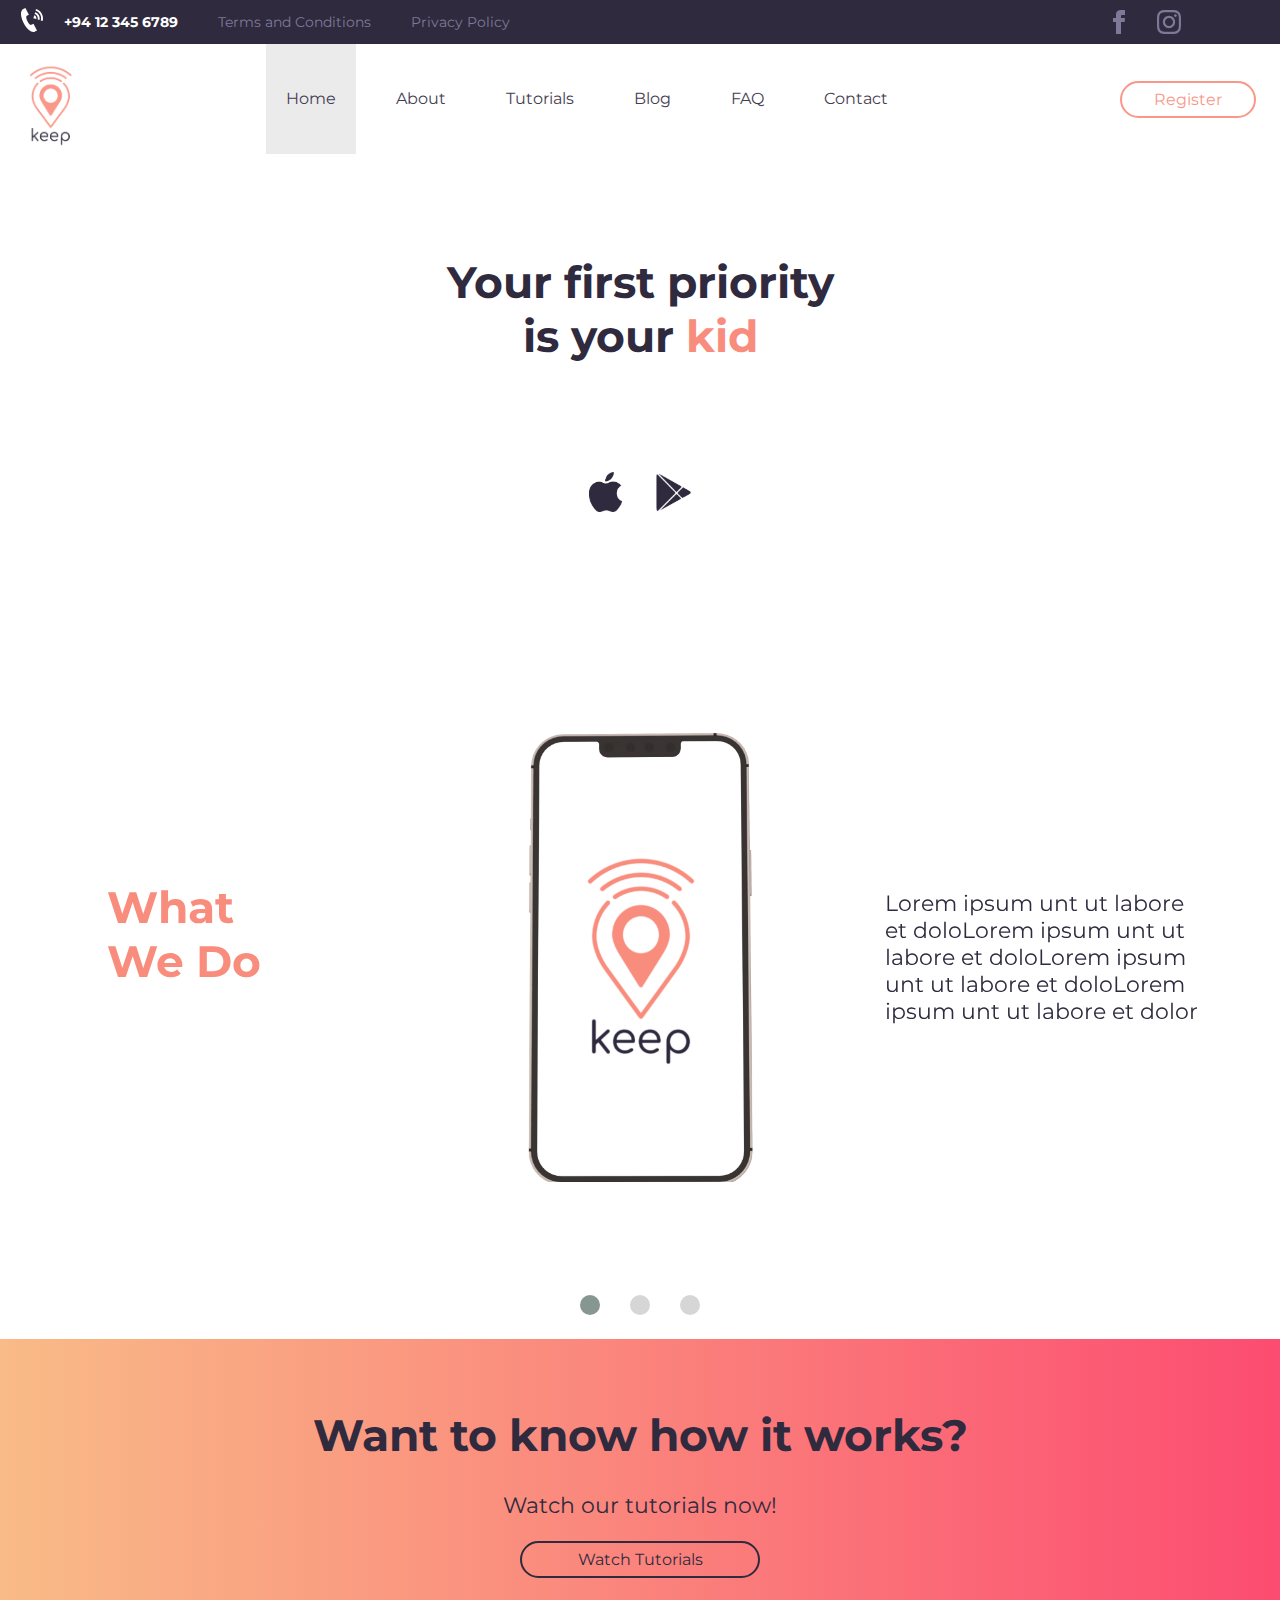
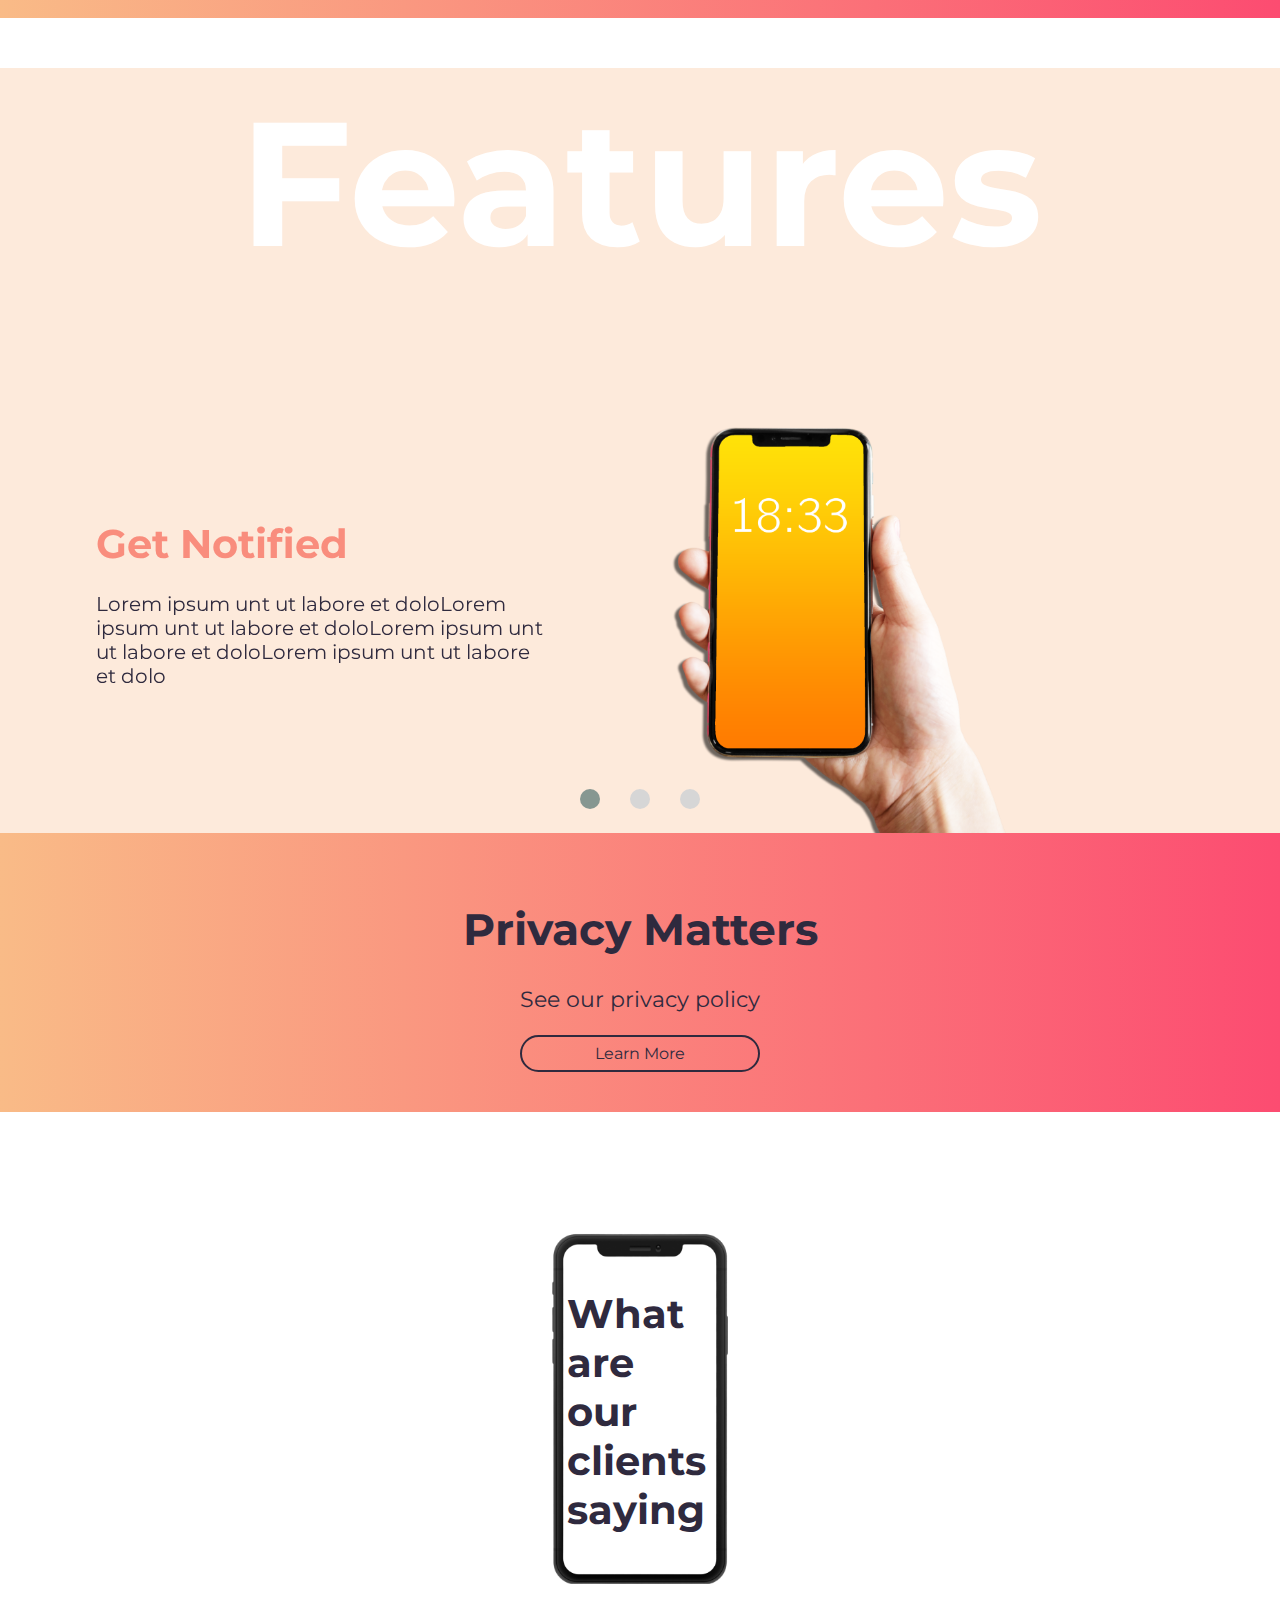
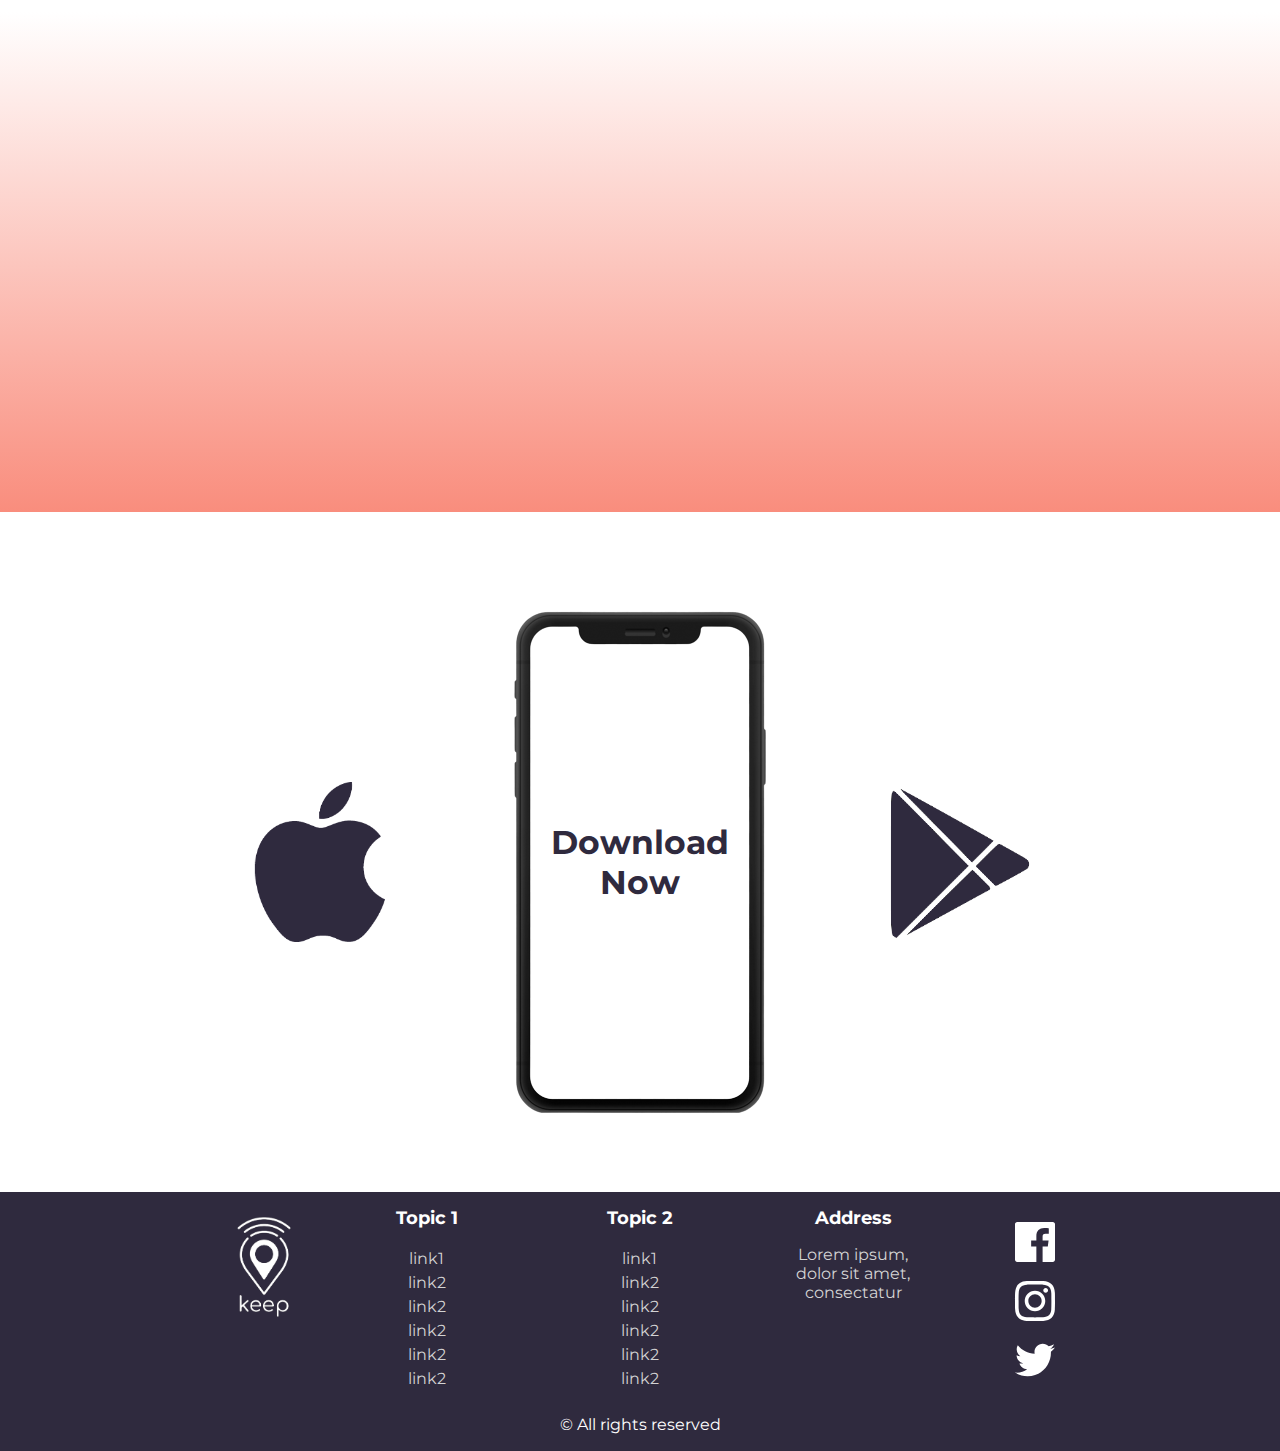
<file: index.html>
﻿<!DOCTYPE html>

<html lang="en" xmlns="http://www.w3.org/1999/xhtml">

<head>
    <meta charset="utf-8" />
    <meta name="viewport" content="user-scalable=no, initial-scale=1, maximum-scale=1, minimum-scale=1, width=device-width, height=device-height" />
    <title>Keep</title>
    <link rel="icon" href="assets/keep-logos/keep_logo.png" type="image/icon type" />
    <link rel="stylesheet" href="css/style.css" />
    <link rel="stylesheet" href="css/navbar-top.css" />
    <link rel="stylesheet" media="only screen and (max-width: 1000px)" href="css/navbar-small.css" />
    <link rel="stylesheet" href="css/index.css" />
    <link rel="stylesheet" href="css/footer.css" />
    <link rel="stylesheet" href="js/external-plugins/owl-carousel/assets/owl.carousel.min.css" />
    <link rel="stylesheet" href="js/external-plugins/owl-carousel/assets/owl.theme.default.min.css" />
    <link href='https://fonts.googleapis.com/css?family=Montserrat:400,600,700,800,300' rel='stylesheet' />
</head>

<body>
    <div id="top-bar" class="top-bar">
        <div class="bar-content">
            <div class="phone">
                <div class="bar-phone-icon">
                    <svg xmlns="http://www.w3.org/2000/svg" width="24" height="24" viewBox="0 0 24 24"><path d="M14.89 23.654c-7.367 3.367-18.802-18.86-11.601-22.615l2.107-1.039 3.492 6.817-2.082 1.026c-2.189 1.174 2.37 10.08 4.609 8.994.091-.041 2.057-1.007 2.064-1.011l3.521 6.795c-.008.004-1.989.978-2.11 1.033zm-1.538-13.409l2.917.87c.223-.747.16-1.579-.24-2.317-.399-.739-1.062-1.247-1.808-1.469l-.869 2.916zm1.804-6.058c1.551.462 2.926 1.516 3.756 3.051.831 1.536.96 3.263.498 4.813l-1.795-.535c.325-1.091.233-2.306-.352-3.387-.583-1.081-1.551-1.822-2.643-2.146l.536-1.796zm.95-3.187c2.365.705 4.463 2.312 5.729 4.656 1.269 2.343 1.466 4.978.761 7.344l-1.84-.548c.564-1.895.406-4.006-.608-5.882-1.016-1.877-2.696-3.165-4.591-3.729l.549-1.841z"/></svg>
                </div>
                <div class="bar-text-phone">
                    <a href="tel:+94 12 345 6789">+94 12 345 6789</a>
                </div>
            </div>
            
            <div class="top-button">
                <a href="#" class="top-button">Terms and Conditions</a>
            </div>
            <div class="top-button">
                <a href="#" class="top-button">Privacy Policy</a>
            </div>
        </div>
        <div class="bar-content-right">
            <div class="social-medias-top">
                <svg xmlns="http://www.w3.org/2000/svg" width="24" height="24" viewBox="0 0 24 24"><path d="M9 8h-3v4h3v12h5v-12h3.642l.358-4h-4v-1.667c0-.955.192-1.333 1.115-1.333h2.885v-5h-3.808c-3.596 0-5.192 1.583-5.192 4.615v3.385z"/></svg>   
                <svg xmlns="http://www.w3.org/2000/svg" width="24" height="24" viewBox="0 0 24 24"><path d="M12 2.163c3.204 0 3.584.012 4.85.07 3.252.148 4.771 1.691 4.919 4.919.058 1.265.069 1.645.069 4.849 0 3.205-.012 3.584-.069 4.849-.149 3.225-1.664 4.771-4.919 4.919-1.266.058-1.644.07-4.85.07-3.204 0-3.584-.012-4.849-.07-3.26-.149-4.771-1.699-4.919-4.92-.058-1.265-.07-1.644-.07-4.849 0-3.204.013-3.583.07-4.849.149-3.227 1.664-4.771 4.919-4.919 1.266-.057 1.645-.069 4.849-.069zm0-2.163c-3.259 0-3.667.014-4.947.072-4.358.2-6.78 2.618-6.98 6.98-.059 1.281-.073 1.689-.073 4.948 0 3.259.014 3.668.072 4.948.2 4.358 2.618 6.78 6.98 6.98 1.281.058 1.689.072 4.948.072 3.259 0 3.668-.014 4.948-.072 4.354-.2 6.782-2.618 6.979-6.98.059-1.28.073-1.689.073-4.948 0-3.259-.014-3.667-.072-4.947-.196-4.354-2.617-6.78-6.979-6.98-1.281-.059-1.69-.073-4.949-.073zm0 5.838c-3.403 0-6.162 2.759-6.162 6.162s2.759 6.163 6.162 6.163 6.162-2.759 6.162-6.163c0-3.403-2.759-6.162-6.162-6.162zm0 10.162c-2.209 0-4-1.79-4-4 0-2.209 1.791-4 4-4s4 1.791 4 4c0 2.21-1.791 4-4 4zm6.406-11.845c-.796 0-1.441.645-1.441 1.44s.645 1.44 1.441 1.44c.795 0 1.439-.645 1.439-1.44s-.644-1.44-1.439-1.44z"/></svg>         
            </div>                
        </div>
    </div>
    
    <nav id="nav">
        <div id="nav-icon-div">
            <div id="nav-icon" onclick="switchMenu()">
                <span></span>
                <span></span>
                <span></span>
                <span></span>
            </div>
        </div>
        <div>
            <a href="/"><img src="assets/keep-logos/keep_logo.png" alt="Keep Logo"/></a>
        </div>
        <ul id="nav-menu" class="nav-off">
            <li>
                <a class="active-tab" href="/">Home</a>
            </li>
            <li>
                <a href="/about.html">About</a>
            </li>
            <li>
                <a href="/tutorial.html">Tutorials</a>
            </li>
            <li>
                <a href="/blog.html">Blog</a>
            </li>
            <li>
                <a href="/faq.html">FAQ</a>
            </li>
            <li>
                <a href="/contact.html">Contact</a>
            </li>
        </ul>
        <div id="register">
            <a href="#">Register</a>
        </div>

    </nav>
    
    <div class="content">
        <div class="opener">
            <div id="openHeading">
                <h1>Your first priority<br /> is your <span>kid</span></h1>
            </div>
    
            <div id="social-medias">
                <button class="btn">
                    <a href="https://www.apple.com/au/app-store/">
                        <span id="apple" class="circle">
                            <img src="assets/general-icons/AppleLogoBlue.png"/>
                        </span>
                    </a>
                </button> 
    
                <button class="btn-reverse">
                    <a href="https://play.google.com/store/games">
                        <span id="google" class="circle">
                            <img src="assets/general-icons/GooglePlayBlue.png"/> 
                        </span>
                    </a>      
                </button> 
            </div>
        </div>

        <div class="wwd-carousel">
            <div class="owl-carousel owl-theme" id="wwd-carousel">
                <div class="carousel-custom wwd">
                    <div class="carousel-section">
                        <h1 class="wwd-header">
                            What We Do
                        </h1>
                    </div>
                    <div class="carousel-section">
                        <img class="wwd-phone" src="assets/mockups/KeepPhoneLogo.png"/>
                    </div>
                    <div class="carousel-section">
                        <p class="wwd-text">
                            Lorem ipsum unt ut labore et doloLorem ipsum unt ut labore et doloLorem ipsum unt ut labore et doloLorem ipsum unt ut labore et dolor
                        </p>
                    </div>
                </div>
    
                <div class="carousel-custom wwd">
                    <div class="carousel-section">
                        <h1 class="wwd-header">
                            What We Do
                        </h1>
                    </div>
                    <div class="carousel-section">
                        <img class="wwd-phone" src="assets/mockups/SchoolPhone.png"/>
                    </div>
                    <div class="carousel-section">
                        <p class="wwd-text">
                            Vivamus a efficitur risus. Sed sed dolor consectetur, tempus ipsum nec, iaculis dolor. Nam blandit pharetra augue eget tempus. Nunc tristiq
                        </p>
                    </div>
                </div>
    
                <div class="carousel-custom wwd">
                    <div class="carousel-section">
                        <h1 class="wwd-header">
                            What We Do
                        </h1>
                    </div>
                    <div class="carousel-section">
                        <img class="wwd-phone" src="assets/mockups/NavyWhiteKeepPhone.png"/>
                    </div>
                    <div class="carousel-section">
                        <p class="wwd-text">
                            Donec elementum felis in nulla imperdiet, vitae ultricies tortor suscipit. Aliquam tempus nisl in placerat suscipit. Suspendisse potenti. Proin maximus erat
                        </p>
                    </div>
                </div>
    
                
            </div>
        </div>

        <div class="banner">
            <div>
                <h1>Want to know how it works?</h1>
            </div>
            <div>
                <p>Watch our tutorials now!</p>
            </div>
            <div>
                <a href="/tutorial.html">Watch Tutorials</a>
            </div>
        </div>

        <div class="features-box">
            <div class="feature-header">
                <h1>Features</h1>
            </div>
            <div class="owl-carousel owl-theme" id="feature-carousel">
                <div class="carousel-custom feature-scroll">
                    <div class="carousel-section">
                        <div class="text-box">
                            <h1>
                                Get Notified
                            </h1><br />
                            <p>
                                Lorem ipsum unt ut labore et doloLorem ipsum unt ut labore et doloLorem ipsum unt ut labore et doloLorem ipsum unt ut labore et dolo
                            </p>
                        </div>
                    </div>
                    <div class="carousel-section">
                        <img class="feature-picture" src="assets/mockups/iPhoneHandMockupShadow.png" />
                    </div>
                </div>
                <div class="carousel-custom feature-scroll">
                    <div class="carousel-section">
                        <img class="feature-picture mirror" src="assets/mockups/iPhoneHandMockupReverse.png" />
                    </div>
                    <div class="carousel-section">
                        <div class="text-box">
                            <h1>
                                It's Totally Free!
                            </h1><br />
                            <p>
                                Lorem ipsum unt ut labore et doloLorem ipsum unt ut labore et doloLorem ipsum unt ut labore et doloLorem ipsum unt ut labore et dolo
                            </p>
                        </div>
                    </div>
                </div>
                <div class="carousel-custom feature-scroll">
                    <div class="carousel-section">
                        <div class="text-box">
                            <h1>
                                Customer Support
                            </h1><br />
                            <p>
                                Lorem ipsum unt ut labore et doloLorem ipsum unt ut labore et doloLorem ipsum unt ut labore et doloLorem ipsum unt ut labore et dolo
                            </p>
                        </div>
                        
                    </div>
                    <div class="carousel-section">
                        <img class="feature-picture" src="assets/mockups/iPhoneHandMockup.png" />
                    </div>
                </div>
            </div>

        </div>

       
        <div class="banner">
            <div>
                <h1>Privacy Matters</h1>
            </div>
            <div>
                <p>See our privacy policy</p>
            </div>
            <div>
                <a href="#">Learn More</a>
            </div>
        </div>

        <div class="customer-reviews-content">
            <div class="review-phone">
                <img class="" src="assets/mockups/iPhoneMockupNew.png"/>
                <div class="phone-text">
                    <h1>What are our clients saying</h1>
                </div>
            </div>
            <div class="owl-carousel owl-theme" id="review-carousel">
                <div class="carousel-customer-container">
                    <div class="carousel-customer-review">
                        <div class="review-image">
                            <img src="assets/photos/review-example-2.jpg" />
                        </div>
                        <div class="review-text">
                            <h3>Lorem Ipsum Dolor</h3>
                            <p>Lorem ipsum dolor sit amet, consectetur adipiscing elit. Nunc ultricies metus condimentum interdum ullamcorper. Integer ornare efficitur pharetra.</p>
                        </div>
                    </div>
                </div>
                <div class="carousel-customer-container">
                    <div class="carousel-customer-review">
                        <div class="review-image">
                            <img src="assets/photos/review-example.jpg" />
                        </div>
                        <div class="review-text">
                            <h3>Lorem Ipsum Dolor change</h3>
                            <p>Lorem ipsum dolor sit amet, consectetur adipiscing elit. Nunc ultricies metus condimentum interdum ullamcorper. Integer ornare efficitur pharetra.</p>
                        </div>
                    </div>
                </div>
                <div class="carousel-customer-container">
                    <div class="carousel-customer-review">
                        <div class="review-image">
                            <img src="assets/photos/review-example-3.jpg" />
                        </div>
                        <div class="review-text">
                            <h3>Lorem Ipsum Dolor change 2</h3>
                            <p>Lorem ipsum dolor sit amet, consectetur adipiscing elit. Nunc ultricies metus condimentum interdum ullamcorper. Integer ornare efficitur pharetra.</p>
                        </div>
                    </div>
                </div>
                <div class="carousel-customer-container">
                    <div class="carousel-customer-review">
                        <div class="review-image">
                            <img src="assets/photos/review-example-4.jpg" />
                        </div>
                        <div class="review-text">
                            <h3>Lorem Ipsum Dolor change 3</h3>
                            <p>Lorem ipsum dolor sit amet, consectetur adipiscing elit. Nunc ultricies metus condimentum interdum ullamcorper. Integer ornare efficitur pharetra.</p>
                        </div>
                    </div>
                </div>
            </div>
            <a class="prev review-button">&#10094;</a>
            <a class="next review-button">&#10095;</a>

            <div class="client-animation-trigger">

            </div>
        </div>

        <div class="download-app">
            <a href="https://www.apple.com/au/app-store/" class="half" id="left-side" target="_blank">
                <div class="half" id="left-side">
                    <img src="assets/general-icons/AppleLogoBlue.png" class="logo"/><br />
                    <div class="text">
                        <p>Download From</p>
                        <h2><strong>App Store</strong></h2>
                    </div>
                </div>
            </a>
            
            <a href="https://play.google.com/store" class="half" id="right-side" target="_blank">
                <div class="half" id="right-side">
                    <img src="assets/general-icons/GooglePlayBlue.png" class="logo"/><br />
                    <div class="text">
                        <p>Download From</p>
                        <h2><strong>Play Store</strong></h2>
                    </div>
                </div>
            </a>
            
            <img id="end-phone" src="assets/mockups/iPhoneMockupNew.png"/> 
            <h2 id="download-text">Download<br /> Now</h2>
        </div>
    </div>

<script src="https://ajax.googleapis.com/ajax/libs/jquery/3.6.0/jquery.min.js"></script>
<script src='/js/external-plugins/jquery.mousewheel.min.js'></script>
<script src='/js/external-plugins/owl-carousel/owl.carousel.min.js'></script>
<script src="js/global-scripts.js"></script>    
<script src="js/sideways-scrolling.js"></script>
<script src="js/client-reviews.js"></script>
<script src="js/collapse-menu.js"></script>

</body>
<footer>
    <div class="footer-content">
        <div class="image block">
            <a href="/"><img src="assets/keep-logos/keep_logo_white.png" alt=""></a>
        </div>
        <div class="topics">
            <div class="topic block">
                <div class="heading">
                    <h2>Topic 1</h2>
                </div>
                <div class="links">
                    <div>
                        <a href="#">link1</a>
                    </div>
                    <div>
                        <a href="#">link2</a>
                    </div>
                    <div>
                        <a href="#">link2</a>
                    </div>
                    <div>
                        <a href="#">link2</a>
                    </div>
                    <div>
                        <a href="#">link2</a>
                    </div>
                    <div>
                        <a href="#">link2</a>
                    </div>
                </div>
            </div>
    
            <div class="topic block">
                <div class="heading">
                    <h2>Topic 2</h2>
                </div>
                <div class="links">
                    <div>
                        <a href="#">link1</a>
                    </div>
                    <div>
                        <a href="#">link2</a>
                    </div>
                    <div>
                        <a href="#">link2</a>
                    </div>
                    <div>
                        <a href="#">link2</a>
                    </div>
                    <div>
                        <a href="#">link2</a>
                    </div>
                    <div>
                        <a href="#">link2</a>
                    </div>
                </div>
            </div>
    
            <div class="topic block">
                <div class="heading">
                    <h2>Address</h2>
                </div>
                <div class="address">
                    <p id="">
                        Lorem ipsum,<br />
                        dolor sit amet,<br />
                        consectatur
                    </p>
                </div>
            </div>
        </div>
        

        <div class="socials-footer block">
            <div class="icon">
                <svg xmlns="http://www.w3.org/2000/svg" width="50" height="50" viewBox="0 0 24 24"><path d="M22.675 0h-21.35c-.732 0-1.325.593-1.325 1.325v21.351c0 .731.593 1.324 1.325 1.324h11.495v-9.294h-3.128v-3.622h3.128v-2.671c0-3.1 1.893-4.788 4.659-4.788 1.325 0 2.463.099 2.795.143v3.24l-1.918.001c-1.504 0-1.795.715-1.795 1.763v2.313h3.587l-.467 3.622h-3.12v9.293h6.116c.73 0 1.323-.593 1.323-1.325v-21.35c0-.732-.593-1.325-1.325-1.325z"/></svg>
            </div>
            <div class="icon">
                <svg xmlns="http://www.w3.org/2000/svg" width="50" height="50" viewBox="0 0 24 24"><path d="M12 2.163c3.204 0 3.584.012 4.85.07 3.252.148 4.771 1.691 4.919 4.919.058 1.265.069 1.645.069 4.849 0 3.205-.012 3.584-.069 4.849-.149 3.225-1.664 4.771-4.919 4.919-1.266.058-1.644.07-4.85.07-3.204 0-3.584-.012-4.849-.07-3.26-.149-4.771-1.699-4.919-4.92-.058-1.265-.07-1.644-.07-4.849 0-3.204.013-3.583.07-4.849.149-3.227 1.664-4.771 4.919-4.919 1.266-.057 1.645-.069 4.849-.069zm0-2.163c-3.259 0-3.667.014-4.947.072-4.358.2-6.78 2.618-6.98 6.98-.059 1.281-.073 1.689-.073 4.948 0 3.259.014 3.668.072 4.948.2 4.358 2.618 6.78 6.98 6.98 1.281.058 1.689.072 4.948.072 3.259 0 3.668-.014 4.948-.072 4.354-.2 6.782-2.618 6.979-6.98.059-1.28.073-1.689.073-4.948 0-3.259-.014-3.667-.072-4.947-.196-4.354-2.617-6.78-6.979-6.98-1.281-.059-1.69-.073-4.949-.073zm0 5.838c-3.403 0-6.162 2.759-6.162 6.162s2.759 6.163 6.162 6.163 6.162-2.759 6.162-6.163c0-3.403-2.759-6.162-6.162-6.162zm0 10.162c-2.209 0-4-1.79-4-4 0-2.209 1.791-4 4-4s4 1.791 4 4c0 2.21-1.791 4-4 4zm6.406-11.845c-.796 0-1.441.645-1.441 1.44s.645 1.44 1.441 1.44c.795 0 1.439-.645 1.439-1.44s-.644-1.44-1.439-1.44z"/></svg>
            </div>
            <div class="icon">
                <svg xmlns="http://www.w3.org/2000/svg" width="50" height="50" viewBox="0 0 24 24"><path d="M24 4.557c-.883.392-1.832.656-2.828.775 1.017-.609 1.798-1.574 2.165-2.724-.951.564-2.005.974-3.127 1.195-.897-.957-2.178-1.555-3.594-1.555-3.179 0-5.515 2.966-4.797 6.045-4.091-.205-7.719-2.165-10.148-5.144-1.29 2.213-.669 5.108 1.523 6.574-.806-.026-1.566-.247-2.229-.616-.054 2.281 1.581 4.415 3.949 4.89-.693.188-1.452.232-2.224.084.626 1.956 2.444 3.379 4.6 3.419-2.07 1.623-4.678 2.348-7.29 2.04 2.179 1.397 4.768 2.212 7.548 2.212 9.142 0 14.307-7.721 13.995-14.646.962-.695 1.797-1.562 2.457-2.549z"/></svg>
            </div>
        </div>
        
    </div>
    <div class="copyright">
        <p>© All rights reserved</p>
    </div>
    
    
</footer>

</html>
</file>
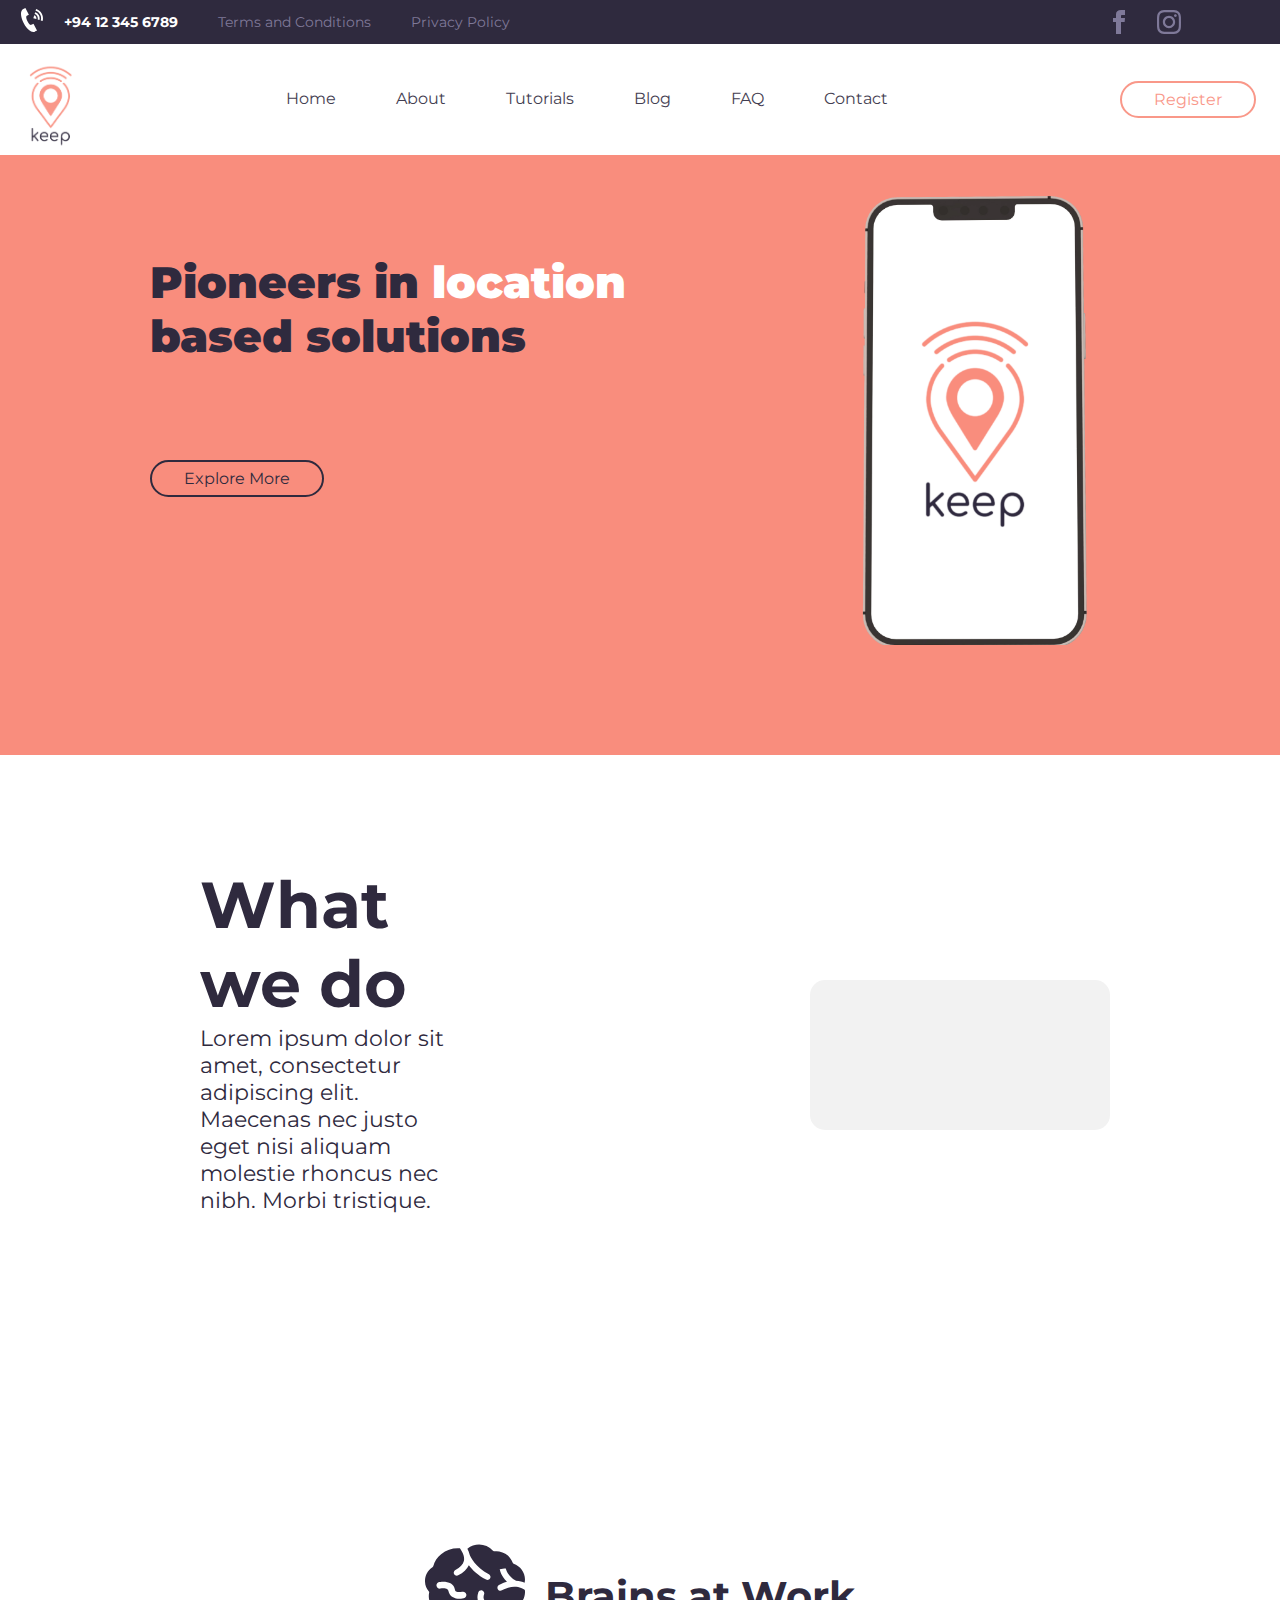
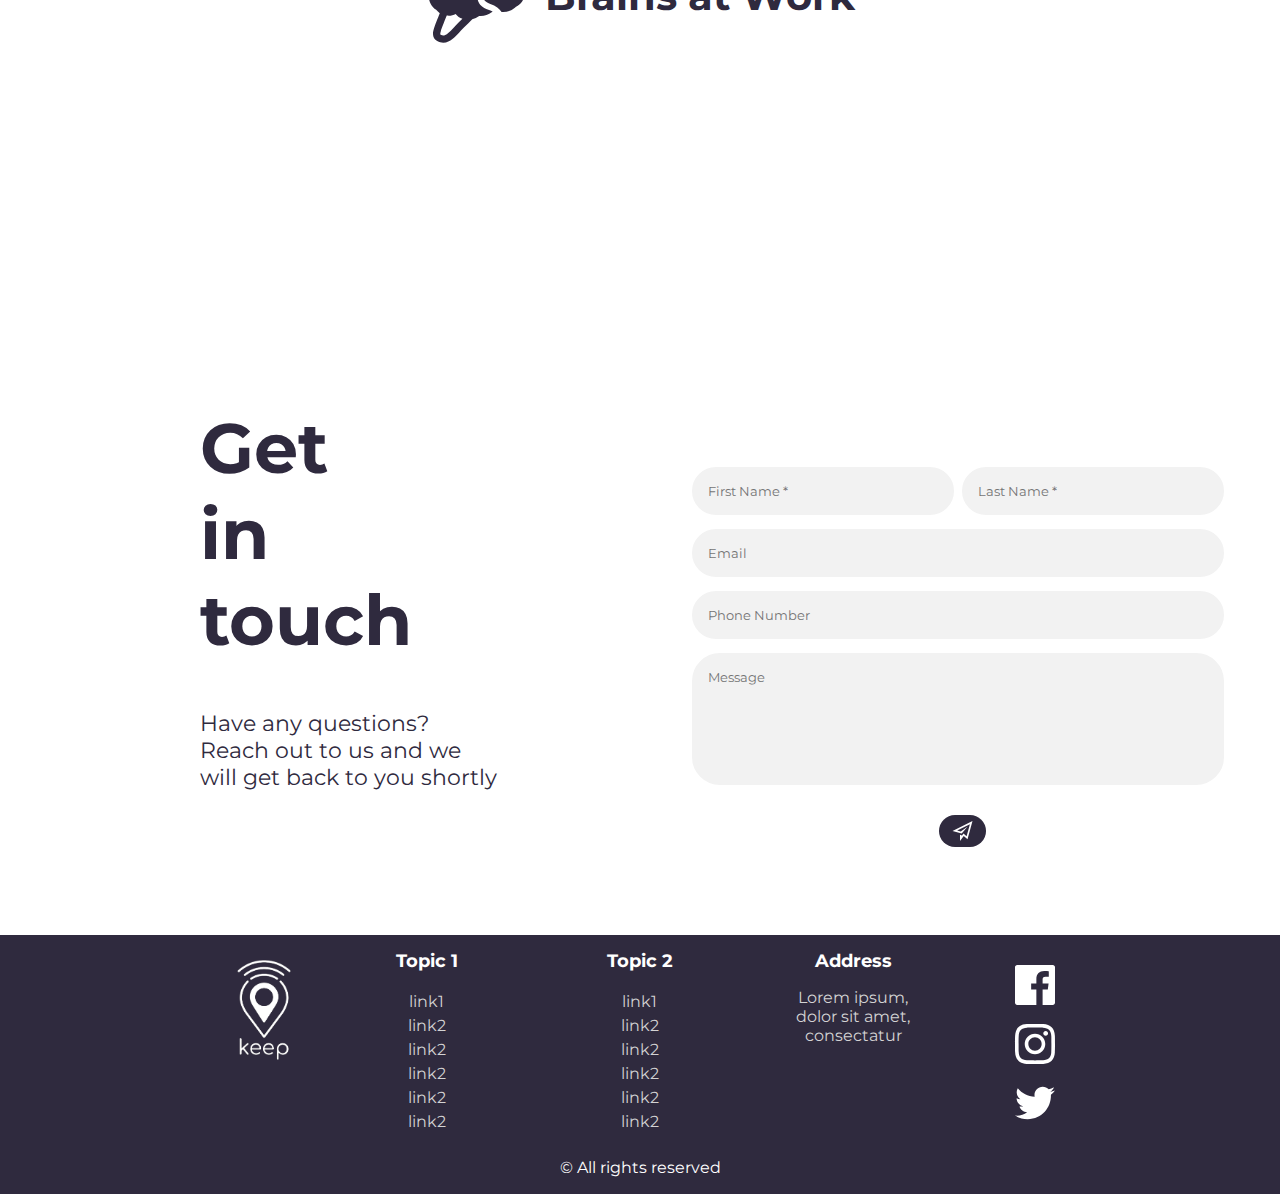
<file: about.html>
<!DOCTYPE html>

<html lang="en" xmlns="http://www.w3.org/1999/xhtml">

<head>
    <meta charset="utf-8" />
    <meta name = "format-detection" content = "telephone=no">
    <meta name="viewport" content="user-scalable=no, initial-scale=1, maximum-scale=1, minimum-scale=1, width=device-width, height=device-height" />
    <title>Keep - About</title>
    <link rel="icon" href="assets/keep-logos/keep_logo.png" type="image/icon type" />
    <link rel="stylesheet" href="css/style.css" />
    <link rel="stylesheet" href="css/navbar-top.css" />
    <link rel="stylesheet" media="only screen and (max-width: 1000px)" href="css/navbar-small.css" />
    <link rel="stylesheet" href="css/about.css" />
    <link rel="stylesheet" href="css/footer.css" />
    <link rel="stylesheet" href="css/form.css" />
    <link href='https://fonts.googleapis.com/css?family=Montserrat:400,600,700,800,300' rel='stylesheet' />
    <script src="https://ajax.googleapis.com/ajax/libs/jquery/3.6.0/jquery.min.js"></script>
</head>

<body>
    <div id="top-bar" class="top-bar">
        <div class="bar-content">
            <div class="phone">
                <div class="bar-phone-icon">
                    <svg xmlns="http://www.w3.org/2000/svg" width="24" height="24" viewBox="0 0 24 24"><path d="M14.89 23.654c-7.367 3.367-18.802-18.86-11.601-22.615l2.107-1.039 3.492 6.817-2.082 1.026c-2.189 1.174 2.37 10.08 4.609 8.994.091-.041 2.057-1.007 2.064-1.011l3.521 6.795c-.008.004-1.989.978-2.11 1.033zm-1.538-13.409l2.917.87c.223-.747.16-1.579-.24-2.317-.399-.739-1.062-1.247-1.808-1.469l-.869 2.916zm1.804-6.058c1.551.462 2.926 1.516 3.756 3.051.831 1.536.96 3.263.498 4.813l-1.795-.535c.325-1.091.233-2.306-.352-3.387-.583-1.081-1.551-1.822-2.643-2.146l.536-1.796zm.95-3.187c2.365.705 4.463 2.312 5.729 4.656 1.269 2.343 1.466 4.978.761 7.344l-1.84-.548c.564-1.895.406-4.006-.608-5.882-1.016-1.877-2.696-3.165-4.591-3.729l.549-1.841z"/></svg>
                </div>
                <div class="bar-text-phone">
                    <a href="tel:+94 12 345 6789">+94 12 345 6789</a>
                </div>
            </div>
            
            <div class="top-button">
                <a href="#" class="top-button">Terms and Conditions</a>
            </div>
            <div class="top-button">
                <a href="#" class="top-button">Privacy Policy</a>
            </div>
        </div>
        <div class="bar-content-right">
            <div class="social-medias-top">
                <svg xmlns="http://www.w3.org/2000/svg" width="24" height="24" viewBox="0 0 24 24"><path d="M9 8h-3v4h3v12h5v-12h3.642l.358-4h-4v-1.667c0-.955.192-1.333 1.115-1.333h2.885v-5h-3.808c-3.596 0-5.192 1.583-5.192 4.615v3.385z"/></svg>   
                <svg xmlns="http://www.w3.org/2000/svg" width="24" height="24" viewBox="0 0 24 24"><path d="M12 2.163c3.204 0 3.584.012 4.85.07 3.252.148 4.771 1.691 4.919 4.919.058 1.265.069 1.645.069 4.849 0 3.205-.012 3.584-.069 4.849-.149 3.225-1.664 4.771-4.919 4.919-1.266.058-1.644.07-4.85.07-3.204 0-3.584-.012-4.849-.07-3.26-.149-4.771-1.699-4.919-4.92-.058-1.265-.07-1.644-.07-4.849 0-3.204.013-3.583.07-4.849.149-3.227 1.664-4.771 4.919-4.919 1.266-.057 1.645-.069 4.849-.069zm0-2.163c-3.259 0-3.667.014-4.947.072-4.358.2-6.78 2.618-6.98 6.98-.059 1.281-.073 1.689-.073 4.948 0 3.259.014 3.668.072 4.948.2 4.358 2.618 6.78 6.98 6.98 1.281.058 1.689.072 4.948.072 3.259 0 3.668-.014 4.948-.072 4.354-.2 6.782-2.618 6.979-6.98.059-1.28.073-1.689.073-4.948 0-3.259-.014-3.667-.072-4.947-.196-4.354-2.617-6.78-6.979-6.98-1.281-.059-1.69-.073-4.949-.073zm0 5.838c-3.403 0-6.162 2.759-6.162 6.162s2.759 6.163 6.162 6.163 6.162-2.759 6.162-6.163c0-3.403-2.759-6.162-6.162-6.162zm0 10.162c-2.209 0-4-1.79-4-4 0-2.209 1.791-4 4-4s4 1.791 4 4c0 2.21-1.791 4-4 4zm6.406-11.845c-.796 0-1.441.645-1.441 1.44s.645 1.44 1.441 1.44c.795 0 1.439-.645 1.439-1.44s-.644-1.44-1.439-1.44z"/></svg>         
            </div>                
        </div>
    </div>
    <nav id="nav">
        <div id="nav-icon-div">
            <div id="nav-icon" onclick="switchMenu()">
                <span></span>
                <span></span>
                <span></span>
                <span></span>
            </div>
        </div>
        <div>
            <a href="/"><img src="assets/keep-logos/keep_logo.png" alt="Keep Logo"/></a>
        </div>
        <ul id="nav-menu" class="nav-off">
            <li>
                <a href="/">Home</a>
            </li>
            <li>
                <a href="/about.html">About</a>
            </li>
            <li>
                <a href="/tutorial.html">Tutorials</a>
            </li>
            <li>
                <a href="/blog.html">Blog</a>
            </li>
            <li>
                <a href="/faq.html">FAQ</a>
            </li>
            <li>
                <a href="/contact.html">Contact</a>
            </li>
        </ul>
        <div id="register">
            <a href="#">Register</a>
        </div>

    </nav>

    <div class="content">
        <div class="opener">
            <div class="box">
                <div class="heading">
                    <h1>
                        Pioneers in <span style="color:white">location</span><br />
                        based solutions
                    </h1>
                </div>
                <div class="button">
                    <a href="#">Explore More</a>
                </div>
            </div>
            <div class="phone">
                <img src="assets/mockups/KeepPhoneLogo.png"/>
            </div>
        </div>
        <div class="what-we-do">
            <div class="wwd-description">
                <div class="wwd-text">
                    <h1 class="header transition-header">
                        What<br> we do
                    </h1>
                    <p class="description transition-description">
                        Lorem ipsum dolor sit amet, consectetur adipiscing elit. Maecenas nec justo eget nisi aliquam molestie rhoncus nec nibh. Morbi tristique.
                    </p>
                </div>
                
            </div>
            <div class="wwd-box">
                    <svg id="graph-box">
                    </svg>
            </div>
        </div>
        <div class="meet-team">
            <div class="moving-piece">

            </div>
            <div class="header-container">
                <div class="team-header transition-team-header">
                    <svg version="1.1" xmlns="http://www.w3.org/2000/svg" xmlns:xlink="http://www.w3.org/1999/xlink" x="0px" y="0px" viewBox="0 0 447.379 447.379" style="enable-background:new 0 0 447.379 447.379;" xml:space="preserve"> <path fill="#2f2a3e" id="svg-path" d="M446.682,206.693c-10.777-7.712-48.423-29.029-102.316,1.785c-6.528,3.734-14.846,1.466-18.579-5.061 c-3.733-6.528-1.467-14.846,5.061-18.579c12.666-7.242,24.685-12.081,35.902-15.159c-27.716-26.262-32.071-54.437-32.28-55.908 l26.96-3.835l-0.017-0.117c0.212,1.323,5.646,32.661,44.345,55.127c0.203,0.118,0.39,0.253,0.585,0.38 c8.669,0.505,16.351,1.937,22.869,3.72c6.166,1.687,11.648,3.753,16.422,5.91c8.189-38.594-15.06-73.281-49.232-85.668 c-2.108-0.761-3.129-1.897-3.933-3.999c-10.612-28.236-31.285-44.755-60.475-50.596c-7.658-1.527-15.714-1.045-23.6-1.282 c-1.78-0.054-2.942-0.412-4.164-1.751c-30.147-33.143-80.097-36.826-114.677-8.916c4.798,8.957,8.238,17.71,10.309,26.233 c3.943,9.674,25.372,55.851,85.8,87.202c6.675,3.463,9.279,11.682,5.816,18.356c-2.423,4.67-7.176,7.348-12.097,7.348 c-2.112,0-4.255-0.493-6.259-1.533c-37.394-19.4-61.693-43.712-76.947-64.022c-8.037,17.81-24.02,32.967-47.693,45.179 c-1.996,1.03-4.129,1.518-6.231,1.518c-4.934,0-9.694-2.689-12.112-7.376c-3.448-6.683-0.825-14.895,5.858-18.343 c21.634-11.161,34.386-24.52,37.902-39.707c1.605-6.936,1.256-14.106-0.343-21.164c-0.115-0.324-0.192-0.553-0.23-0.665 c-0.273-0.826-0.455-1.66-0.566-2.492c-3.327-11.917-9.978-23.355-16.579-32.617c-30.314-2.446-58.499,5.968-84.158,26.392 c-17.545,13.978-29.236,32.13-35.196,53.833c-0.594,2.158-1.793,3.385-3.523,4.601c-22.311,15.91-34.147,37.343-33.257,65.005 c0.524,16.563,6.738,31.174,17.352,43.87c1.115,1.327,1.737,2.46,1.305,4.306c-6.9,30.334,6.702,60.205,31.198,77.268 c4.974,5.613,10.37,10.866,16.162,15.704c-9.066,22.555-22.765,57.129-25.579,67c-0.188,0.661-0.42,1.408-0.673,2.23 c-1.737,5.637-4.362,14.155-4.134,23.537c0.336,13.838,6.999,24.994,18.759,31.411c9.247,5.046,18.14,7.499,27.189,7.499h0.001 c16.818,0,30.638-8.979,39.57-15.732c11.997-9.073,22.172-20.108,32.012-30.78c5.291-5.738,10.289-11.158,15.431-16.146l5.486-5.314 c12.39-11.993,25.17-24.365,37.369-37.231c10.914-3.815,21.295-8.876,30.974-15.052c19.983,1.741,39.179-3.982,57.547-17.296 c0.865-0.629,1.689-1.316,2.504-2.013c-6.202-3.691-13.064-6.56-19.275-8.711c-0.042-0.014-0.082-0.029-0.124-0.043 c-10.542-3.764-25.781-10.176-36.352-22.34c-8.846-10.178-17.427-28.042-8.079-55.348c2.436-7.114,10.176-10.905,17.292-8.471 c7.114,2.436,10.907,10.178,8.471,17.292c-7.303,21.329,0.482,33.444,27.768,43.2c24.8,8.599,41.676,20.78,50.352,36.306 c21.789,1.773,42.164-5.051,61.023-20.699c1.156-0.956,2.453-1.786,3.761-2.533c22.065-12.603,35.77-31.105,39.352-56.479 C447.63,219.439,447.583,213.022,446.682,206.693z M151.396,351.866l-5.508,5.335c-5.798,5.623-11.343,11.637-16.705,17.453 c-9.274,10.058-18.034,19.557-27.698,26.866c-8.341,6.307-14.466,9.119-19.86,9.119c-3.439,0-7.212-1.147-11.536-3.506 c-1.154-0.629-1.681-0.917-1.744-3.52c-0.099-4.056,1.516-9.295,2.695-13.12c0.328-1.065,0.626-2.037,0.87-2.893 c1.813-6.361,11.624-31.861,25.405-66.09c2.831,0.378,5.715,0.593,8.649,0.593c11.271,0,21.865-2.892,31.091-7.964 c7.657,10.091,18.212,17.853,30.426,22.068C162.111,341.489,156.718,346.715,151.396,351.866z M173.938,243.876 c-1.607,0.408-9.865,2.362-20.244,2.363c-9.586,0.001-20.981-1.666-30.624-7.761c-9.576-6.051-15.869-15.474-18.198-27.248 c-0.72-3.639-2.257-6.059-4.985-7.845c-8.083-5.295-24.058-4.081-30.527-2.664c-8.016,1.76-15.934-3.318-17.689-11.331 c-1.756-8.014,3.318-15.934,11.332-17.689c3.277-0.719,32.617-6.626,53.164,6.833c9.412,6.165,15.584,15.478,17.85,26.932 c0.96,4.849,3.136,6.768,4.925,7.898c8.193,5.178,23.929,2.67,27.694,1.716c7.95-2.021,16.033,2.795,18.05,10.747 C186.702,233.779,181.89,241.86,173.938,243.876z"/> <g> </g> <g> </g> <g> </g> <g> </g> <g> </g> <g> </g> <g> </g> <g> </g> <g> </g> <g> </g> <g> </g> <g> </g> <g> </g> <g> </g> <g> </g> </svg>
                    <h1 class="team-h1">Brains at Work</h1>
                </div>
                <div class="team-buttons">
                    <a class="toggle toggle-active" id="idea-generator" onclick="toggleGenerator()">Idea Generators</a>
                    <a class="toggle" id="idea-implementor" onclick="toggleImplementor()">Idea Implementors</a>    
                </div>
            </div>            
            <div class="idea-people" id="idea-people">
            </div>
        </div>
        
        <div class="get-in-touch">
            <div class="git-description">
                <div class="git-text">
                    <h1>
                        Get<br />in<br />touch
                    </h1>
                    <p>
                        Have any questions? Reach out to us and we will get back to you shortly
                    </p>
                    
                </div>
                
            </div>
            <div class="git-form">
                <div class="form-contents">
                    <div class="form-name">
                        <div class="form-half">
                            <input placeholder="First Name *"/>
                        </div>
                        <div class="form-half">
                            <input id="lastname" placeholder="Last Name *"/>
                        </div> 
                    </div>
                    <div class="form-line">
                        <input placeholder="Email"/>
                    </div>
                    <div class="form-line">
                        <input placeholder="Phone Number"/>
                    </div>
                    <div class="form-textarea">
                        <textarea placeholder="Message"></textarea>
                    </div>
                    <div class="form-button">
                        <button class="submit">
                            <svg xmlns="http://www.w3.org/2000/svg" width="25" height="25" viewBox="0 0 24 24"><path d="M0 12l11 3.1 7-8.1-8.156 5.672-4.312-1.202 15.362-7.68-3.974 14.57-3.75-3.339-2.17 2.925v-.769l-2-.56v7.383l4.473-6.031 4.527 4.031 6-22z"/></svg>
                            <p class="button-text">Send</p>
                        </button>
                    </div>
                </div>
                
            </div>
        </div>
        

    </div>

    <script src="https://d3js.org/d3.v4.js"></script>
    <script src="js/global-scripts.js"></script> 
    <script src="js/what-we-do-bars.js"></script> 
    <script src="js/what-we-do.js"></script>
    <script src="js/meet-our-team.js"></script>
    <script src="js/collapse-menu.js"></script>
</body>

<footer>
    <div class="footer-content">
        <div class="image block">
            <a href="/"><img src="assets/keep-logos/keep_logo_white.png" alt=""></a>
        </div>
        <div class="topics">
            <div class="topic block">
                <div class="heading">
                    <h2>Topic 1</h2>
                </div>
                <div class="links">
                    <div>
                        <a href="#">link1</a>
                    </div>
                    <div>
                        <a href="#">link2</a>
                    </div>
                    <div>
                        <a href="#">link2</a>
                    </div>
                    <div>
                        <a href="#">link2</a>
                    </div>
                    <div>
                        <a href="#">link2</a>
                    </div>
                    <div>
                        <a href="#">link2</a>
                    </div>
                </div>
            </div>
    
            <div class="topic block">
                <div class="heading">
                    <h2>Topic 2</h2>
                </div>
                <div class="links">
                    <div>
                        <a href="#">link1</a>
                    </div>
                    <div>
                        <a href="#">link2</a>
                    </div>
                    <div>
                        <a href="#">link2</a>
                    </div>
                    <div>
                        <a href="#">link2</a>
                    </div>
                    <div>
                        <a href="#">link2</a>
                    </div>
                    <div>
                        <a href="#">link2</a>
                    </div>
                </div>
            </div>
    
            <div class="topic block">
                <div class="heading">
                    <h2>Address</h2>
                </div>
                <div class="address">
                    <p id="">
                        Lorem ipsum,<br />
                        dolor sit amet,<br />
                        consectatur
                    </p>
                </div>
            </div>
        </div>
        

        <div class="socials-footer block">
            <div class="icon">
                <svg xmlns="http://www.w3.org/2000/svg" width="50" height="50" viewBox="0 0 24 24"><path d="M22.675 0h-21.35c-.732 0-1.325.593-1.325 1.325v21.351c0 .731.593 1.324 1.325 1.324h11.495v-9.294h-3.128v-3.622h3.128v-2.671c0-3.1 1.893-4.788 4.659-4.788 1.325 0 2.463.099 2.795.143v3.24l-1.918.001c-1.504 0-1.795.715-1.795 1.763v2.313h3.587l-.467 3.622h-3.12v9.293h6.116c.73 0 1.323-.593 1.323-1.325v-21.35c0-.732-.593-1.325-1.325-1.325z"/></svg>
            </div>
            <div class="icon">
                <svg xmlns="http://www.w3.org/2000/svg" width="50" height="50" viewBox="0 0 24 24"><path d="M12 2.163c3.204 0 3.584.012 4.85.07 3.252.148 4.771 1.691 4.919 4.919.058 1.265.069 1.645.069 4.849 0 3.205-.012 3.584-.069 4.849-.149 3.225-1.664 4.771-4.919 4.919-1.266.058-1.644.07-4.85.07-3.204 0-3.584-.012-4.849-.07-3.26-.149-4.771-1.699-4.919-4.92-.058-1.265-.07-1.644-.07-4.849 0-3.204.013-3.583.07-4.849.149-3.227 1.664-4.771 4.919-4.919 1.266-.057 1.645-.069 4.849-.069zm0-2.163c-3.259 0-3.667.014-4.947.072-4.358.2-6.78 2.618-6.98 6.98-.059 1.281-.073 1.689-.073 4.948 0 3.259.014 3.668.072 4.948.2 4.358 2.618 6.78 6.98 6.98 1.281.058 1.689.072 4.948.072 3.259 0 3.668-.014 4.948-.072 4.354-.2 6.782-2.618 6.979-6.98.059-1.28.073-1.689.073-4.948 0-3.259-.014-3.667-.072-4.947-.196-4.354-2.617-6.78-6.979-6.98-1.281-.059-1.69-.073-4.949-.073zm0 5.838c-3.403 0-6.162 2.759-6.162 6.162s2.759 6.163 6.162 6.163 6.162-2.759 6.162-6.163c0-3.403-2.759-6.162-6.162-6.162zm0 10.162c-2.209 0-4-1.79-4-4 0-2.209 1.791-4 4-4s4 1.791 4 4c0 2.21-1.791 4-4 4zm6.406-11.845c-.796 0-1.441.645-1.441 1.44s.645 1.44 1.441 1.44c.795 0 1.439-.645 1.439-1.44s-.644-1.44-1.439-1.44z"/></svg>
            </div>
            <div class="icon">
                <svg xmlns="http://www.w3.org/2000/svg" width="50" height="50" viewBox="0 0 24 24"><path d="M24 4.557c-.883.392-1.832.656-2.828.775 1.017-.609 1.798-1.574 2.165-2.724-.951.564-2.005.974-3.127 1.195-.897-.957-2.178-1.555-3.594-1.555-3.179 0-5.515 2.966-4.797 6.045-4.091-.205-7.719-2.165-10.148-5.144-1.29 2.213-.669 5.108 1.523 6.574-.806-.026-1.566-.247-2.229-.616-.054 2.281 1.581 4.415 3.949 4.89-.693.188-1.452.232-2.224.084.626 1.956 2.444 3.379 4.6 3.419-2.07 1.623-4.678 2.348-7.29 2.04 2.179 1.397 4.768 2.212 7.548 2.212 9.142 0 14.307-7.721 13.995-14.646.962-.695 1.797-1.562 2.457-2.549z"/></svg>
            </div>
        </div>
        
    </div>
    <div class="copyright">
        <p>© All rights reserved</p>
    </div>
    
    
</footer>
</file>
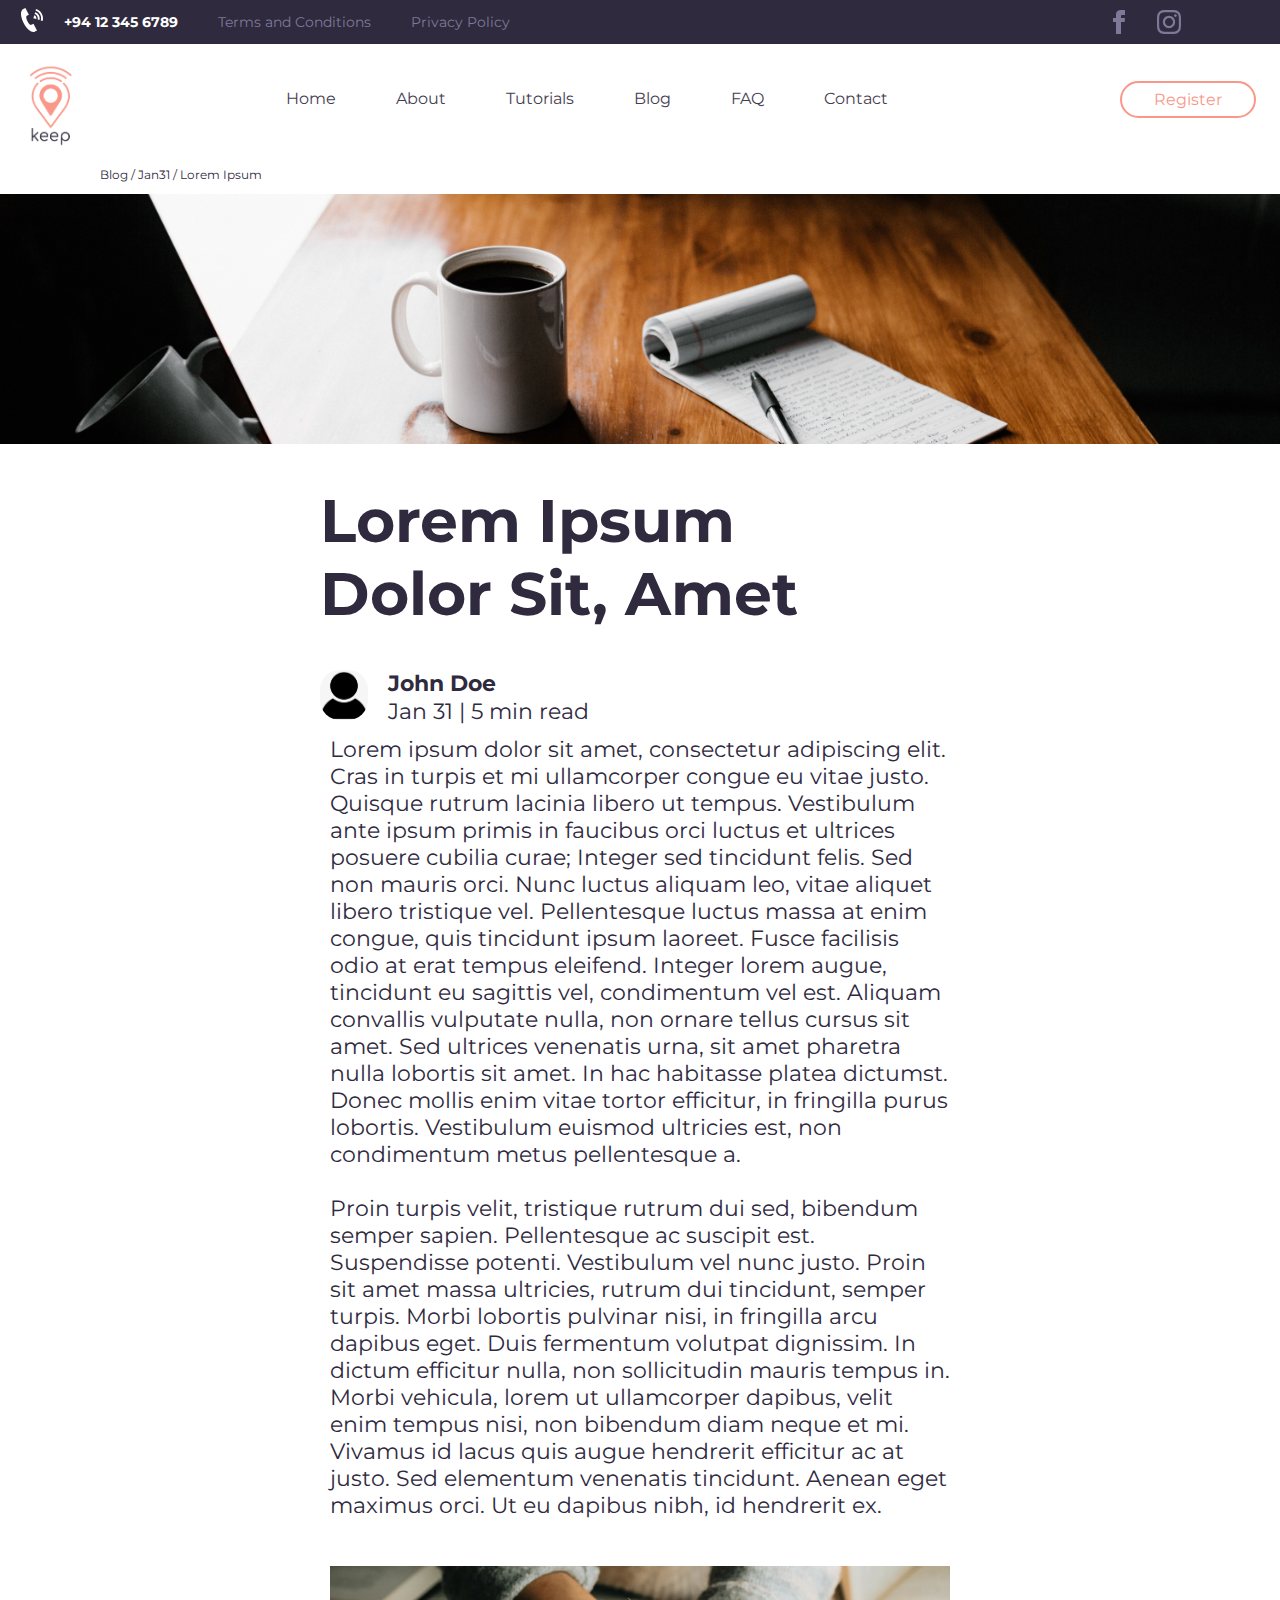
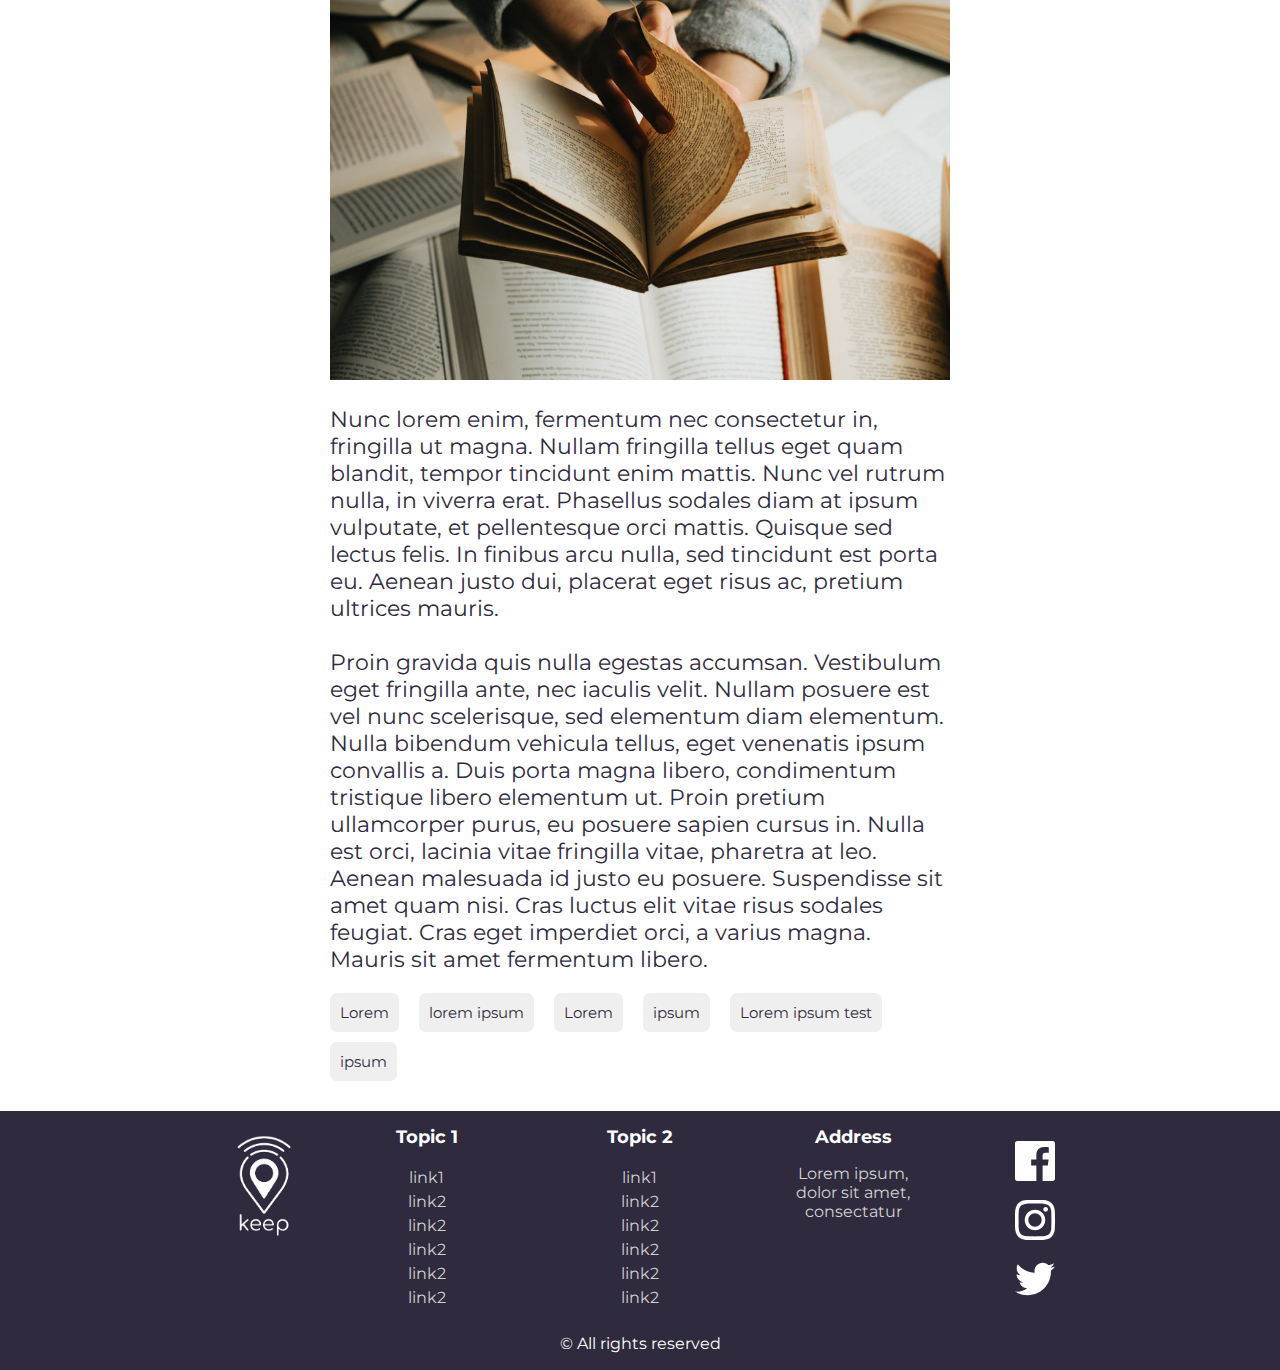
<file: blog-details.html>
<!DOCTYPE html>

<html lang="en" xmlns="http://www.w3.org/1999/xhtml">

<head>
    <meta charset="utf-8" />
    <meta name="viewport" content="user-scalable=no, initial-scale=1, maximum-scale=1, minimum-scale=1, width=device-width, height=device-height" />
    <title>Keep - Blog Details</title>
    <link rel="icon" href="assets/keep-logos/keep_logo.png" type="image/icon type" />
    <link rel="stylesheet" href="css/style.css" />
    <link rel="stylesheet" href="css/navbar-top.css" />
    <link rel="stylesheet" media="only screen and (max-width: 1000px)" href="css/navbar-small.css" />
    <link rel="stylesheet" href="css/blog-details.css" />
    <link rel="stylesheet" href="css/footer.css" />
    <link href='https://fonts.googleapis.com/css?family=Montserrat:400,600,700,800,300' rel='stylesheet' />
    <script src="https://ajax.googleapis.com/ajax/libs/jquery/3.6.0/jquery.min.js"></script>
</head>

<body>
    <div id="top-bar" class="top-bar">
        <div class="bar-content">
            <div class="phone">
                <div class="bar-phone-icon">
                    <svg xmlns="http://www.w3.org/2000/svg" width="24" height="24" viewBox="0 0 24 24">
                        <path
                            d="M14.89 23.654c-7.367 3.367-18.802-18.86-11.601-22.615l2.107-1.039 3.492 6.817-2.082 1.026c-2.189 1.174 2.37 10.08 4.609 8.994.091-.041 2.057-1.007 2.064-1.011l3.521 6.795c-.008.004-1.989.978-2.11 1.033zm-1.538-13.409l2.917.87c.223-.747.16-1.579-.24-2.317-.399-.739-1.062-1.247-1.808-1.469l-.869 2.916zm1.804-6.058c1.551.462 2.926 1.516 3.756 3.051.831 1.536.96 3.263.498 4.813l-1.795-.535c.325-1.091.233-2.306-.352-3.387-.583-1.081-1.551-1.822-2.643-2.146l.536-1.796zm.95-3.187c2.365.705 4.463 2.312 5.729 4.656 1.269 2.343 1.466 4.978.761 7.344l-1.84-.548c.564-1.895.406-4.006-.608-5.882-1.016-1.877-2.696-3.165-4.591-3.729l.549-1.841z" />
                    </svg>
                </div>
                <div class="bar-text-phone">
                    <a href="tel:+94 12 345 6789">+94 12 345 6789</a>
                </div>
            </div>

            <div class="top-button">
                <a href="#" class="top-button">Terms and Conditions</a>
            </div>
            <div class="top-button">
                <a href="#" class="top-button">Privacy Policy</a>
            </div>
        </div>
        <div class="bar-content-right">
            <div class="social-medias-top">
                <svg xmlns="http://www.w3.org/2000/svg" width="24" height="24" viewBox="0 0 24 24">
                    <path
                        d="M9 8h-3v4h3v12h5v-12h3.642l.358-4h-4v-1.667c0-.955.192-1.333 1.115-1.333h2.885v-5h-3.808c-3.596 0-5.192 1.583-5.192 4.615v3.385z" />
                </svg>
                <svg xmlns="http://www.w3.org/2000/svg" width="24" height="24" viewBox="0 0 24 24">
                    <path
                        d="M12 2.163c3.204 0 3.584.012 4.85.07 3.252.148 4.771 1.691 4.919 4.919.058 1.265.069 1.645.069 4.849 0 3.205-.012 3.584-.069 4.849-.149 3.225-1.664 4.771-4.919 4.919-1.266.058-1.644.07-4.85.07-3.204 0-3.584-.012-4.849-.07-3.26-.149-4.771-1.699-4.919-4.92-.058-1.265-.07-1.644-.07-4.849 0-3.204.013-3.583.07-4.849.149-3.227 1.664-4.771 4.919-4.919 1.266-.057 1.645-.069 4.849-.069zm0-2.163c-3.259 0-3.667.014-4.947.072-4.358.2-6.78 2.618-6.98 6.98-.059 1.281-.073 1.689-.073 4.948 0 3.259.014 3.668.072 4.948.2 4.358 2.618 6.78 6.98 6.98 1.281.058 1.689.072 4.948.072 3.259 0 3.668-.014 4.948-.072 4.354-.2 6.782-2.618 6.979-6.98.059-1.28.073-1.689.073-4.948 0-3.259-.014-3.667-.072-4.947-.196-4.354-2.617-6.78-6.979-6.98-1.281-.059-1.69-.073-4.949-.073zm0 5.838c-3.403 0-6.162 2.759-6.162 6.162s2.759 6.163 6.162 6.163 6.162-2.759 6.162-6.163c0-3.403-2.759-6.162-6.162-6.162zm0 10.162c-2.209 0-4-1.79-4-4 0-2.209 1.791-4 4-4s4 1.791 4 4c0 2.21-1.791 4-4 4zm6.406-11.845c-.796 0-1.441.645-1.441 1.44s.645 1.44 1.441 1.44c.795 0 1.439-.645 1.439-1.44s-.644-1.44-1.439-1.44z" />
                </svg>
            </div>
        </div>
    </div>

    <nav id="nav">
        <div id="nav-icon-div">
            <div id="nav-icon" onclick="switchMenu()">
                <span></span>
                <span></span>
                <span></span>
                <span></span>
            </div>
        </div>
        <div>
            <a href="/"><img src="assets/keep-logos/keep_logo.png" alt="Keep Logo"/></a>
        </div>
        <ul id="nav-menu" class="nav-off">
            <li>
                <a href="/">Home</a>
            </li>
            <li>
                <a href="/about.html">About</a>
            </li>
            <li>
                <a href="/tutorial.html">Tutorials</a>
            </li>
            <li>
                <a href="/blog.html">Blog</a>
            </li>
            <li>
                <a href="/faq.html">FAQ</a>
            </li>
            <li>
                <a href="/contact.html">Contact</a>
            </li>
        </ul>
        <div id="register">
            <a href="#">Register</a>
        </div>

    </nav>


    <div class="content">
        <div class="top-details">
            <p>Blog / Jan31 / Lorem Ipsum</p>
        </div>
        <div class="photo-header">
            <img src="/assets/photos/BlogPhoto.jpg" />
        </div>
        <div class="details-column">
            <div class="details-content">
                <div class="header">
                    <h1>Lorem Ipsum Dolor Sit, Amet</h1>
                </div>
                <div class="user-detail">
                    <div class="profile-icon">
                        <img src="/assets/general-icons/ProfileIcon.jpg" />
                    </div>
                    <div class="user-bottom-text">
                        <div class="profile-name">
                            <h4>John Doe</h4>
                        </div>
                        <div class="blog-date">
                            <p>Jan 31 | 5 min read</p>
                        </div>
                    </div>
                </div>
                <div class="details-text">
                    <p>
                        Lorem ipsum dolor sit amet, consectetur adipiscing elit. Cras in turpis et mi ullamcorper congue
                        eu vitae justo. Quisque rutrum lacinia libero ut tempus. Vestibulum ante ipsum primis in
                        faucibus orci luctus et ultrices posuere cubilia curae; Integer sed tincidunt felis. Sed non
                        mauris orci. Nunc luctus aliquam leo, vitae aliquet libero tristique vel. Pellentesque luctus
                        massa at enim congue, quis tincidunt ipsum laoreet. Fusce facilisis odio at erat tempus
                        eleifend. Integer lorem augue, tincidunt eu sagittis vel, condimentum vel est. Aliquam convallis
                        vulputate nulla, non ornare tellus cursus sit amet. Sed ultrices venenatis urna, sit amet
                        pharetra nulla lobortis sit amet. In hac habitasse platea dictumst. Donec mollis enim vitae
                        tortor efficitur, in fringilla purus lobortis. Vestibulum euismod ultricies est, non condimentum
                        metus pellentesque a.<br />
                        <br />
                        Proin turpis velit, tristique rutrum dui sed, bibendum semper sapien. Pellentesque ac suscipit
                        est. Suspendisse potenti. Vestibulum vel nunc justo. Proin sit amet massa ultricies, rutrum dui
                        tincidunt, semper turpis. Morbi lobortis pulvinar nisi, in fringilla arcu dapibus eget. Duis
                        fermentum volutpat dignissim. In dictum efficitur nulla, non sollicitudin mauris tempus in.
                        Morbi vehicula, lorem ut ullamcorper dapibus, velit enim tempus nisi, non bibendum diam neque et
                        mi. Vivamus id lacus quis augue hendrerit efficitur ac at justo. Sed elementum venenatis
                        tincidunt. Aenean eget maximus orci. Ut eu dapibus nibh, id hendrerit ex.<br />
                        <br />
                    </p>
                </div>
                <div class="details-photo">
                    <img src="/assets/photos/Book.jpg" />
                </div>
                <div class="details-text">
                    <p>
                        Nunc lorem enim, fermentum nec consectetur in, fringilla ut magna. Nullam fringilla tellus eget
                        quam blandit, tempor tincidunt enim mattis. Nunc vel rutrum nulla, in viverra erat. Phasellus
                        sodales diam at ipsum vulputate, et pellentesque orci mattis. Quisque sed lectus felis. In
                        finibus arcu nulla, sed tincidunt est porta eu. Aenean justo dui, placerat eget risus ac,
                        pretium ultrices mauris.<br />
                        <br />
                        Proin gravida quis nulla egestas accumsan. Vestibulum eget fringilla ante, nec iaculis velit.
                        Nullam posuere est vel nunc scelerisque, sed elementum diam elementum. Nulla bibendum vehicula
                        tellus, eget venenatis ipsum convallis a. Duis porta magna libero, condimentum tristique libero
                        elementum ut. Proin pretium ullamcorper purus, eu posuere sapien cursus in. Nulla est orci,
                        lacinia vitae fringilla vitae, pharetra at leo. Aenean malesuada id justo eu posuere.
                        Suspendisse sit amet quam nisi. Cras luctus elit vitae risus sodales feugiat. Cras eget
                        imperdiet orci, a varius magna. Mauris sit amet fermentum libero.<br />

                    </p>
                </div>
                <div class="tags-section">
                    <div class="tag">
                        <p>Lorem</p>
                    </div>
                    <div class="tag">
                        <p>lorem ipsum</p>
                    </div>
                    <div class="tag">
                        <p>Lorem</p>
                    </div>
                    <div class="tag">
                        <p>ipsum</p>
                    </div>
                    <div class="tag">
                        <p>Lorem ipsum test</p>
                    </div>
                    <div class="tag">
                        <p>ipsum</p>
                    </div>
                </div>
                
            </div>
        </div>



    </div>






    <script src="js/global-scripts.js"></script>
    <script src="js/collapse-menu.js"></script>
</body>

<footer>
    <div class="footer-content">
        <div class="image block">
            <a href="/"><img src="assets/keep-logos/keep_logo_white.png" alt=""></a>
        </div>
        <div class="topics">
            <div class="topic block">
                <div class="heading">
                    <h2>Topic 1</h2>
                </div>
                <div class="links">
                    <div>
                        <a href="#">link1</a>
                    </div>
                    <div>
                        <a href="#">link2</a>
                    </div>
                    <div>
                        <a href="#">link2</a>
                    </div>
                    <div>
                        <a href="#">link2</a>
                    </div>
                    <div>
                        <a href="#">link2</a>
                    </div>
                    <div>
                        <a href="#">link2</a>
                    </div>
                </div>
            </div>
    
            <div class="topic block">
                <div class="heading">
                    <h2>Topic 2</h2>
                </div>
                <div class="links">
                    <div>
                        <a href="#">link1</a>
                    </div>
                    <div>
                        <a href="#">link2</a>
                    </div>
                    <div>
                        <a href="#">link2</a>
                    </div>
                    <div>
                        <a href="#">link2</a>
                    </div>
                    <div>
                        <a href="#">link2</a>
                    </div>
                    <div>
                        <a href="#">link2</a>
                    </div>
                </div>
            </div>
    
            <div class="topic block">
                <div class="heading">
                    <h2>Address</h2>
                </div>
                <div class="address">
                    <p id="">
                        Lorem ipsum,<br />
                        dolor sit amet,<br />
                        consectatur
                    </p>
                </div>
            </div>
        </div>
        

        <div class="socials-footer block">
            <div class="icon">
                <svg xmlns="http://www.w3.org/2000/svg" width="50" height="50" viewBox="0 0 24 24"><path d="M22.675 0h-21.35c-.732 0-1.325.593-1.325 1.325v21.351c0 .731.593 1.324 1.325 1.324h11.495v-9.294h-3.128v-3.622h3.128v-2.671c0-3.1 1.893-4.788 4.659-4.788 1.325 0 2.463.099 2.795.143v3.24l-1.918.001c-1.504 0-1.795.715-1.795 1.763v2.313h3.587l-.467 3.622h-3.12v9.293h6.116c.73 0 1.323-.593 1.323-1.325v-21.35c0-.732-.593-1.325-1.325-1.325z"/></svg>
            </div>
            <div class="icon">
                <svg xmlns="http://www.w3.org/2000/svg" width="50" height="50" viewBox="0 0 24 24"><path d="M12 2.163c3.204 0 3.584.012 4.85.07 3.252.148 4.771 1.691 4.919 4.919.058 1.265.069 1.645.069 4.849 0 3.205-.012 3.584-.069 4.849-.149 3.225-1.664 4.771-4.919 4.919-1.266.058-1.644.07-4.85.07-3.204 0-3.584-.012-4.849-.07-3.26-.149-4.771-1.699-4.919-4.92-.058-1.265-.07-1.644-.07-4.849 0-3.204.013-3.583.07-4.849.149-3.227 1.664-4.771 4.919-4.919 1.266-.057 1.645-.069 4.849-.069zm0-2.163c-3.259 0-3.667.014-4.947.072-4.358.2-6.78 2.618-6.98 6.98-.059 1.281-.073 1.689-.073 4.948 0 3.259.014 3.668.072 4.948.2 4.358 2.618 6.78 6.98 6.98 1.281.058 1.689.072 4.948.072 3.259 0 3.668-.014 4.948-.072 4.354-.2 6.782-2.618 6.979-6.98.059-1.28.073-1.689.073-4.948 0-3.259-.014-3.667-.072-4.947-.196-4.354-2.617-6.78-6.979-6.98-1.281-.059-1.69-.073-4.949-.073zm0 5.838c-3.403 0-6.162 2.759-6.162 6.162s2.759 6.163 6.162 6.163 6.162-2.759 6.162-6.163c0-3.403-2.759-6.162-6.162-6.162zm0 10.162c-2.209 0-4-1.79-4-4 0-2.209 1.791-4 4-4s4 1.791 4 4c0 2.21-1.791 4-4 4zm6.406-11.845c-.796 0-1.441.645-1.441 1.44s.645 1.44 1.441 1.44c.795 0 1.439-.645 1.439-1.44s-.644-1.44-1.439-1.44z"/></svg>
            </div>
            <div class="icon">
                <svg xmlns="http://www.w3.org/2000/svg" width="50" height="50" viewBox="0 0 24 24"><path d="M24 4.557c-.883.392-1.832.656-2.828.775 1.017-.609 1.798-1.574 2.165-2.724-.951.564-2.005.974-3.127 1.195-.897-.957-2.178-1.555-3.594-1.555-3.179 0-5.515 2.966-4.797 6.045-4.091-.205-7.719-2.165-10.148-5.144-1.29 2.213-.669 5.108 1.523 6.574-.806-.026-1.566-.247-2.229-.616-.054 2.281 1.581 4.415 3.949 4.89-.693.188-1.452.232-2.224.084.626 1.956 2.444 3.379 4.6 3.419-2.07 1.623-4.678 2.348-7.29 2.04 2.179 1.397 4.768 2.212 7.548 2.212 9.142 0 14.307-7.721 13.995-14.646.962-.695 1.797-1.562 2.457-2.549z"/></svg>
            </div>
        </div>
        
    </div>
    <div class="copyright">
        <p>© All rights reserved</p>
    </div>
    
    
</footer>
</file>
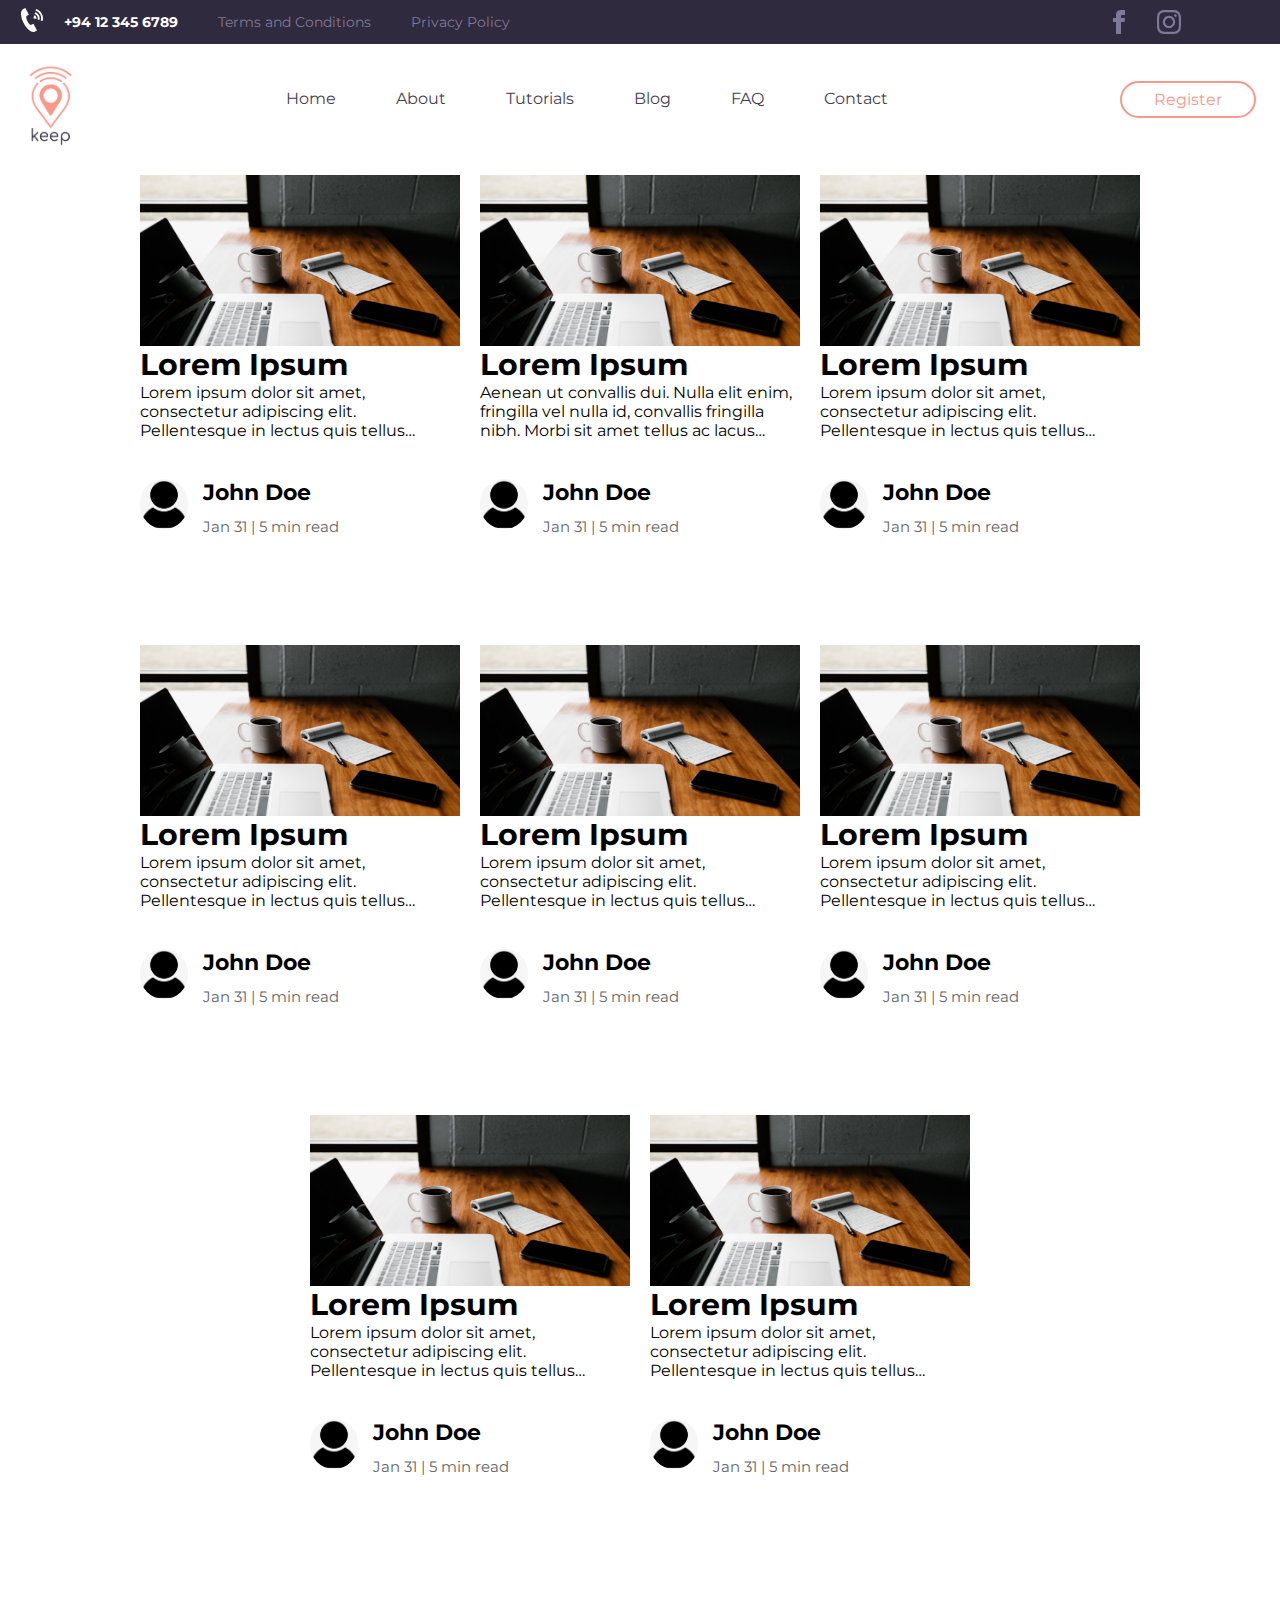
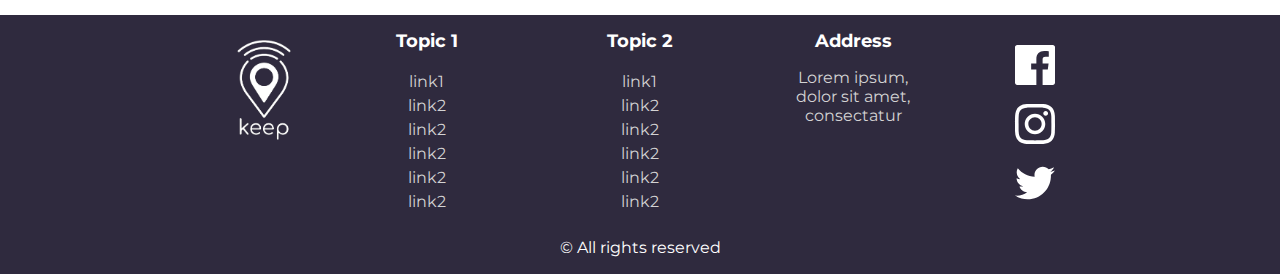
<file: blog.html>
<!DOCTYPE html>

<html lang="en" xmlns="http://www.w3.org/1999/xhtml">

<head>
    <meta charset="utf-8" />
    <meta name="viewport" content="user-scalable=no, initial-scale=1, maximum-scale=1, minimum-scale=1, width=device-width, height=device-height" />
    <title>Keep - Blog</title>
    <link rel="icon" href="assets/keep-logos/keep_logo.png" type="image/icon type" />
    <link rel="stylesheet" href="css/style.css" />
    <link rel="stylesheet" href="css/navbar-top.css" />
    <link rel="stylesheet" media="only screen and (max-width: 1000px)" href="css/navbar-small.css" />
    <link rel="stylesheet" href="css/blog.css" />
    <link rel="stylesheet" href="css/footer.css" />
    <link href='https://fonts.googleapis.com/css?family=Montserrat:400,600,700,800,300' rel='stylesheet' />
    <script src="https://ajax.googleapis.com/ajax/libs/jquery/3.6.0/jquery.min.js"></script>
</head>

<body>
    <div id="top-bar" class="top-bar">
        <div class="bar-content">
            <div class="phone">
                <div class="bar-phone-icon">
                    <svg xmlns="http://www.w3.org/2000/svg" width="24" height="24" viewBox="0 0 24 24">
                        <path
                            d="M14.89 23.654c-7.367 3.367-18.802-18.86-11.601-22.615l2.107-1.039 3.492 6.817-2.082 1.026c-2.189 1.174 2.37 10.08 4.609 8.994.091-.041 2.057-1.007 2.064-1.011l3.521 6.795c-.008.004-1.989.978-2.11 1.033zm-1.538-13.409l2.917.87c.223-.747.16-1.579-.24-2.317-.399-.739-1.062-1.247-1.808-1.469l-.869 2.916zm1.804-6.058c1.551.462 2.926 1.516 3.756 3.051.831 1.536.96 3.263.498 4.813l-1.795-.535c.325-1.091.233-2.306-.352-3.387-.583-1.081-1.551-1.822-2.643-2.146l.536-1.796zm.95-3.187c2.365.705 4.463 2.312 5.729 4.656 1.269 2.343 1.466 4.978.761 7.344l-1.84-.548c.564-1.895.406-4.006-.608-5.882-1.016-1.877-2.696-3.165-4.591-3.729l.549-1.841z" />
                    </svg>
                </div>
                <div class="bar-text-phone">
                    <a href="tel:+94 12 345 6789">+94 12 345 6789</a>
                </div>
            </div>

            <div class="top-button">
                <a href="#" class="top-button">Terms and Conditions</a>
            </div>
            <div class="top-button">
                <a href="#" class="top-button">Privacy Policy</a>
            </div>
        </div>
        <div class="bar-content-right">
            <div class="social-medias-top">
                <svg xmlns="http://www.w3.org/2000/svg" width="24" height="24" viewBox="0 0 24 24">
                    <path
                        d="M9 8h-3v4h3v12h5v-12h3.642l.358-4h-4v-1.667c0-.955.192-1.333 1.115-1.333h2.885v-5h-3.808c-3.596 0-5.192 1.583-5.192 4.615v3.385z" />
                </svg>
                <svg xmlns="http://www.w3.org/2000/svg" width="24" height="24" viewBox="0 0 24 24">
                    <path
                        d="M12 2.163c3.204 0 3.584.012 4.85.07 3.252.148 4.771 1.691 4.919 4.919.058 1.265.069 1.645.069 4.849 0 3.205-.012 3.584-.069 4.849-.149 3.225-1.664 4.771-4.919 4.919-1.266.058-1.644.07-4.85.07-3.204 0-3.584-.012-4.849-.07-3.26-.149-4.771-1.699-4.919-4.92-.058-1.265-.07-1.644-.07-4.849 0-3.204.013-3.583.07-4.849.149-3.227 1.664-4.771 4.919-4.919 1.266-.057 1.645-.069 4.849-.069zm0-2.163c-3.259 0-3.667.014-4.947.072-4.358.2-6.78 2.618-6.98 6.98-.059 1.281-.073 1.689-.073 4.948 0 3.259.014 3.668.072 4.948.2 4.358 2.618 6.78 6.98 6.98 1.281.058 1.689.072 4.948.072 3.259 0 3.668-.014 4.948-.072 4.354-.2 6.782-2.618 6.979-6.98.059-1.28.073-1.689.073-4.948 0-3.259-.014-3.667-.072-4.947-.196-4.354-2.617-6.78-6.979-6.98-1.281-.059-1.69-.073-4.949-.073zm0 5.838c-3.403 0-6.162 2.759-6.162 6.162s2.759 6.163 6.162 6.163 6.162-2.759 6.162-6.163c0-3.403-2.759-6.162-6.162-6.162zm0 10.162c-2.209 0-4-1.79-4-4 0-2.209 1.791-4 4-4s4 1.791 4 4c0 2.21-1.791 4-4 4zm6.406-11.845c-.796 0-1.441.645-1.441 1.44s.645 1.44 1.441 1.44c.795 0 1.439-.645 1.439-1.44s-.644-1.44-1.439-1.44z" />
                </svg>
            </div>
        </div>
    </div>

    <nav id="nav">
        <div id="nav-icon-div">
            <div id="nav-icon" onclick="switchMenu()">
                <span></span>
                <span></span>
                <span></span>
                <span></span>
            </div>
        </div>
        <div>
            <a href="/index.html"><img src="assets/keep-logos/keep_logo.png" alt="Keep Logo"/></a>
        </div>
        <ul id="nav-menu" class="nav-off">
            <li>
                <a href="/index.html">Home</a>
            </li>
            <li>
                <a href="/about.html">About</a>
            </li>
            <li>
                <a href="/tutorial.html">Tutorials</a>
            </li>
            <li>
                <a href="/blog.html">Blog</a>
            </li>
            <li>
                <a href="/faq.html">FAQ</a>
            </li>
            <li>
                <a href="/contact.html">Contact</a>
            </li>
        </ul>
        <div id="register">
            <a href="#">Register</a>
        </div>

    </nav>

    <div class="content">
        <div class="blog">
            <div class="blog-items">
                <div class="blog-item">
                    <a href="/blog-details.html">
                        <div class="blog-picture">
                            <img src="/assets/photos/BlogPhoto.jpg"/>
                        </div>
                        <div class="blog-text">
                            <h2>Lorem Ipsum</h2>
                            <p class="truncate">Lorem ipsum dolor sit amet, consectetur adipiscing elit. Pellentesque in lectus quis tellus vulputate iaculis. Quisque eu massa volutpat, congue ex ac, congue nulla. Donec faucibus ac libero et feugiat.</p>
                        </div>
                    </a>
                    <div class="blog-details">
                        <div class="profile-icon">
                            <img src="/assets/general-icons/ProfileIcon.jpg"/>
                        </div>
                        <div class="blog-bottom-text">
                            <div class="profile-name">
                                <h4>John Doe</h4>
                            </div>
                            <div class="blog-date">
                                <p>Jan 31 | 5 min read</p>
                            </div>
                        </div>
                    </div>
                </div>
                <div class="blog-item">
                    <div class="blog-picture">
                        <img src="/assets/photos/BlogPhoto.jpg"/>
                    </div>
                    <div class="blog-text">
                        <h2>Lorem Ipsum</h2>
                        <p class="truncate">Aenean ut convallis dui. Nulla elit enim, fringilla vel nulla id, convallis fringilla nibh. Morbi sit amet tellus ac lacus venenatis vulputate sed at tortor.</p>
                    </div>
                    <div class="blog-details">
                        <div class="profile-icon">
                            <img src="/assets/general-icons/ProfileIcon.jpg"/>
                        </div>
                        <div class="blog-bottom-text">
                            <div class="profile-name">
                                <h4>John Doe</h4>
                            </div>
                            <div class="blog-date">
                                <p>Jan 31 | 5 min read</p>
                            </div>
                        </div>
                    </div>
                </div>
                <div class="blog-item">
                    <div class="blog-picture">
                        <img src="/assets/photos/BlogPhoto.jpg"/>
                    </div>
                    <div class="blog-text">
                        <h2>Lorem Ipsum</h2>
                        <p class="truncate">Lorem ipsum dolor sit amet, consectetur adipiscing elit. Pellentesque in lectus quis tellus vulputate iaculis. Quisque eu massa volutpat, congue ex ac, congue nulla. Donec faucibus ac libero et feugiat.</p>
                    </div>
                    <div class="blog-details">
                        <div class="profile-icon">
                            <img src="/assets/general-icons/ProfileIcon.jpg"/>
                        </div>
                        <div class="blog-bottom-text">
                            <div class="profile-name">
                                <h4>John Doe</h4>
                            </div>
                            <div class="blog-date">
                                <p>Jan 31 | 5 min read</p>
                            </div>
                        </div>
                    </div>
                </div>
                <div class="blog-item">
                    <div class="blog-picture">
                        <img src="/assets/photos/BlogPhoto.jpg"/>
                    </div>
                    <div class="blog-text">
                        <h2>Lorem Ipsum</h2>
                        <p class="truncate">Lorem ipsum dolor sit amet, consectetur adipiscing elit. Pellentesque in lectus quis tellus vulputate iaculis. Quisque eu massa volutpat, congue ex ac, congue nulla. Donec faucibus ac libero et feugiat.</p>
                    </div>
                    <div class="blog-details">
                        <div class="profile-icon">
                            <img src="/assets/general-icons/ProfileIcon.jpg"/>
                        </div>
                        <div class="blog-bottom-text">
                            <div class="profile-name">
                                <h4>John Doe</h4>
                            </div>
                            <div class="blog-date">
                                <p>Jan 31 | 5 min read</p>
                            </div>
                        </div>
                    </div>
                </div>
                <div class="blog-item">
                    <div class="blog-picture">
                        <img src="/assets/photos/BlogPhoto.jpg"/>
                    </div>
                    <div class="blog-text">
                        <h2>Lorem Ipsum</h2>
                        <p class="truncate">Lorem ipsum dolor sit amet, consectetur adipiscing elit. Pellentesque in lectus quis tellus vulputate iaculis. Quisque eu massa volutpat, congue ex ac, congue nulla. Donec faucibus ac libero et feugiat.</p>
                    </div>
                    <div class="blog-details">
                        <div class="profile-icon">
                            <img src="/assets/general-icons/ProfileIcon.jpg"/>
                        </div>
                        <div class="blog-bottom-text">
                            <div class="profile-name">
                                <h4>John Doe</h4>
                            </div>
                            <div class="blog-date">
                                <p>Jan 31 | 5 min read</p>
                            </div>
                        </div>
                    </div>
                </div>
                <div class="blog-item">
                    <div class="blog-picture">
                        <img src="/assets/photos/BlogPhoto.jpg"/>
                    </div>
                    <div class="blog-text">
                        <h2>Lorem Ipsum</h2>
                        <p class="truncate">Lorem ipsum dolor sit amet, consectetur adipiscing elit. Pellentesque in lectus quis tellus vulputate iaculis. Quisque eu massa volutpat, congue ex ac, congue nulla. Donec faucibus ac libero et feugiat.</p>
                    </div>
                    <div class="blog-details">
                        <div class="profile-icon">
                            <img src="/assets/general-icons/ProfileIcon.jpg"/>
                        </div>
                        <div class="blog-bottom-text">
                            <div class="profile-name">
                                <h4>John Doe</h4>
                            </div>
                            <div class="blog-date">
                                <p>Jan 31 | 5 min read</p>
                            </div>
                        </div>
                    </div>
                </div>
                <div class="blog-item">
                    <div class="blog-picture">
                        <img src="/assets/photos/BlogPhoto.jpg"/>
                    </div>
                    <div class="blog-text">
                        <h2>Lorem Ipsum</h2>
                        <p class="truncate">Lorem ipsum dolor sit amet, consectetur adipiscing elit. Pellentesque in lectus quis tellus vulputate iaculis. Quisque eu massa volutpat, congue ex ac, congue nulla. Donec faucibus ac libero et feugiat.</p>
                    </div>
                    <div class="blog-details">
                        <div class="profile-icon">
                            <img src="/assets/general-icons/ProfileIcon.jpg"/>
                        </div>
                        <div class="blog-bottom-text">
                            <div class="profile-name">
                                <h4>John Doe</h4>
                            </div>
                            <div class="blog-date">
                                <p>Jan 31 | 5 min read</p>
                            </div>
                        </div>
                    </div>
                </div>
                <div class="blog-item">
                    <div class="blog-picture">
                        <img src="/assets/photos/BlogPhoto.jpg"/>
                    </div>
                    <div class="blog-text">
                        <h2>Lorem Ipsum</h2>
                        <p class="truncate">Lorem ipsum dolor sit amet, consectetur adipiscing elit. Pellentesque in lectus quis tellus vulputate iaculis. Quisque eu massa volutpat, congue ex ac, congue nulla. Donec faucibus ac libero et feugiat.</p>
                    </div>
                    <div class="blog-details">
                        <div class="profile-icon">
                            <img src="/assets/general-icons/ProfileIcon.jpg"/>
                        </div>
                        <div class="blog-bottom-text">
                            <div class="profile-name">
                                <h4>John Doe</h4>
                            </div>
                            <div class="blog-date">
                                <p>Jan 31 | 5 min read</p>
                            </div>
                        </div>
                    </div>
                </div>

            </div>
        </div>



    </div>




    <script src="js/global-scripts.js"></script>
    <script src="js/collapse-menu.js"></script>
</body>

<footer>
    <div class="footer-content">
        <div class="image block">
            <a href="/index.html"><img src="assets/keep-logos/keep_logo_white.png" alt=""></a>
        </div>
        <div class="topics">
            <div class="topic block">
                <div class="heading">
                    <h2>Topic 1</h2>
                </div>
                <div class="links">
                    <div>
                        <a href="#">link1</a>
                    </div>
                    <div>
                        <a href="#">link2</a>
                    </div>
                    <div>
                        <a href="#">link2</a>
                    </div>
                    <div>
                        <a href="#">link2</a>
                    </div>
                    <div>
                        <a href="#">link2</a>
                    </div>
                    <div>
                        <a href="#">link2</a>
                    </div>
                </div>
            </div>
    
            <div class="topic block">
                <div class="heading">
                    <h2>Topic 2</h2>
                </div>
                <div class="links">
                    <div>
                        <a href="#">link1</a>
                    </div>
                    <div>
                        <a href="#">link2</a>
                    </div>
                    <div>
                        <a href="#">link2</a>
                    </div>
                    <div>
                        <a href="#">link2</a>
                    </div>
                    <div>
                        <a href="#">link2</a>
                    </div>
                    <div>
                        <a href="#">link2</a>
                    </div>
                </div>
            </div>
    
            <div class="topic block">
                <div class="heading">
                    <h2>Address</h2>
                </div>
                <div class="address">
                    <p id="">
                        Lorem ipsum,<br />
                        dolor sit amet,<br />
                        consectatur
                    </p>
                </div>
            </div>
        </div>
        

        <div class="socials-footer block">
            <div class="icon">
                <svg xmlns="http://www.w3.org/2000/svg" width="50" height="50" viewBox="0 0 24 24"><path d="M22.675 0h-21.35c-.732 0-1.325.593-1.325 1.325v21.351c0 .731.593 1.324 1.325 1.324h11.495v-9.294h-3.128v-3.622h3.128v-2.671c0-3.1 1.893-4.788 4.659-4.788 1.325 0 2.463.099 2.795.143v3.24l-1.918.001c-1.504 0-1.795.715-1.795 1.763v2.313h3.587l-.467 3.622h-3.12v9.293h6.116c.73 0 1.323-.593 1.323-1.325v-21.35c0-.732-.593-1.325-1.325-1.325z"/></svg>
            </div>
            <div class="icon">
                <svg xmlns="http://www.w3.org/2000/svg" width="50" height="50" viewBox="0 0 24 24"><path d="M12 2.163c3.204 0 3.584.012 4.85.07 3.252.148 4.771 1.691 4.919 4.919.058 1.265.069 1.645.069 4.849 0 3.205-.012 3.584-.069 4.849-.149 3.225-1.664 4.771-4.919 4.919-1.266.058-1.644.07-4.85.07-3.204 0-3.584-.012-4.849-.07-3.26-.149-4.771-1.699-4.919-4.92-.058-1.265-.07-1.644-.07-4.849 0-3.204.013-3.583.07-4.849.149-3.227 1.664-4.771 4.919-4.919 1.266-.057 1.645-.069 4.849-.069zm0-2.163c-3.259 0-3.667.014-4.947.072-4.358.2-6.78 2.618-6.98 6.98-.059 1.281-.073 1.689-.073 4.948 0 3.259.014 3.668.072 4.948.2 4.358 2.618 6.78 6.98 6.98 1.281.058 1.689.072 4.948.072 3.259 0 3.668-.014 4.948-.072 4.354-.2 6.782-2.618 6.979-6.98.059-1.28.073-1.689.073-4.948 0-3.259-.014-3.667-.072-4.947-.196-4.354-2.617-6.78-6.979-6.98-1.281-.059-1.69-.073-4.949-.073zm0 5.838c-3.403 0-6.162 2.759-6.162 6.162s2.759 6.163 6.162 6.163 6.162-2.759 6.162-6.163c0-3.403-2.759-6.162-6.162-6.162zm0 10.162c-2.209 0-4-1.79-4-4 0-2.209 1.791-4 4-4s4 1.791 4 4c0 2.21-1.791 4-4 4zm6.406-11.845c-.796 0-1.441.645-1.441 1.44s.645 1.44 1.441 1.44c.795 0 1.439-.645 1.439-1.44s-.644-1.44-1.439-1.44z"/></svg>
            </div>
            <div class="icon">
                <svg xmlns="http://www.w3.org/2000/svg" width="50" height="50" viewBox="0 0 24 24"><path d="M24 4.557c-.883.392-1.832.656-2.828.775 1.017-.609 1.798-1.574 2.165-2.724-.951.564-2.005.974-3.127 1.195-.897-.957-2.178-1.555-3.594-1.555-3.179 0-5.515 2.966-4.797 6.045-4.091-.205-7.719-2.165-10.148-5.144-1.29 2.213-.669 5.108 1.523 6.574-.806-.026-1.566-.247-2.229-.616-.054 2.281 1.581 4.415 3.949 4.89-.693.188-1.452.232-2.224.084.626 1.956 2.444 3.379 4.6 3.419-2.07 1.623-4.678 2.348-7.29 2.04 2.179 1.397 4.768 2.212 7.548 2.212 9.142 0 14.307-7.721 13.995-14.646.962-.695 1.797-1.562 2.457-2.549z"/></svg>
            </div>
        </div>
        
    </div>
    <div class="copyright">
        <p>© All rights reserved</p>
    </div>
    
    
</footer>
</file>
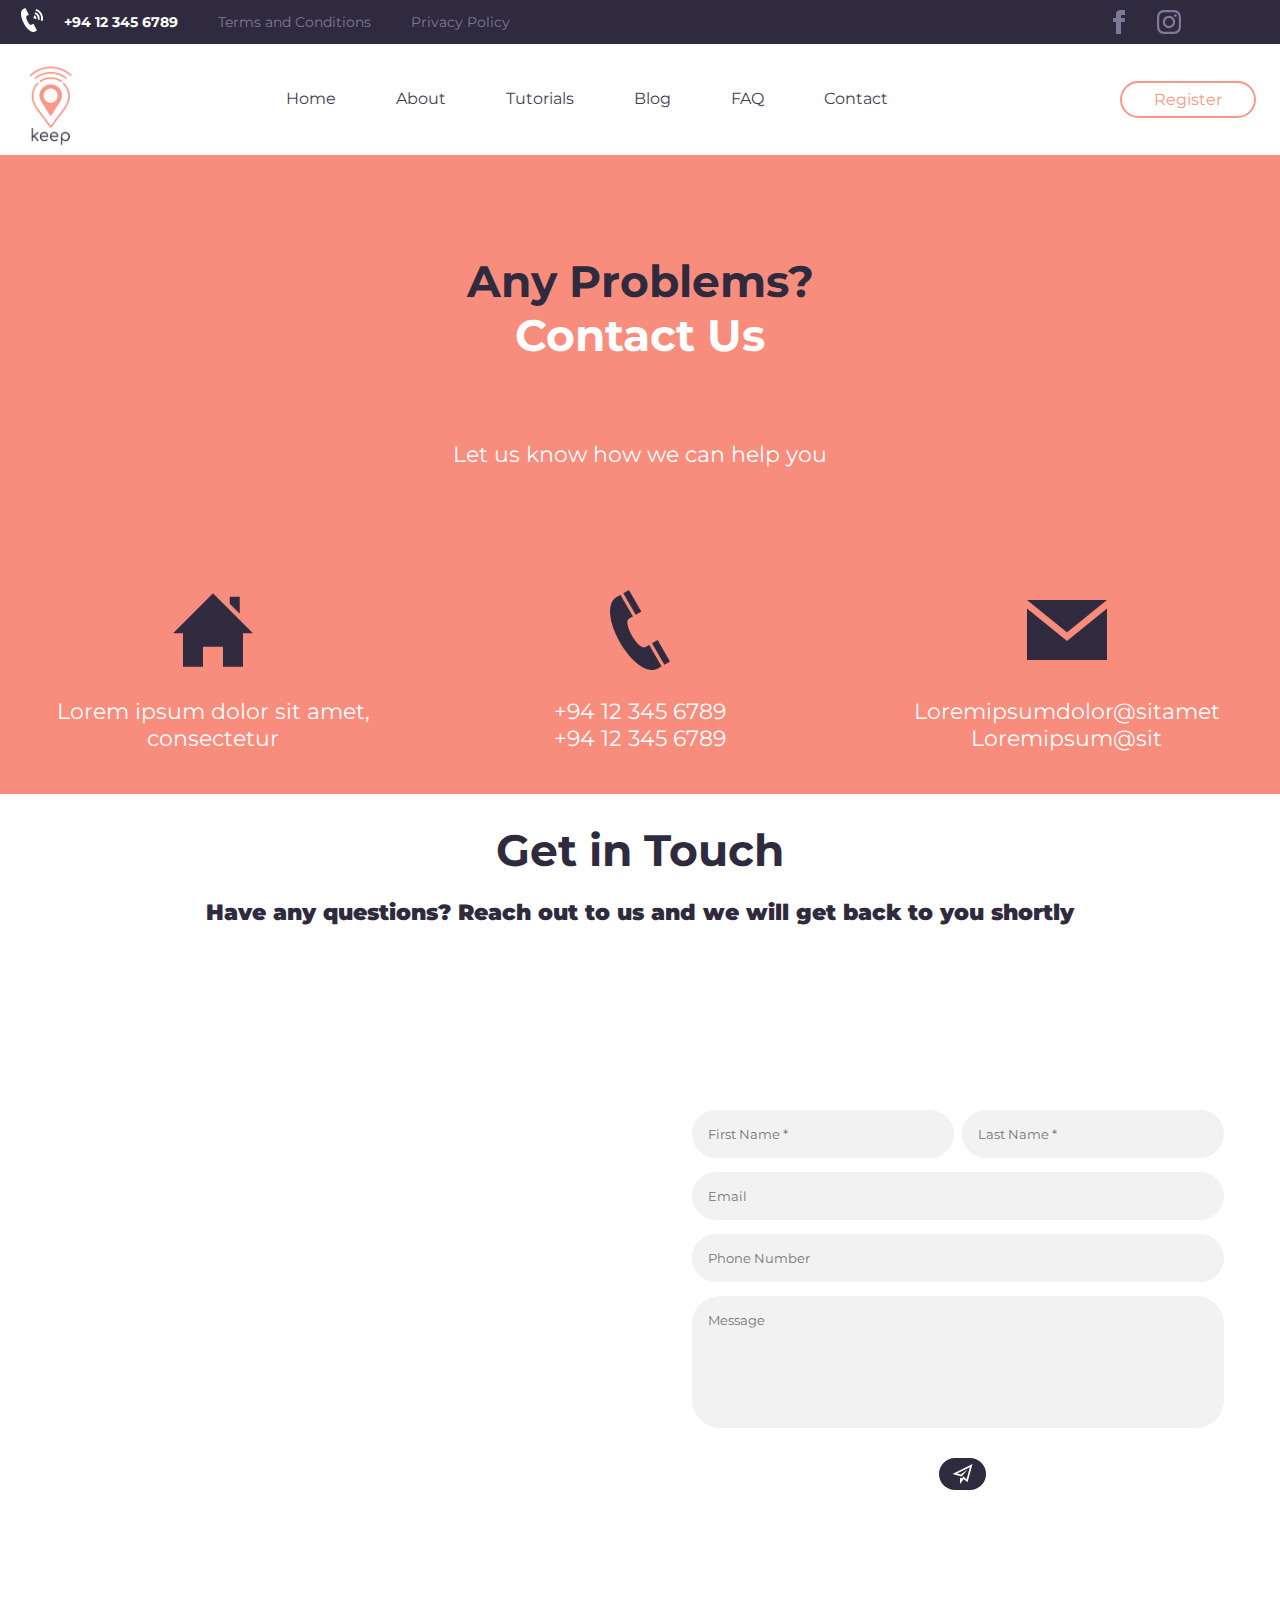
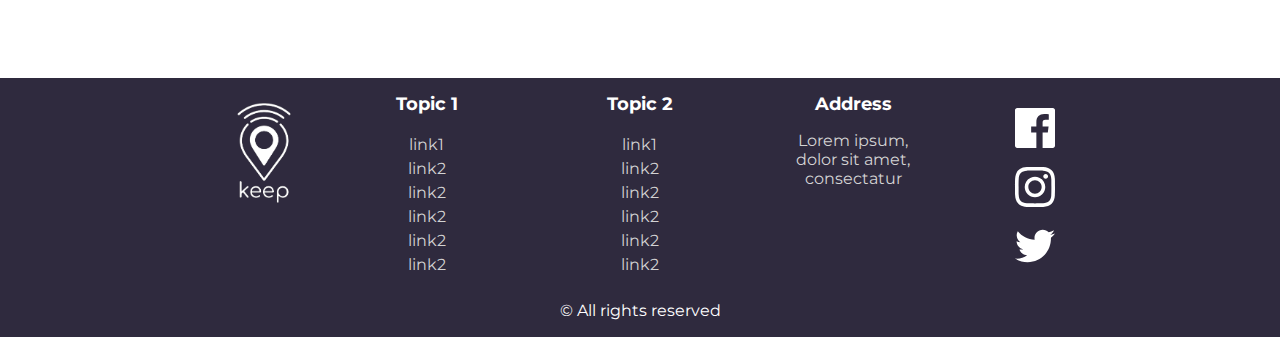
<file: contact.html>
<!DOCTYPE html>

<html lang="en" xmlns="http://www.w3.org/1999/xhtml">

<head>
    <meta charset="utf-8" />
    <meta name="viewport" content="user-scalable=no, initial-scale=1, maximum-scale=1, minimum-scale=1, width=device-width, height=device-height" />
    <title>Keep - Contact</title>
    <link rel="icon" href="assets/keep-logos/keep_logo.png" type="image/icon type">
    <link rel="stylesheet" href="css/style.css" />
    <link rel="stylesheet" href="css/navbar-top.css" />
    <link rel="stylesheet" media="only screen and (max-width: 1000px)" href="css/navbar-small.css" />
    <link rel="stylesheet" href="css/contact.css" />
    <link rel="stylesheet" href="css/footer.css" />
    <link rel="stylesheet" href="css/form.css" />
    <link href='https://fonts.googleapis.com/css?family=Montserrat:400,600,700,800,300' rel='stylesheet' />
    <script src="https://ajax.googleapis.com/ajax/libs/jquery/3.6.0/jquery.min.js"></script>
</head>

<body>
    <div id="top-bar" class="top-bar">
        <div class="bar-content">
            <div class="phone">
                <div class="bar-phone-icon">
                    <svg xmlns="http://www.w3.org/2000/svg" width="24" height="24" viewBox="0 0 24 24"><path d="M14.89 23.654c-7.367 3.367-18.802-18.86-11.601-22.615l2.107-1.039 3.492 6.817-2.082 1.026c-2.189 1.174 2.37 10.08 4.609 8.994.091-.041 2.057-1.007 2.064-1.011l3.521 6.795c-.008.004-1.989.978-2.11 1.033zm-1.538-13.409l2.917.87c.223-.747.16-1.579-.24-2.317-.399-.739-1.062-1.247-1.808-1.469l-.869 2.916zm1.804-6.058c1.551.462 2.926 1.516 3.756 3.051.831 1.536.96 3.263.498 4.813l-1.795-.535c.325-1.091.233-2.306-.352-3.387-.583-1.081-1.551-1.822-2.643-2.146l.536-1.796zm.95-3.187c2.365.705 4.463 2.312 5.729 4.656 1.269 2.343 1.466 4.978.761 7.344l-1.84-.548c.564-1.895.406-4.006-.608-5.882-1.016-1.877-2.696-3.165-4.591-3.729l.549-1.841z"/></svg>
                </div>
                <div class="bar-text-phone">
                    <a href="tel:+94 12 345 6789">+94 12 345 6789</a>
                </div>
            </div>
            
            <div class="top-button">
                <a href="#" class="top-button">Terms and Conditions</a>
            </div>
            <div class="top-button">
                <a href="#" class="top-button">Privacy Policy</a>
            </div>
        </div>
        <div class="bar-content-right">
            <div class="social-medias-top">
                <svg xmlns="http://www.w3.org/2000/svg" width="24" height="24" viewBox="0 0 24 24"><path d="M9 8h-3v4h3v12h5v-12h3.642l.358-4h-4v-1.667c0-.955.192-1.333 1.115-1.333h2.885v-5h-3.808c-3.596 0-5.192 1.583-5.192 4.615v3.385z"/></svg>   
                <svg xmlns="http://www.w3.org/2000/svg" width="24" height="24" viewBox="0 0 24 24"><path d="M12 2.163c3.204 0 3.584.012 4.85.07 3.252.148 4.771 1.691 4.919 4.919.058 1.265.069 1.645.069 4.849 0 3.205-.012 3.584-.069 4.849-.149 3.225-1.664 4.771-4.919 4.919-1.266.058-1.644.07-4.85.07-3.204 0-3.584-.012-4.849-.07-3.26-.149-4.771-1.699-4.919-4.92-.058-1.265-.07-1.644-.07-4.849 0-3.204.013-3.583.07-4.849.149-3.227 1.664-4.771 4.919-4.919 1.266-.057 1.645-.069 4.849-.069zm0-2.163c-3.259 0-3.667.014-4.947.072-4.358.2-6.78 2.618-6.98 6.98-.059 1.281-.073 1.689-.073 4.948 0 3.259.014 3.668.072 4.948.2 4.358 2.618 6.78 6.98 6.98 1.281.058 1.689.072 4.948.072 3.259 0 3.668-.014 4.948-.072 4.354-.2 6.782-2.618 6.979-6.98.059-1.28.073-1.689.073-4.948 0-3.259-.014-3.667-.072-4.947-.196-4.354-2.617-6.78-6.979-6.98-1.281-.059-1.69-.073-4.949-.073zm0 5.838c-3.403 0-6.162 2.759-6.162 6.162s2.759 6.163 6.162 6.163 6.162-2.759 6.162-6.163c0-3.403-2.759-6.162-6.162-6.162zm0 10.162c-2.209 0-4-1.79-4-4 0-2.209 1.791-4 4-4s4 1.791 4 4c0 2.21-1.791 4-4 4zm6.406-11.845c-.796 0-1.441.645-1.441 1.44s.645 1.44 1.441 1.44c.795 0 1.439-.645 1.439-1.44s-.644-1.44-1.439-1.44z"/></svg>         
            </div>                
        </div>
    </div>
    <nav id="nav">
        <div id="nav-icon-div">
            <div id="nav-icon" onclick="switchMenu()">
                <span></span>
                <span></span>
                <span></span>
                <span></span>
            </div>
        </div>
        <div>
            <a href="/index.html"><img src="assets/keep-logos/keep_logo.png" alt="Keep Logo"/></a>
        </div>
        <ul id="nav-menu" class="nav-off">
            <li>
                <a href="/index.html">Home</a>
            </li>
            <li>
                <a href="/about.html">About</a>
            </li>
            <li>
                <a href="/tutorial.html">Tutorials</a>
            </li>
            <li>
                <a href="/blog.html">Blog</a>
            </li>
            <li>
                <a href="/faq.html">FAQ</a>
            </li>
            <li>
                <a href="/contact.html">Contact</a>
            </li>
        </ul>
        <div id="register">
            <a href="#">Register</a>
        </div>

    </nav>

    <div class="content">
        <div id="box">
                <h1>
                    Any Problems?<br /> 
                    <span style="color:white">Contact Us</span>
                </h1><br />
                <p>
                    Let us know how we can help you
                </p>
                <div class="container">
                    <div class="third">
                        <div class="icon">
                            <img src="assets/general-icons/Home.png"/>
                        </div>
                        <div class="text">
                            <p>
                                Lorem ipsum dolor sit amet,<br />consectetur
                            </p>
                        </div>
                    </div>
                    <div class="third">
                        <div class="icon">
                            <img src="assets/general-icons/Phone.png"/>
                        </div>
                        <div class="text">
                            <p>
                                +94 12 345 6789<br />
                                +94 12 345 6789
                            </p>
                        </div>
                    </div>
                    <div class="third">
                        <div class="icon">
                            <img src="assets/general-icons/Email.png"/>
                        </div>
                        <div class="text">
                            <p>
                                Loremipsumdolor@sitamet<br />
                                Loremipsum@sit
                            </p>
                        </div>
                    </div>
                </div>
        </div>
        <div class="contact-header">
            <h1>Get in Touch</h1>
            <p>Have any questions? Reach out to us and we will get back to you shortly</p>
        </div>
        <div class="form-container">
            <div class="map">
                <iframe src="https://www.google.com/maps/embed?pb=!1m18!1m12!1m3!1d15842.7576877043!2d79.89233380301606!3d6.927677787957553!2m3!1f0!2f0!3f0!3m2!1i1024!2i768!4f13.1!3m3!1m2!1s0x3ae259b8588543bd%3A0xeef06754878f0d61!2sKolonnawa%2C%20Sri%20Lanka!5e0!3m2!1sen!2sau!4v1646281074037!5m2!1sen!2sau"  style="border:0;" allowfullscreen="" loading="lazy"></iframe>            
            </div>
            <div class="form">
                <div class="form-contents">
                    <div class="form-name">
                        <div class="form-half">
                            <input placeholder="First Name *"/>
                        </div>
                        <div class="form-half">
                            <input id="lastname" placeholder="Last Name *"/>
                        </div> 
                    </div>
                    <div class="form-line">
                        <input placeholder="Email"/>
                    </div>
                    <div class="form-line">
                        <input placeholder="Phone Number"/>
                    </div>
                    <div class="form-textarea">
                        <textarea placeholder="Message"></textarea>
                    </div>
                    <div class="form-button">
                        <button class="submit">
                            <svg xmlns="http://www.w3.org/2000/svg" width="25" height="25" viewBox="0 0 24 24"><path d="M0 12l11 3.1 7-8.1-8.156 5.672-4.312-1.202 15.362-7.68-3.974 14.57-3.75-3.339-2.17 2.925v-.769l-2-.56v7.383l4.473-6.031 4.527 4.031 6-22z"/></svg>
                            <p class="button-text">Send</p>
                        </button>
                    </div>
                </div>
                
            </div>
        </div>
    </div>
    
    <script src="js/global-scripts.js"></script>   
    <script src="js/collapse-menu.js"></script> 
</body>
<footer>
    <div class="footer-content">
        <div class="image block">
            <a href="/index.html"><img src="assets/keep-logos/keep_logo_white.png" alt=""></a>
        </div>
        <div class="topics">
            <div class="topic block">
                <div class="heading">
                    <h2>Topic 1</h2>
                </div>
                <div class="links">
                    <div>
                        <a href="#">link1</a>
                    </div>
                    <div>
                        <a href="#">link2</a>
                    </div>
                    <div>
                        <a href="#">link2</a>
                    </div>
                    <div>
                        <a href="#">link2</a>
                    </div>
                    <div>
                        <a href="#">link2</a>
                    </div>
                    <div>
                        <a href="#">link2</a>
                    </div>
                </div>
            </div>
    
            <div class="topic block">
                <div class="heading">
                    <h2>Topic 2</h2>
                </div>
                <div class="links">
                    <div>
                        <a href="#">link1</a>
                    </div>
                    <div>
                        <a href="#">link2</a>
                    </div>
                    <div>
                        <a href="#">link2</a>
                    </div>
                    <div>
                        <a href="#">link2</a>
                    </div>
                    <div>
                        <a href="#">link2</a>
                    </div>
                    <div>
                        <a href="#">link2</a>
                    </div>
                </div>
            </div>
    
            <div class="topic block">
                <div class="heading">
                    <h2>Address</h2>
                </div>
                <div class="address">
                    <p id="">
                        Lorem ipsum,<br />
                        dolor sit amet,<br />
                        consectatur
                    </p>
                </div>
            </div>
        </div>
        

        <div class="socials-footer block">
            <div class="icon">
                <svg xmlns="http://www.w3.org/2000/svg" width="50" height="50" viewBox="0 0 24 24"><path d="M22.675 0h-21.35c-.732 0-1.325.593-1.325 1.325v21.351c0 .731.593 1.324 1.325 1.324h11.495v-9.294h-3.128v-3.622h3.128v-2.671c0-3.1 1.893-4.788 4.659-4.788 1.325 0 2.463.099 2.795.143v3.24l-1.918.001c-1.504 0-1.795.715-1.795 1.763v2.313h3.587l-.467 3.622h-3.12v9.293h6.116c.73 0 1.323-.593 1.323-1.325v-21.35c0-.732-.593-1.325-1.325-1.325z"/></svg>
            </div>
            <div class="icon">
                <svg xmlns="http://www.w3.org/2000/svg" width="50" height="50" viewBox="0 0 24 24"><path d="M12 2.163c3.204 0 3.584.012 4.85.07 3.252.148 4.771 1.691 4.919 4.919.058 1.265.069 1.645.069 4.849 0 3.205-.012 3.584-.069 4.849-.149 3.225-1.664 4.771-4.919 4.919-1.266.058-1.644.07-4.85.07-3.204 0-3.584-.012-4.849-.07-3.26-.149-4.771-1.699-4.919-4.92-.058-1.265-.07-1.644-.07-4.849 0-3.204.013-3.583.07-4.849.149-3.227 1.664-4.771 4.919-4.919 1.266-.057 1.645-.069 4.849-.069zm0-2.163c-3.259 0-3.667.014-4.947.072-4.358.2-6.78 2.618-6.98 6.98-.059 1.281-.073 1.689-.073 4.948 0 3.259.014 3.668.072 4.948.2 4.358 2.618 6.78 6.98 6.98 1.281.058 1.689.072 4.948.072 3.259 0 3.668-.014 4.948-.072 4.354-.2 6.782-2.618 6.979-6.98.059-1.28.073-1.689.073-4.948 0-3.259-.014-3.667-.072-4.947-.196-4.354-2.617-6.78-6.979-6.98-1.281-.059-1.69-.073-4.949-.073zm0 5.838c-3.403 0-6.162 2.759-6.162 6.162s2.759 6.163 6.162 6.163 6.162-2.759 6.162-6.163c0-3.403-2.759-6.162-6.162-6.162zm0 10.162c-2.209 0-4-1.79-4-4 0-2.209 1.791-4 4-4s4 1.791 4 4c0 2.21-1.791 4-4 4zm6.406-11.845c-.796 0-1.441.645-1.441 1.44s.645 1.44 1.441 1.44c.795 0 1.439-.645 1.439-1.44s-.644-1.44-1.439-1.44z"/></svg>
            </div>
            <div class="icon">
                <svg xmlns="http://www.w3.org/2000/svg" width="50" height="50" viewBox="0 0 24 24"><path d="M24 4.557c-.883.392-1.832.656-2.828.775 1.017-.609 1.798-1.574 2.165-2.724-.951.564-2.005.974-3.127 1.195-.897-.957-2.178-1.555-3.594-1.555-3.179 0-5.515 2.966-4.797 6.045-4.091-.205-7.719-2.165-10.148-5.144-1.29 2.213-.669 5.108 1.523 6.574-.806-.026-1.566-.247-2.229-.616-.054 2.281 1.581 4.415 3.949 4.89-.693.188-1.452.232-2.224.084.626 1.956 2.444 3.379 4.6 3.419-2.07 1.623-4.678 2.348-7.29 2.04 2.179 1.397 4.768 2.212 7.548 2.212 9.142 0 14.307-7.721 13.995-14.646.962-.695 1.797-1.562 2.457-2.549z"/></svg>
            </div>
        </div>
        
    </div>
    <div class="copyright">
        <p>© All rights reserved</p>
    </div>
    
    
</footer>
</file>
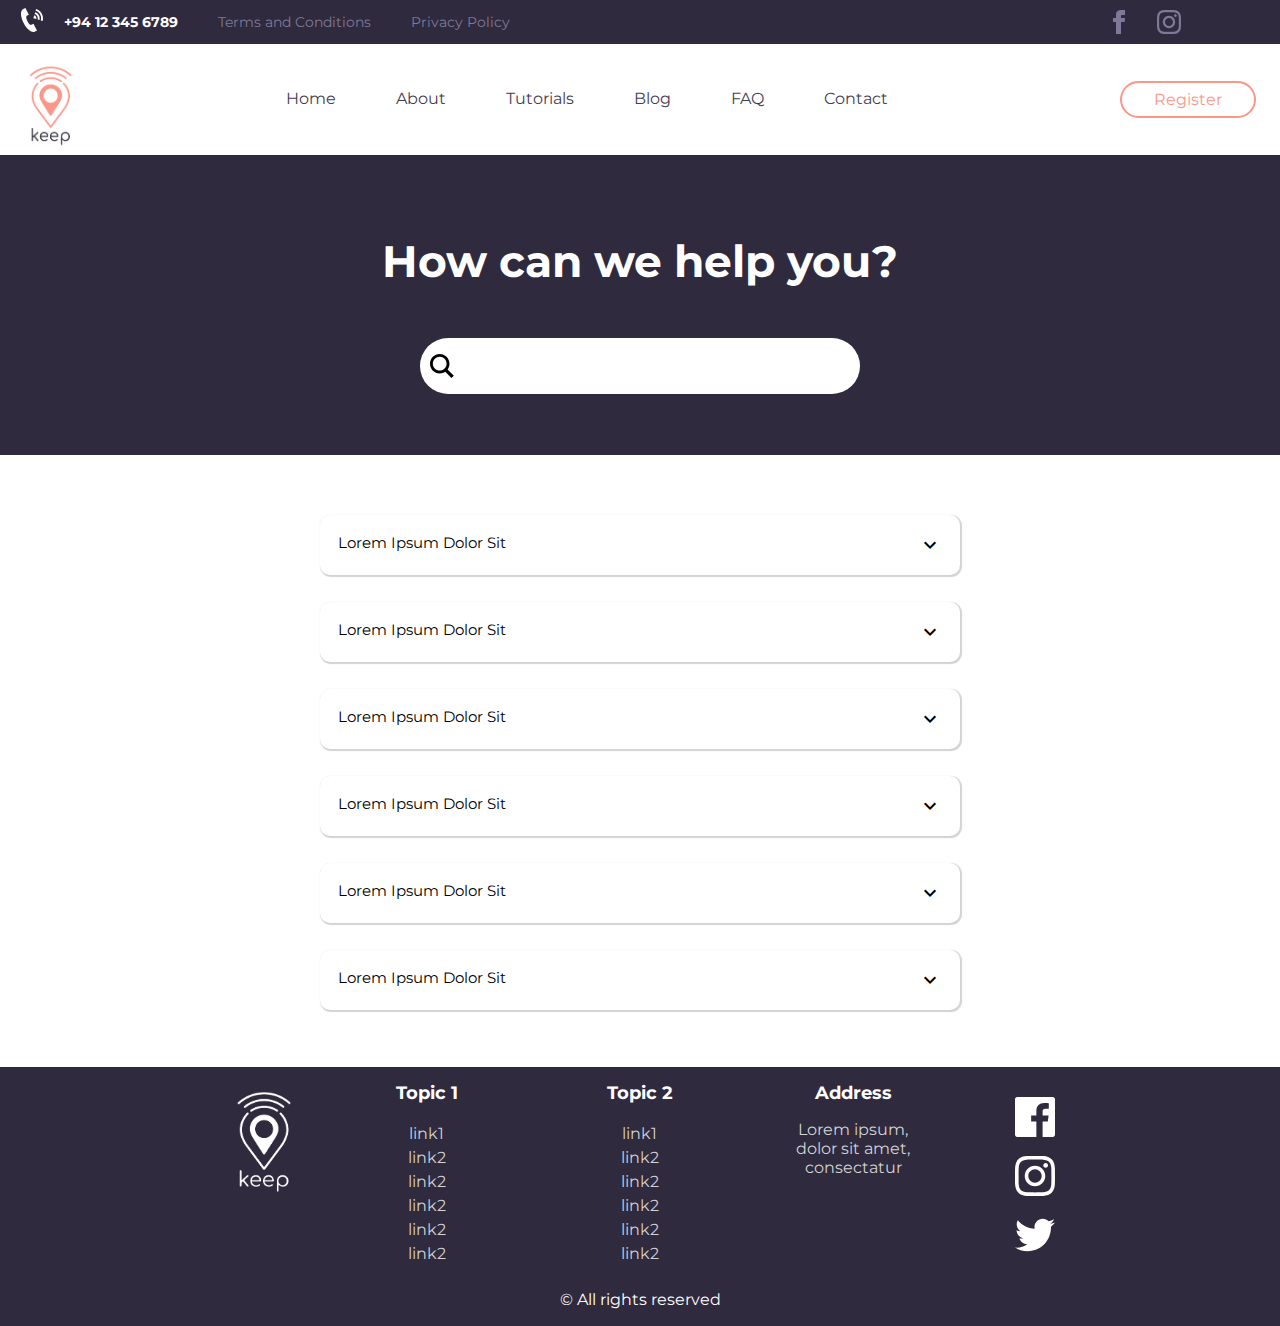
<file: faq.html>
<!DOCTYPE html>

<html lang="en" xmlns="http://www.w3.org/1999/xhtml">

<head>
    <meta charset="utf-8" />
    <meta name="viewport" content="user-scalable=no, initial-scale=1, maximum-scale=1, minimum-scale=1, width=device-width, height=device-height" />
    <title>Keep - FAQ</title>
    <link rel="icon" href="assets/keep-logos/keep_logo.png" type="image/icon type">
    <link rel="stylesheet" href="css/style.css" />
    <link rel="stylesheet" href="css/navbar-top.css" />
    <link rel="stylesheet" media="only screen and (max-width: 1000px)" href="css/navbar-small.css" />
    <link rel="stylesheet" href="css/faq.css" />
    <link rel="stylesheet" href="css/footer.css" />
    <link href='https://fonts.googleapis.com/css?family=Montserrat:400,600,700,800,300' rel='stylesheet' />
    <link href="https://fonts.googleapis.com/icon?family=Material+Icons" rel="stylesheet">
    <script src="https://ajax.googleapis.com/ajax/libs/jquery/3.6.0/jquery.min.js"></script>
</head>

<body>
    <div id="top-bar" class="top-bar">
        <div class="bar-content">
            <div class="phone">
                <div class="bar-phone-icon">
                    <svg xmlns="http://www.w3.org/2000/svg" width="24" height="24" viewBox="0 0 24 24"><path d="M14.89 23.654c-7.367 3.367-18.802-18.86-11.601-22.615l2.107-1.039 3.492 6.817-2.082 1.026c-2.189 1.174 2.37 10.08 4.609 8.994.091-.041 2.057-1.007 2.064-1.011l3.521 6.795c-.008.004-1.989.978-2.11 1.033zm-1.538-13.409l2.917.87c.223-.747.16-1.579-.24-2.317-.399-.739-1.062-1.247-1.808-1.469l-.869 2.916zm1.804-6.058c1.551.462 2.926 1.516 3.756 3.051.831 1.536.96 3.263.498 4.813l-1.795-.535c.325-1.091.233-2.306-.352-3.387-.583-1.081-1.551-1.822-2.643-2.146l.536-1.796zm.95-3.187c2.365.705 4.463 2.312 5.729 4.656 1.269 2.343 1.466 4.978.761 7.344l-1.84-.548c.564-1.895.406-4.006-.608-5.882-1.016-1.877-2.696-3.165-4.591-3.729l.549-1.841z"/></svg>
                </div>
                <div class="bar-text-phone">
                    <a href="tel:+94 12 345 6789">+94 12 345 6789</a>
                </div>
            </div>
            
            <div class="top-button">
                <a href="#" class="top-button">Terms and Conditions</a>
            </div>
            <div class="top-button">
                <a href="#" class="top-button">Privacy Policy</a>
            </div>
        </div>
        <div class="bar-content-right">
            <div class="social-medias-top">
                <svg xmlns="http://www.w3.org/2000/svg" width="24" height="24" viewBox="0 0 24 24"><path d="M9 8h-3v4h3v12h5v-12h3.642l.358-4h-4v-1.667c0-.955.192-1.333 1.115-1.333h2.885v-5h-3.808c-3.596 0-5.192 1.583-5.192 4.615v3.385z"/></svg>   
                <svg xmlns="http://www.w3.org/2000/svg" width="24" height="24" viewBox="0 0 24 24"><path d="M12 2.163c3.204 0 3.584.012 4.85.07 3.252.148 4.771 1.691 4.919 4.919.058 1.265.069 1.645.069 4.849 0 3.205-.012 3.584-.069 4.849-.149 3.225-1.664 4.771-4.919 4.919-1.266.058-1.644.07-4.85.07-3.204 0-3.584-.012-4.849-.07-3.26-.149-4.771-1.699-4.919-4.92-.058-1.265-.07-1.644-.07-4.849 0-3.204.013-3.583.07-4.849.149-3.227 1.664-4.771 4.919-4.919 1.266-.057 1.645-.069 4.849-.069zm0-2.163c-3.259 0-3.667.014-4.947.072-4.358.2-6.78 2.618-6.98 6.98-.059 1.281-.073 1.689-.073 4.948 0 3.259.014 3.668.072 4.948.2 4.358 2.618 6.78 6.98 6.98 1.281.058 1.689.072 4.948.072 3.259 0 3.668-.014 4.948-.072 4.354-.2 6.782-2.618 6.979-6.98.059-1.28.073-1.689.073-4.948 0-3.259-.014-3.667-.072-4.947-.196-4.354-2.617-6.78-6.979-6.98-1.281-.059-1.69-.073-4.949-.073zm0 5.838c-3.403 0-6.162 2.759-6.162 6.162s2.759 6.163 6.162 6.163 6.162-2.759 6.162-6.163c0-3.403-2.759-6.162-6.162-6.162zm0 10.162c-2.209 0-4-1.79-4-4 0-2.209 1.791-4 4-4s4 1.791 4 4c0 2.21-1.791 4-4 4zm6.406-11.845c-.796 0-1.441.645-1.441 1.44s.645 1.44 1.441 1.44c.795 0 1.439-.645 1.439-1.44s-.644-1.44-1.439-1.44z"/></svg>         
            </div>                
        </div>
    </div>
    <nav id="nav">
        <div id="nav-icon-div">
            <div id="nav-icon" onclick="switchMenu()">
                <span></span>
                <span></span>
                <span></span>
                <span></span>
            </div>
        </div>
        <div>
            <a href="/index.html"><img src="assets/keep-logos/keep_logo.png" alt="Keep Logo"/></a>
        </div>
        <ul id="nav-menu" class="nav-off">
            <li>
                <a href="/index.html">Home</a>
            </li>
            <li>
                <a href="/about.html">About</a>
            </li>
            <li>
                <a href="/tutorial.html">Tutorials</a>
            </li>
            <li>
                <a href="/blog.html">Blog</a>
            </li>
            <li>
                <a href="/faq.html">FAQ</a>
            </li>
            <li>
                <a href="/contact.html">Contact</a>
            </li>
        </ul>
        <div id="register">
            <a href="#">Register</a>
        </div>

    </nav>

    <div class="content">
        <div class="opener">
            <div class="box">
                <div class="heading">
                    <h1>
                        How can we help you?
                    </h1>
                </div>
                <div class="input">
                    <svg xmlns="http://www.w3.org/2000/svg" width="24" height="24" viewBox="0 0 24 24"><path d="M23.809 21.646l-6.205-6.205c1.167-1.605 1.857-3.579 1.857-5.711 0-5.365-4.365-9.73-9.731-9.73-5.365 0-9.73 4.365-9.73 9.73 0 5.366 4.365 9.73 9.73 9.73 2.034 0 3.923-.627 5.487-1.698l6.238 6.238 2.354-2.354zm-20.955-11.916c0-3.792 3.085-6.877 6.877-6.877s6.877 3.085 6.877 6.877-3.085 6.877-6.877 6.877c-3.793 0-6.877-3.085-6.877-6.877z"/></svg>
                    <input class="search" />
                </div>
            </div>
        </div>
        <div class="questions">
            <div class="question">
                <button class="accordion">Lorem Ipsum Dolor Sit <i class="material-icons icon">expand_more</i></button>
                <div class="panel">
                    <p>
                    Lorem ipsum dolor sit amet, consectetur adipisicing elit, sed do eiusmod tempor incididunt ut labore et dolore magna aliqua. Ut enim ad minim veniam, quis nostrud exercitation ullamco laboris nisi ut aliquip ex ea commodo consequat.
                    </p>
                </div>
            </div>
            
            <div class="question">
                <button class="accordion">Lorem Ipsum Dolor Sit <i class="material-icons icon">expand_more</i></button>
                <div class="panel">
                    <p>
                    Lorem ipsum dolor sit amet, consectetur adipisicing elit, sed do eiusmod tempor incididunt ut labore et dolore magna aliqua. Ut enim ad minim veniam, quis nostrud exercitation ullamco laboris nisi ut aliquip ex ea commodo consequat.
                    </p>
                </div>
            </div>

            <div class="question">
                <button class="accordion">Lorem Ipsum Dolor Sit <i class="material-icons icon">expand_more</i></button>
                <div class="panel">
                    <p>
                    Lorem ipsum dolor sit amet, consectetur adipisicing elit, sed do eiusmod tempor incididunt ut labore et dolore magna aliqua. Ut enim ad minim veniam, quis nostrud exercitation ullamco laboris nisi ut aliquip ex ea commodo consequat.
                    </p>
                </div>
            </div>

            <div class="question">
                <button class="accordion">Lorem Ipsum Dolor Sit <i class="material-icons icon">expand_more</i></button>
                <div class="panel">
                    <p>
                    Lorem ipsum dolor sit amet, consectetur adipisicing elit, sed do eiusmod tempor incididunt ut labore et dolore magna aliqua. Ut enim ad minim veniam, quis nostrud exercitation ullamco laboris nisi ut aliquip ex ea commodo consequat.
                    </p>
                </div>
            </div>

            <div class="question">
                <button class="accordion">Lorem Ipsum Dolor Sit <i class="material-icons icon">expand_more</i></button>
                <div class="panel">
                    <p>
                    Lorem ipsum dolor sit amet, consectetur adipisicing elit, sed do eiusmod tempor incididunt ut labore et dolore magna aliqua. Ut enim ad minim veniam, quis nostrud exercitation ullamco laboris nisi ut aliquip ex ea commodo consequat.
                    </p>
                </div>
            </div>

            <div class="question">
                <button class="accordion">Lorem Ipsum Dolor Sit <i class="material-icons icon">expand_more</i></button>
                <div class="panel">
                    <p>
                    Lorem ipsum dolor sit amet, consectetur adipisicing elit, sed do eiusmod tempor incididunt ut labore et dolore magna aliqua. Ut enim ad minim veniam, quis nostrud exercitation ullamco laboris nisi ut aliquip ex ea commodo consequat.
                    </p>
                </div>
            </div>
        </div>

    </div>

    <script src="js/global-scripts.js"></script>    
    <script src="js/faq.js"></script> 
    <script src="js/collapse-menu.js"></script>
</body>
<footer>
    <div class="footer-content">
        <div class="image block">
            <a href="/index.html"><img src="assets/keep-logos/keep_logo_white.png" alt=""></a>
        </div>
        <div class="topics">
            <div class="topic block">
                <div class="heading">
                    <h2>Topic 1</h2>
                </div>
                <div class="links">
                    <div>
                        <a href="#">link1</a>
                    </div>
                    <div>
                        <a href="#">link2</a>
                    </div>
                    <div>
                        <a href="#">link2</a>
                    </div>
                    <div>
                        <a href="#">link2</a>
                    </div>
                    <div>
                        <a href="#">link2</a>
                    </div>
                    <div>
                        <a href="#">link2</a>
                    </div>
                </div>
            </div>
    
            <div class="topic block">
                <div class="heading">
                    <h2>Topic 2</h2>
                </div>
                <div class="links">
                    <div>
                        <a href="#">link1</a>
                    </div>
                    <div>
                        <a href="#">link2</a>
                    </div>
                    <div>
                        <a href="#">link2</a>
                    </div>
                    <div>
                        <a href="#">link2</a>
                    </div>
                    <div>
                        <a href="#">link2</a>
                    </div>
                    <div>
                        <a href="#">link2</a>
                    </div>
                </div>
            </div>
    
            <div class="topic block">
                <div class="heading">
                    <h2>Address</h2>
                </div>
                <div class="address">
                    <p id="">
                        Lorem ipsum,<br />
                        dolor sit amet,<br />
                        consectatur
                    </p>
                </div>
            </div>
        </div>
        

        <div class="socials-footer block">
            <div class="icon">
                <svg xmlns="http://www.w3.org/2000/svg" width="50" height="50" viewBox="0 0 24 24"><path d="M22.675 0h-21.35c-.732 0-1.325.593-1.325 1.325v21.351c0 .731.593 1.324 1.325 1.324h11.495v-9.294h-3.128v-3.622h3.128v-2.671c0-3.1 1.893-4.788 4.659-4.788 1.325 0 2.463.099 2.795.143v3.24l-1.918.001c-1.504 0-1.795.715-1.795 1.763v2.313h3.587l-.467 3.622h-3.12v9.293h6.116c.73 0 1.323-.593 1.323-1.325v-21.35c0-.732-.593-1.325-1.325-1.325z"/></svg>
            </div>
            <div class="icon">
                <svg xmlns="http://www.w3.org/2000/svg" width="50" height="50" viewBox="0 0 24 24"><path d="M12 2.163c3.204 0 3.584.012 4.85.07 3.252.148 4.771 1.691 4.919 4.919.058 1.265.069 1.645.069 4.849 0 3.205-.012 3.584-.069 4.849-.149 3.225-1.664 4.771-4.919 4.919-1.266.058-1.644.07-4.85.07-3.204 0-3.584-.012-4.849-.07-3.26-.149-4.771-1.699-4.919-4.92-.058-1.265-.07-1.644-.07-4.849 0-3.204.013-3.583.07-4.849.149-3.227 1.664-4.771 4.919-4.919 1.266-.057 1.645-.069 4.849-.069zm0-2.163c-3.259 0-3.667.014-4.947.072-4.358.2-6.78 2.618-6.98 6.98-.059 1.281-.073 1.689-.073 4.948 0 3.259.014 3.668.072 4.948.2 4.358 2.618 6.78 6.98 6.98 1.281.058 1.689.072 4.948.072 3.259 0 3.668-.014 4.948-.072 4.354-.2 6.782-2.618 6.979-6.98.059-1.28.073-1.689.073-4.948 0-3.259-.014-3.667-.072-4.947-.196-4.354-2.617-6.78-6.979-6.98-1.281-.059-1.69-.073-4.949-.073zm0 5.838c-3.403 0-6.162 2.759-6.162 6.162s2.759 6.163 6.162 6.163 6.162-2.759 6.162-6.163c0-3.403-2.759-6.162-6.162-6.162zm0 10.162c-2.209 0-4-1.79-4-4 0-2.209 1.791-4 4-4s4 1.791 4 4c0 2.21-1.791 4-4 4zm6.406-11.845c-.796 0-1.441.645-1.441 1.44s.645 1.44 1.441 1.44c.795 0 1.439-.645 1.439-1.44s-.644-1.44-1.439-1.44z"/></svg>
            </div>
            <div class="icon">
                <svg xmlns="http://www.w3.org/2000/svg" width="50" height="50" viewBox="0 0 24 24"><path d="M24 4.557c-.883.392-1.832.656-2.828.775 1.017-.609 1.798-1.574 2.165-2.724-.951.564-2.005.974-3.127 1.195-.897-.957-2.178-1.555-3.594-1.555-3.179 0-5.515 2.966-4.797 6.045-4.091-.205-7.719-2.165-10.148-5.144-1.29 2.213-.669 5.108 1.523 6.574-.806-.026-1.566-.247-2.229-.616-.054 2.281 1.581 4.415 3.949 4.89-.693.188-1.452.232-2.224.084.626 1.956 2.444 3.379 4.6 3.419-2.07 1.623-4.678 2.348-7.29 2.04 2.179 1.397 4.768 2.212 7.548 2.212 9.142 0 14.307-7.721 13.995-14.646.962-.695 1.797-1.562 2.457-2.549z"/></svg>
            </div>
        </div>
        
    </div>
    <div class="copyright">
        <p>© All rights reserved</p>
    </div>
    
    
</footer>
</file>
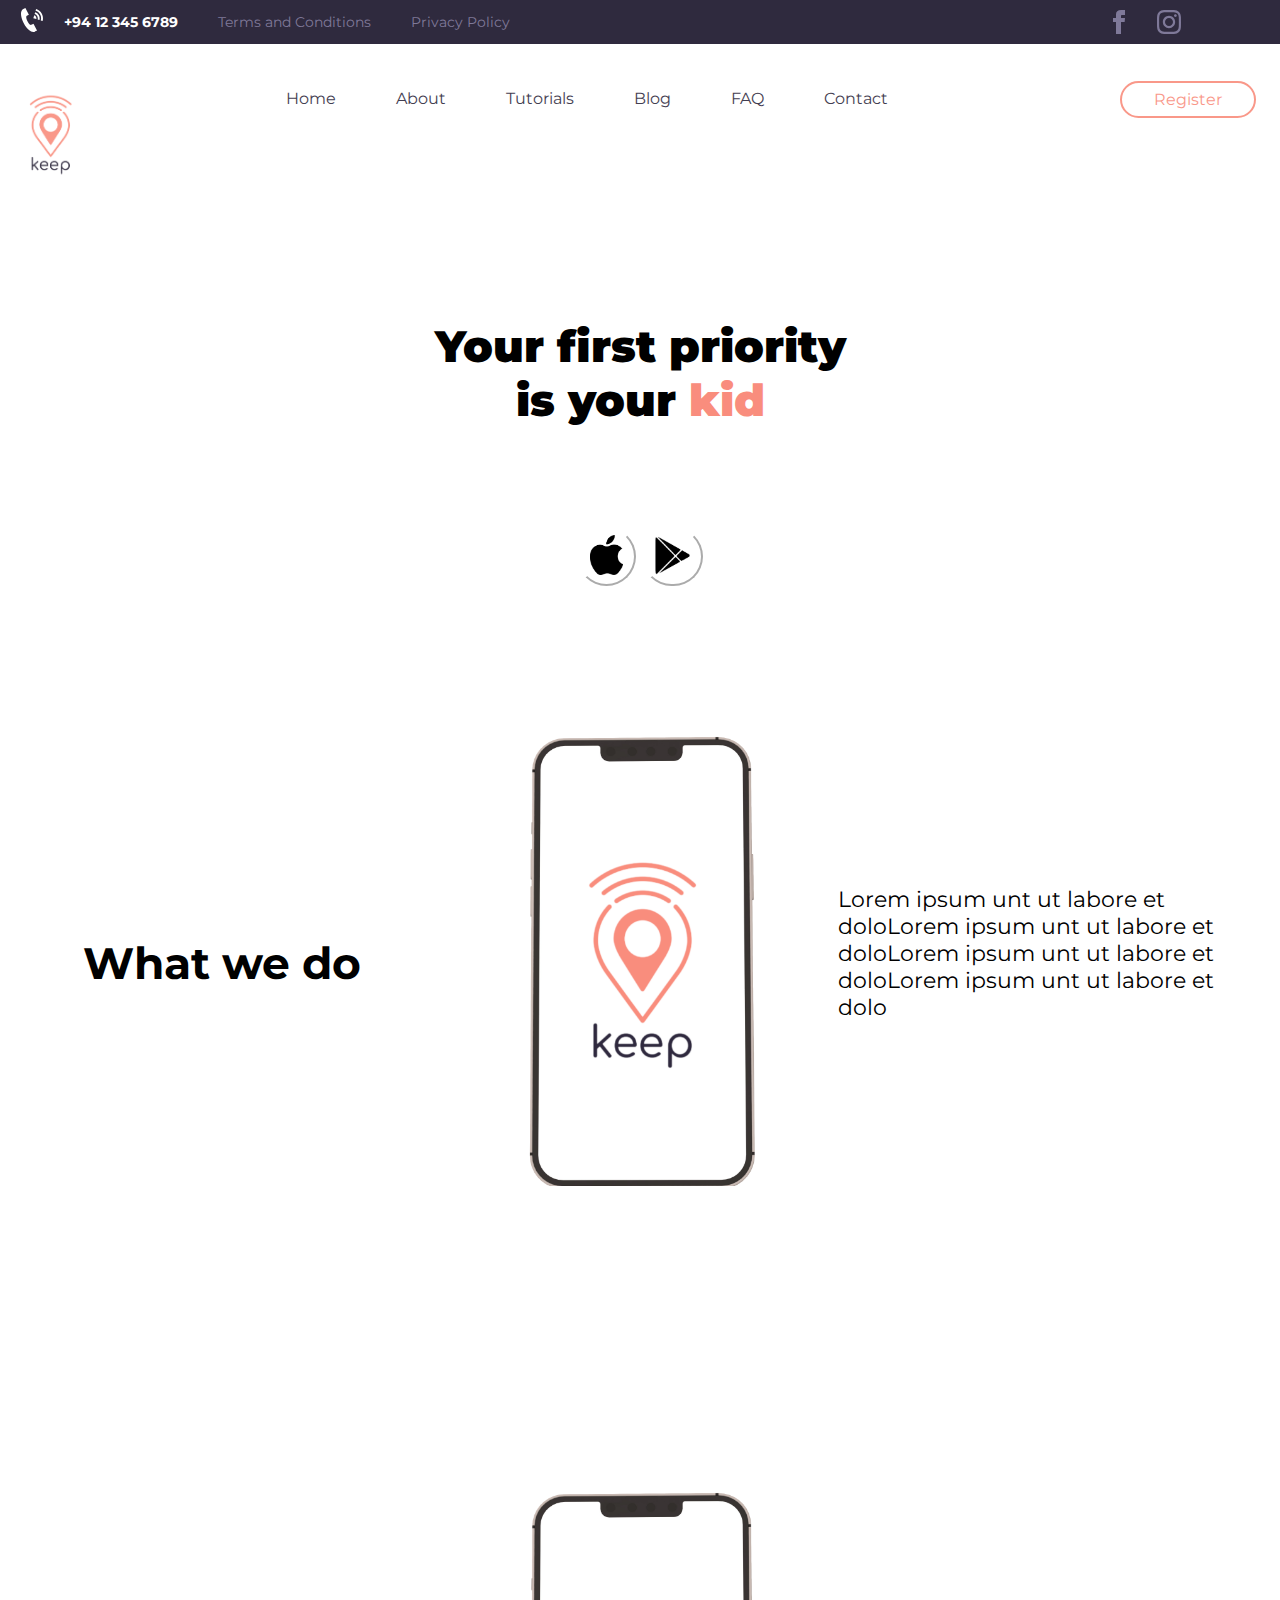
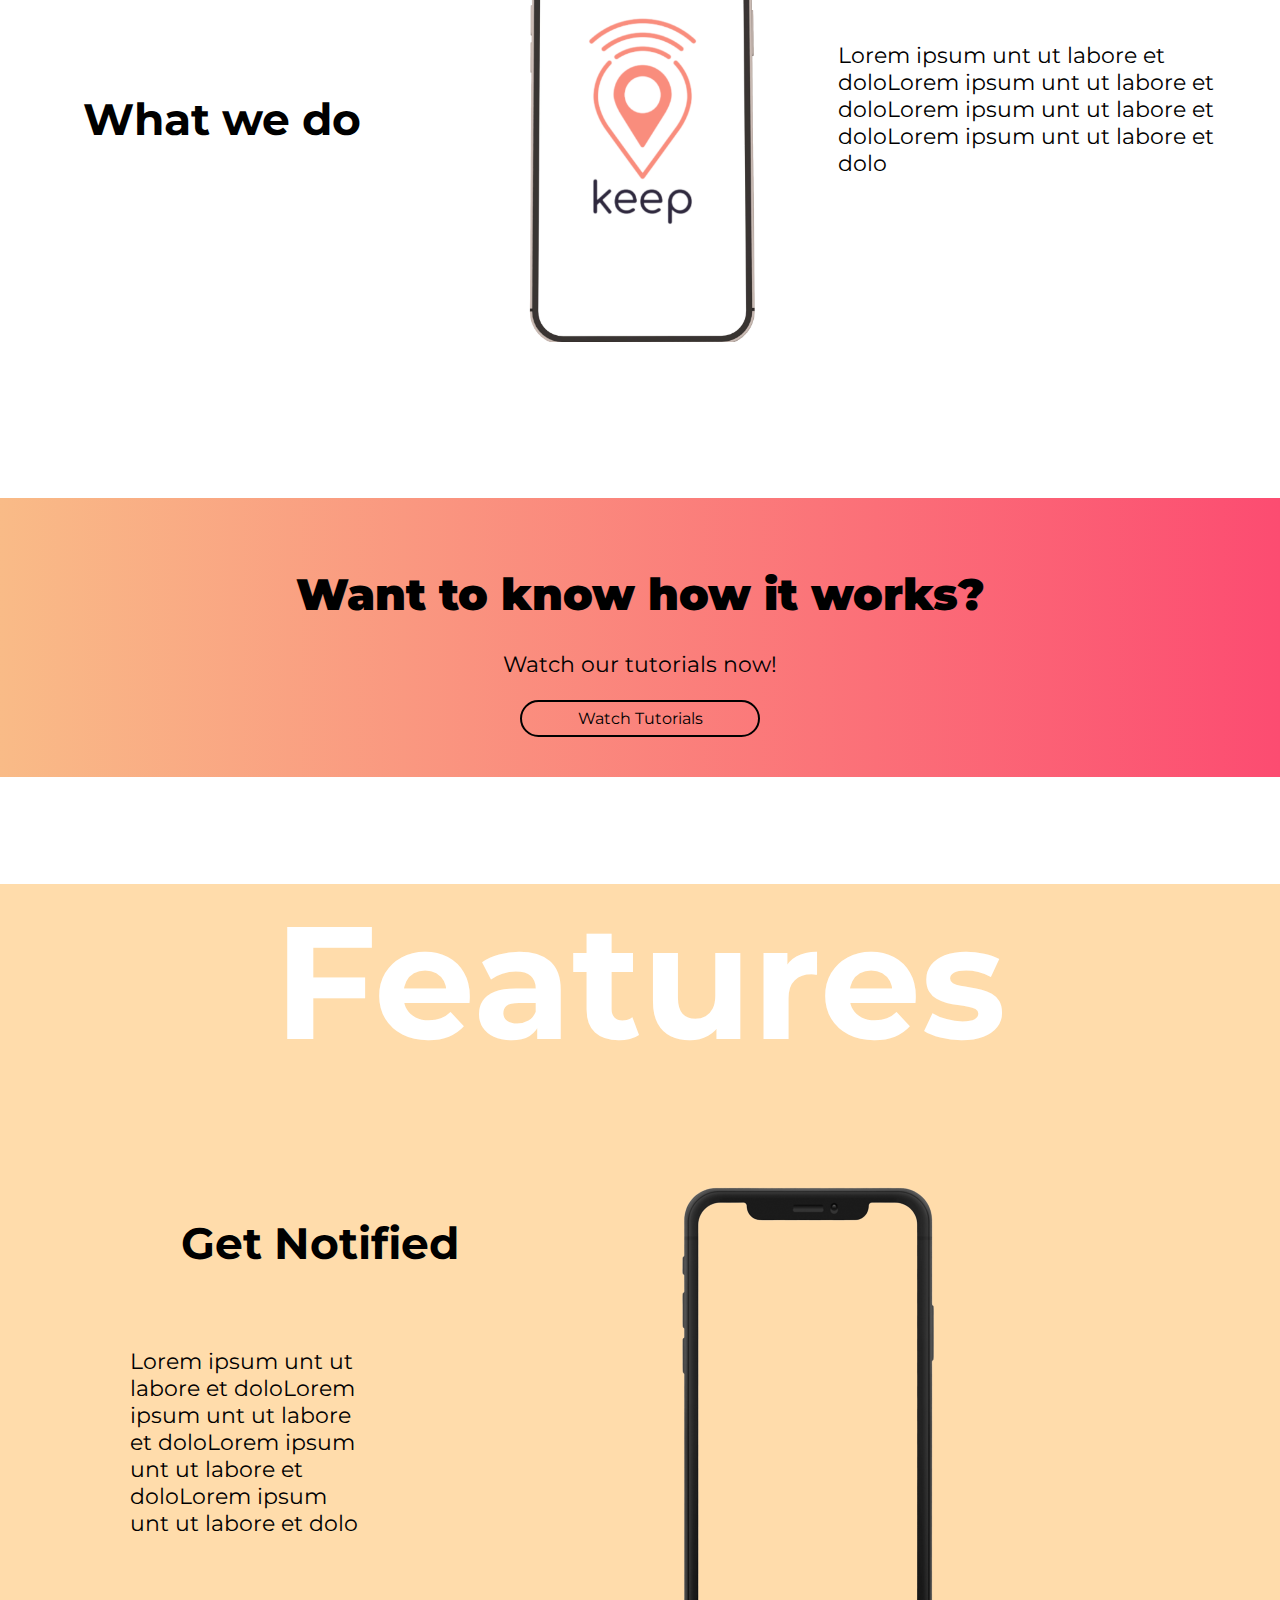
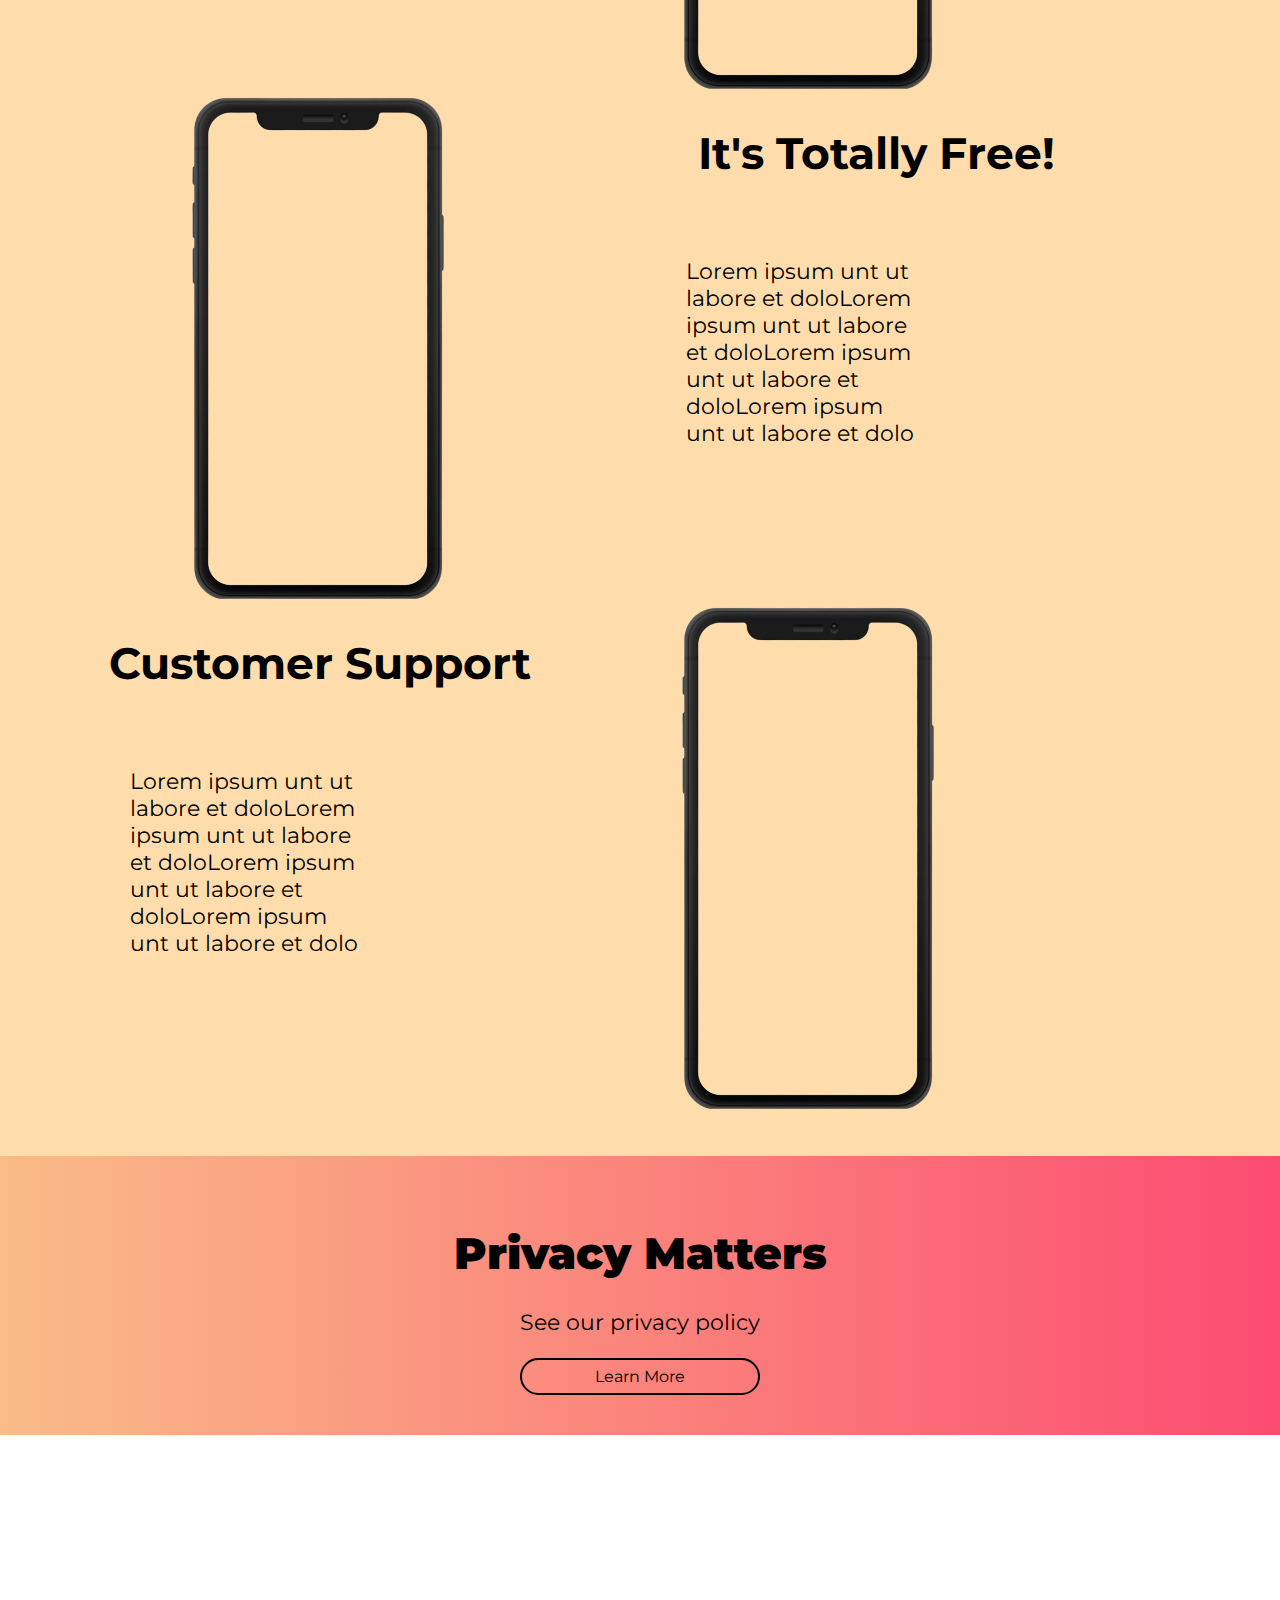
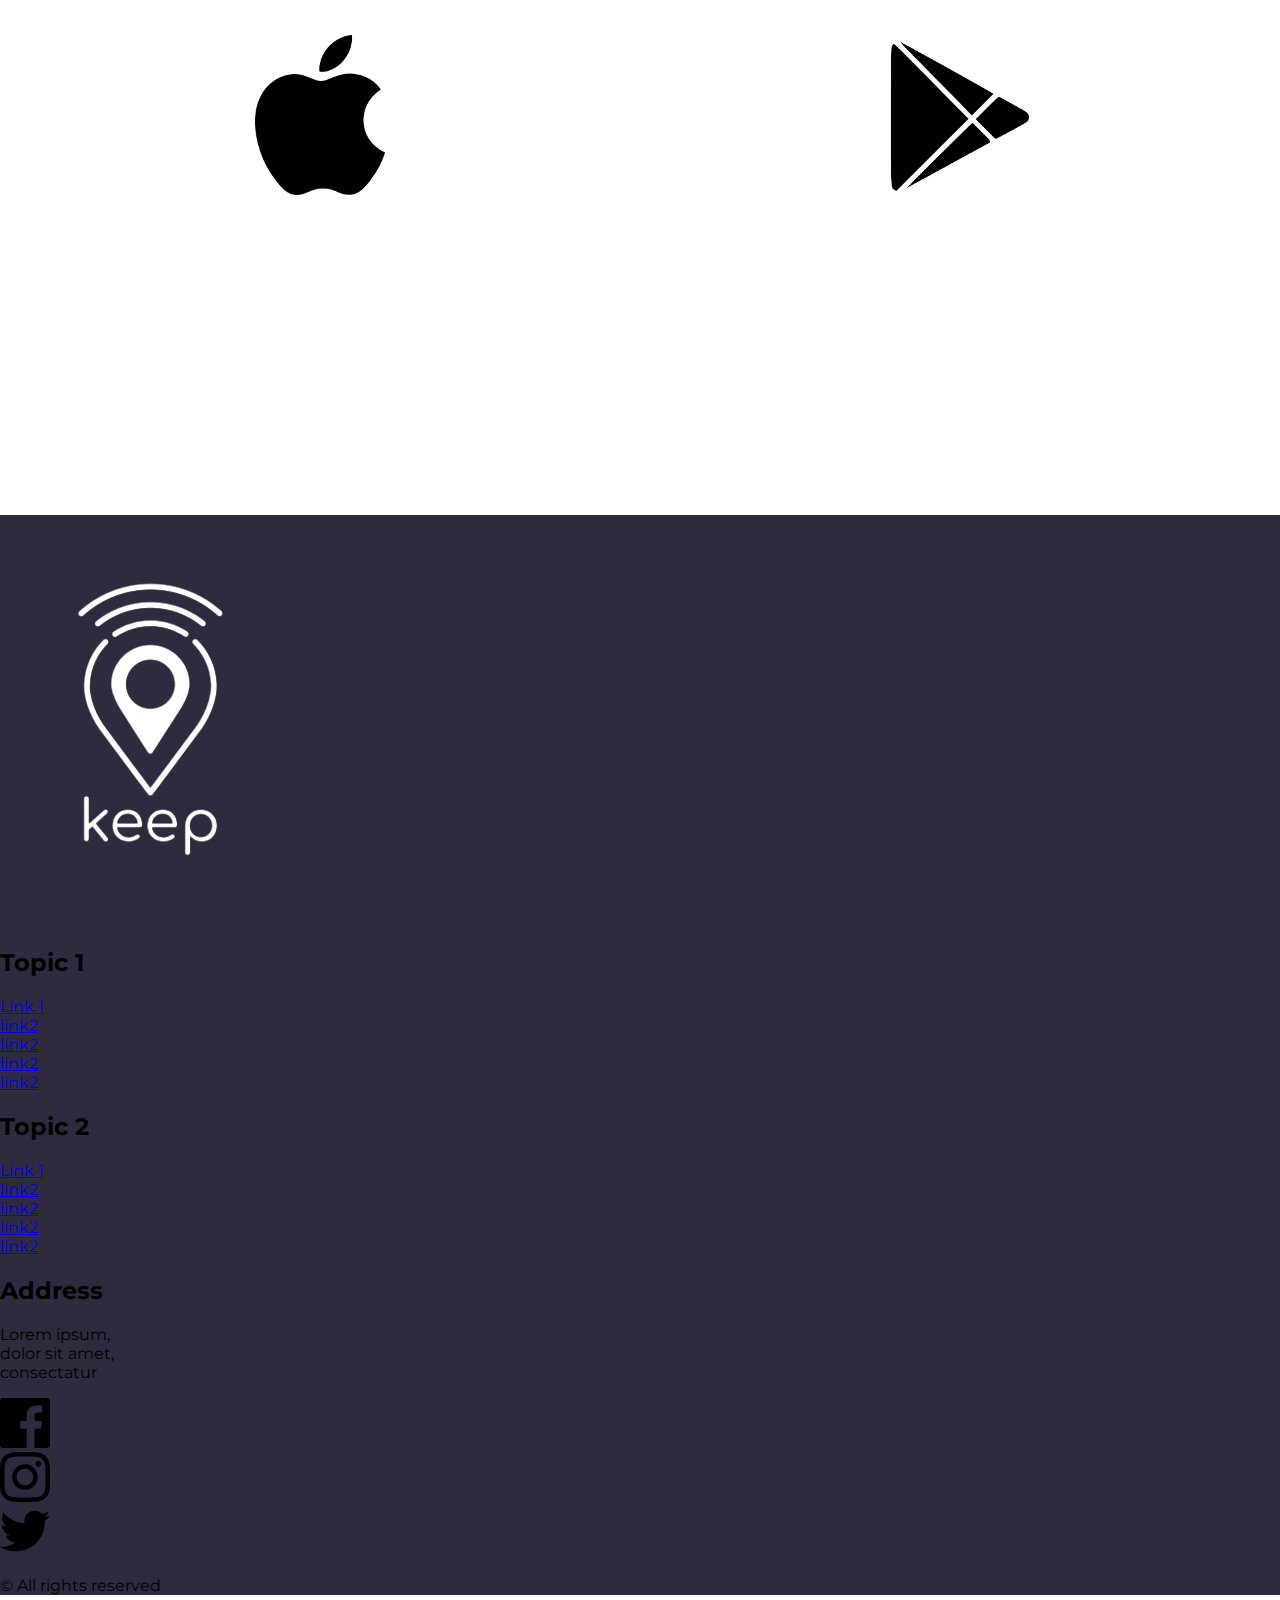
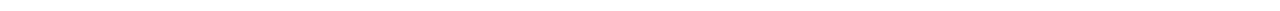
<file: home.html>
﻿<!DOCTYPE html>

<html lang="en" xmlns="http://www.w3.org/1999/xhtml">

<head>
    <meta charset="utf-8" />
    <title>Keep</title>
    <link rel="icon" href="assets/keep_logo.png" type="image/icon type">
    <link rel="stylesheet" href="css/style.css" />
    <link rel="stylesheet" href="css/navbar-top.css" />
    <link rel="stylesheet" href="css/home.css" />
    <link rel="stylesheet" href="css/footer.css" />
    <link href='https://fonts.googleapis.com/css?family=Montserrat' rel='stylesheet'>
</head>

<body>
    <div class="top-bar">
        <div class="bar-content">
            <div class="phone">
                <div class="bar-phone-icon">
                    <svg xmlns="http://www.w3.org/2000/svg" width="24" height="24" viewBox="0 0 24 24"><path d="M14.89 23.654c-7.367 3.367-18.802-18.86-11.601-22.615l2.107-1.039 3.492 6.817-2.082 1.026c-2.189 1.174 2.37 10.08 4.609 8.994.091-.041 2.057-1.007 2.064-1.011l3.521 6.795c-.008.004-1.989.978-2.11 1.033zm-1.538-13.409l2.917.87c.223-.747.16-1.579-.24-2.317-.399-.739-1.062-1.247-1.808-1.469l-.869 2.916zm1.804-6.058c1.551.462 2.926 1.516 3.756 3.051.831 1.536.96 3.263.498 4.813l-1.795-.535c.325-1.091.233-2.306-.352-3.387-.583-1.081-1.551-1.822-2.643-2.146l.536-1.796zm.95-3.187c2.365.705 4.463 2.312 5.729 4.656 1.269 2.343 1.466 4.978.761 7.344l-1.84-.548c.564-1.895.406-4.006-.608-5.882-1.016-1.877-2.696-3.165-4.591-3.729l.549-1.841z"/></svg>
                </div>
                <div class="bar-text-phone">
                    <strong>+94 12 345 6789</strong>
                </div>
            </div>
            
            <div class="top-button">
                <a href="#" class="top-button">Terms and Conditions</a>
            </div>
            <div class="top-button">
                <a href="#" class="top-button">Privacy Policy</a>
            </div>
        </div>
        <div class="bar-content-right">
            <div class="social-medias-top">
                <svg xmlns="http://www.w3.org/2000/svg" width="24" height="24" viewBox="0 0 24 24"><path d="M9 8h-3v4h3v12h5v-12h3.642l.358-4h-4v-1.667c0-.955.192-1.333 1.115-1.333h2.885v-5h-3.808c-3.596 0-5.192 1.583-5.192 4.615v3.385z"/></svg>   
                <svg xmlns="http://www.w3.org/2000/svg" width="24" height="24" viewBox="0 0 24 24"><path d="M12 2.163c3.204 0 3.584.012 4.85.07 3.252.148 4.771 1.691 4.919 4.919.058 1.265.069 1.645.069 4.849 0 3.205-.012 3.584-.069 4.849-.149 3.225-1.664 4.771-4.919 4.919-1.266.058-1.644.07-4.85.07-3.204 0-3.584-.012-4.849-.07-3.26-.149-4.771-1.699-4.919-4.92-.058-1.265-.07-1.644-.07-4.849 0-3.204.013-3.583.07-4.849.149-3.227 1.664-4.771 4.919-4.919 1.266-.057 1.645-.069 4.849-.069zm0-2.163c-3.259 0-3.667.014-4.947.072-4.358.2-6.78 2.618-6.98 6.98-.059 1.281-.073 1.689-.073 4.948 0 3.259.014 3.668.072 4.948.2 4.358 2.618 6.78 6.98 6.98 1.281.058 1.689.072 4.948.072 3.259 0 3.668-.014 4.948-.072 4.354-.2 6.782-2.618 6.979-6.98.059-1.28.073-1.689.073-4.948 0-3.259-.014-3.667-.072-4.947-.196-4.354-2.617-6.78-6.979-6.98-1.281-.059-1.69-.073-4.949-.073zm0 5.838c-3.403 0-6.162 2.759-6.162 6.162s2.759 6.163 6.162 6.163 6.162-2.759 6.162-6.163c0-3.403-2.759-6.162-6.162-6.162zm0 10.162c-2.209 0-4-1.79-4-4 0-2.209 1.791-4 4-4s4 1.791 4 4c0 2.21-1.791 4-4 4zm6.406-11.845c-.796 0-1.441.645-1.441 1.44s.645 1.44 1.441 1.44c.795 0 1.439-.645 1.439-1.44s-.644-1.44-1.439-1.44z"/></svg>         
            </div>                
        </div>
    </div>
    
    <nav id="nav">
        <div>
            <h1><a href="#"><img src="assets/keep_logo.png" alt="Keep Logo"/></a></h1>
        </div>
        <ul>
            <li>
                <a href="/home.html">Home</a>
            </li>
            <li>
                <a href="/about.html">About</a>
            </li>
            <li>
                <a href="#">Tutorials</a>
            </li>
            <li>
                <a href="#">Blog</a>
            </li>
            <li>
                <a href="#">FAQ</a>
            </li>
            <li>
                <a href="/contact.html">Contact</a>
            </li>
            
        </ul>
        <div id="register">
            <a href="#">Register</a>
        </div>

    </nav>
    

    <div id="content">
        <div id="openHeading">
            <h1>Your first priority<br /> is your <span>kid</span></h1>
        </div>

        <div id="social-medias">
            <button class="btn">
                <a href="/about.html">
                    <span id="apple" class="circle">
                        <img src="assets/AppleLogo.png"/>
                    </span>
                </a>
            </button> 

            <button class="btn-reverse">
                <a href="/about.html">
                    <span id="google" class="circle">
                        <img src="assets/GooglePlay.png"/> 
                    </span>
                </a>
                
            </button> 


        </div>

        <div id="what-we-do">
            <div id="what-we-do-heading">
                <h1>What we do</h1>
            </div>
            <div id="keep-phone">
                <img src="assets/KeepPhoneLogo.png"/>
            </div>
            <div id="what-we-do-text">
                <p>Lorem ipsum unt ut labore et doloLorem ipsum unt ut labore et doloLorem ipsum unt ut labore et doloLorem ipsum unt ut labore et dolo</p>
            </div>
        </div>

        <div id="what-we-do">
            <div id="what-we-do-heading">
                <h1>What we do</h1>
            </div>
            <div id="keep-phone">
                <img src="assets/KeepPhoneLogo.png"/>
            </div>
            <div id="what-we-do-text">
                <p>Lorem ipsum unt ut labore et doloLorem ipsum unt ut labore et doloLorem ipsum unt ut labore et doloLorem ipsum unt ut labore et dolo</p>
            </div>
        </div>

        <div id="banner">
            <div id="heading">
                <h1>
                    <strong>Want to know how it works?</strong>
                </h1>
            </div>
            <div id="text">
                <p>
                    Watch our tutorials now!
                </p>
            </div>
            <div id="button">
                <a href="#">
                    Watch Tutorials
                </a>
            </div>
        </div>

        <div id="features-box">
            <div id="features-heading">
                 <h1>
                     Features
                 </h1>
            </div>
            <div id="feature">
                <div id="feature-description">
                    <h1>
                        Get Notified
                    </h1><br />
                    <p id="feature-description-text">
                        Lorem ipsum unt ut labore et doloLorem ipsum unt ut labore et doloLorem ipsum unt ut labore et doloLorem ipsum unt ut labore et dolo
                    </p>
                </div>
                <div id="feature-picture">
                    <img src="assets/iPhoneMockup.png" />
                </div>
            </div>

            <div id="feature">
                <div id="feature-picture-mirror">
                    <img src="assets/iPhoneMockup.png" />
                </div>
                <div id="feature-description">
                    <h1>
                        It's Totally Free!
                    </h1><br />
                    <p id="feature-description-text-mirror">
                        Lorem ipsum unt ut labore et doloLorem ipsum unt ut labore et doloLorem ipsum unt ut labore et doloLorem ipsum unt ut labore et dolo
                    </p>
                </div>
                
            </div>

            <div id="feature">
                <div id="feature-description">
                    <h1>
                        Customer Support
                    </h1><br />
                    <p id="feature-description-text">
                        Lorem ipsum unt ut labore et doloLorem ipsum unt ut labore et doloLorem ipsum unt ut labore et doloLorem ipsum unt ut labore et dolo
                    </p>
                </div>
                <div id="feature-picture">
                    <img src="assets/iPhoneMockup.png" />
                </div>
            </div>
        </div>

       

        <div id="banner">
            <div id="heading">
                <h1>
                    <strong>Privacy Matters</strong>
                </h1>
            </div>
            <div id="text">
                <p>
                    See our privacy policy
                </p>
            </div>
            <div id="button">
                <a href="#">
                    Learn More
                </a>
            </div>
        </div>

        <div class="container">
            <div class="half">
                <img src="assets/AppleLogo.png"/><br />
                <div class="text">
                    <p>Download From</p>
                    <h2><strong>App Store</strong></h2>
                </div>
            </div>
            <div class="half">
                <img src="assets/GooglePlay.png" /><br />
                <div class="text">
                    <p>Download From</p>
                    <h2><strong>Play Store</strong></h2>
                </div>
            </div>
        </div>
    </div>


<script src="js/global-scripts.js"></script>    
</body>
<footer>
    <div id="footer-content">
        <div id="image">
            <a href="/home.html">
                <img src="assets/keep_logo_white.png" alt="">
            </a>
        </div>
        <div id="topic">
            <div id="heading">
                <h2>
                    Topic 1
                </h2>
            </div>
            <div id="links">
                <a href="#">Link 1</a><br />
                <a href="#">link2</a><br />
                <a href="#">link2</a><br />
                <a href="#">link2</a><br />
                <a href="#">link2</a>
            </div>
        </div>

        <div id="topic">
            <div id="heading">
                <h2>
                    Topic 2
                </h2>
            </div>
            <div id="links">
                <a href="#">Link 1</a><br />
                <a href="#">link2</a><br />
                <a href="#">link2</a><br />
                <a href="#">link2</a><br />
                <a href="#">link2</a>
            </div>
        </div>

        <div id="topic">
            <div id="heading">
                <h2>
                    Address
                </h2>
            </div>
            <div id="address">
                <p id="">
                    Lorem ipsum,<br />
                    dolor sit amet,<br />
                    consectatur
                </p>
            </div>
        </div>

        <div id="socials-footer">
            <div id="icon">
                <svg xmlns="http://www.w3.org/2000/svg" width="50" height="50" viewBox="0 0 24 24"><path d="M22.675 0h-21.35c-.732 0-1.325.593-1.325 1.325v21.351c0 .731.593 1.324 1.325 1.324h11.495v-9.294h-3.128v-3.622h3.128v-2.671c0-3.1 1.893-4.788 4.659-4.788 1.325 0 2.463.099 2.795.143v3.24l-1.918.001c-1.504 0-1.795.715-1.795 1.763v2.313h3.587l-.467 3.622h-3.12v9.293h6.116c.73 0 1.323-.593 1.323-1.325v-21.35c0-.732-.593-1.325-1.325-1.325z"/></svg>
            </div>
            <div id="icon">
                <svg xmlns="http://www.w3.org/2000/svg" width="50" height="50" viewBox="0 0 24 24"><path d="M12 2.163c3.204 0 3.584.012 4.85.07 3.252.148 4.771 1.691 4.919 4.919.058 1.265.069 1.645.069 4.849 0 3.205-.012 3.584-.069 4.849-.149 3.225-1.664 4.771-4.919 4.919-1.266.058-1.644.07-4.85.07-3.204 0-3.584-.012-4.849-.07-3.26-.149-4.771-1.699-4.919-4.92-.058-1.265-.07-1.644-.07-4.849 0-3.204.013-3.583.07-4.849.149-3.227 1.664-4.771 4.919-4.919 1.266-.057 1.645-.069 4.849-.069zm0-2.163c-3.259 0-3.667.014-4.947.072-4.358.2-6.78 2.618-6.98 6.98-.059 1.281-.073 1.689-.073 4.948 0 3.259.014 3.668.072 4.948.2 4.358 2.618 6.78 6.98 6.98 1.281.058 1.689.072 4.948.072 3.259 0 3.668-.014 4.948-.072 4.354-.2 6.782-2.618 6.979-6.98.059-1.28.073-1.689.073-4.948 0-3.259-.014-3.667-.072-4.947-.196-4.354-2.617-6.78-6.979-6.98-1.281-.059-1.69-.073-4.949-.073zm0 5.838c-3.403 0-6.162 2.759-6.162 6.162s2.759 6.163 6.162 6.163 6.162-2.759 6.162-6.163c0-3.403-2.759-6.162-6.162-6.162zm0 10.162c-2.209 0-4-1.79-4-4 0-2.209 1.791-4 4-4s4 1.791 4 4c0 2.21-1.791 4-4 4zm6.406-11.845c-.796 0-1.441.645-1.441 1.44s.645 1.44 1.441 1.44c.795 0 1.439-.645 1.439-1.44s-.644-1.44-1.439-1.44z"/></svg>
            </div>
            <div id="icon">
                <svg xmlns="http://www.w3.org/2000/svg" width="50" height="50" viewBox="0 0 24 24"><path d="M24 4.557c-.883.392-1.832.656-2.828.775 1.017-.609 1.798-1.574 2.165-2.724-.951.564-2.005.974-3.127 1.195-.897-.957-2.178-1.555-3.594-1.555-3.179 0-5.515 2.966-4.797 6.045-4.091-.205-7.719-2.165-10.148-5.144-1.29 2.213-.669 5.108 1.523 6.574-.806-.026-1.566-.247-2.229-.616-.054 2.281 1.581 4.415 3.949 4.89-.693.188-1.452.232-2.224.084.626 1.956 2.444 3.379 4.6 3.419-2.07 1.623-4.678 2.348-7.29 2.04 2.179 1.397 4.768 2.212 7.548 2.212 9.142 0 14.307-7.721 13.995-14.646.962-.695 1.797-1.562 2.457-2.549z"/></svg>
            </div>
        </div>
        
    </div>
    <div id="copyright">
        <p>© All rights reserved</p>
    </div>
    
    
</footer>
</file>
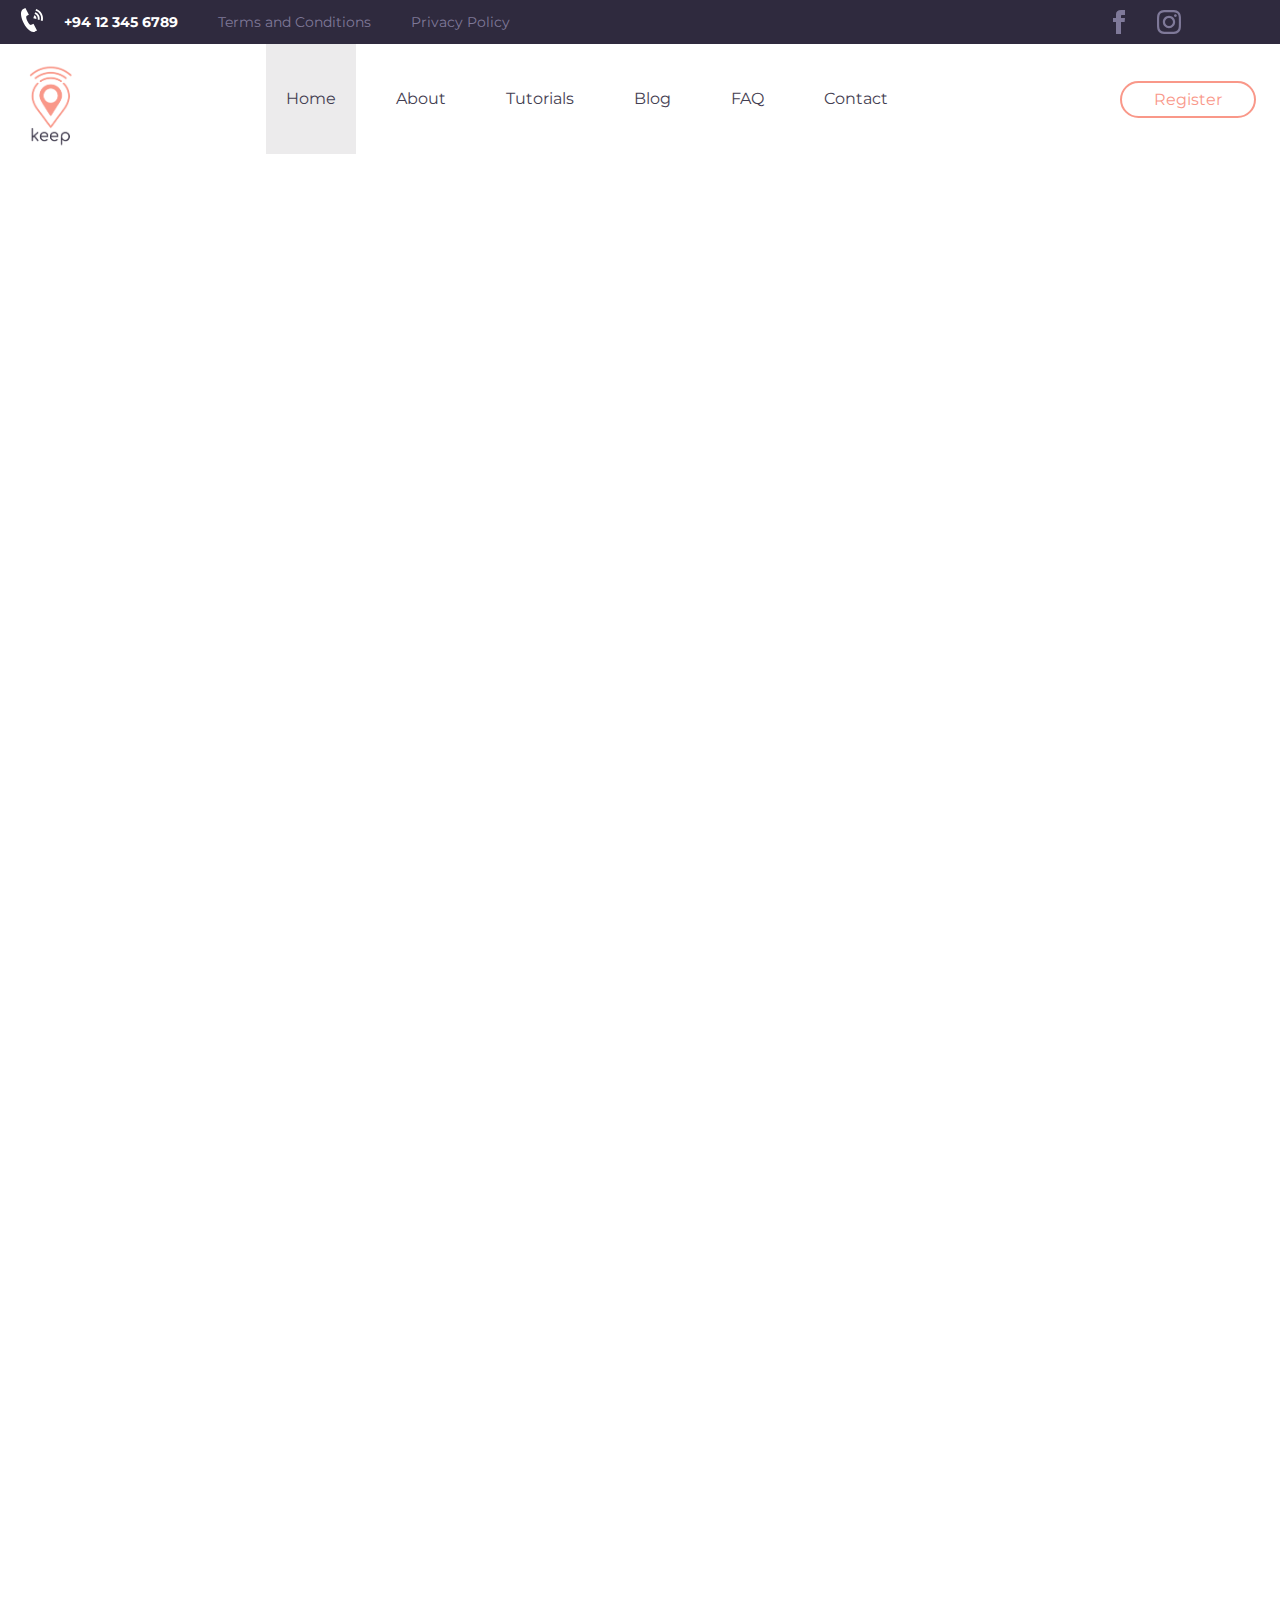
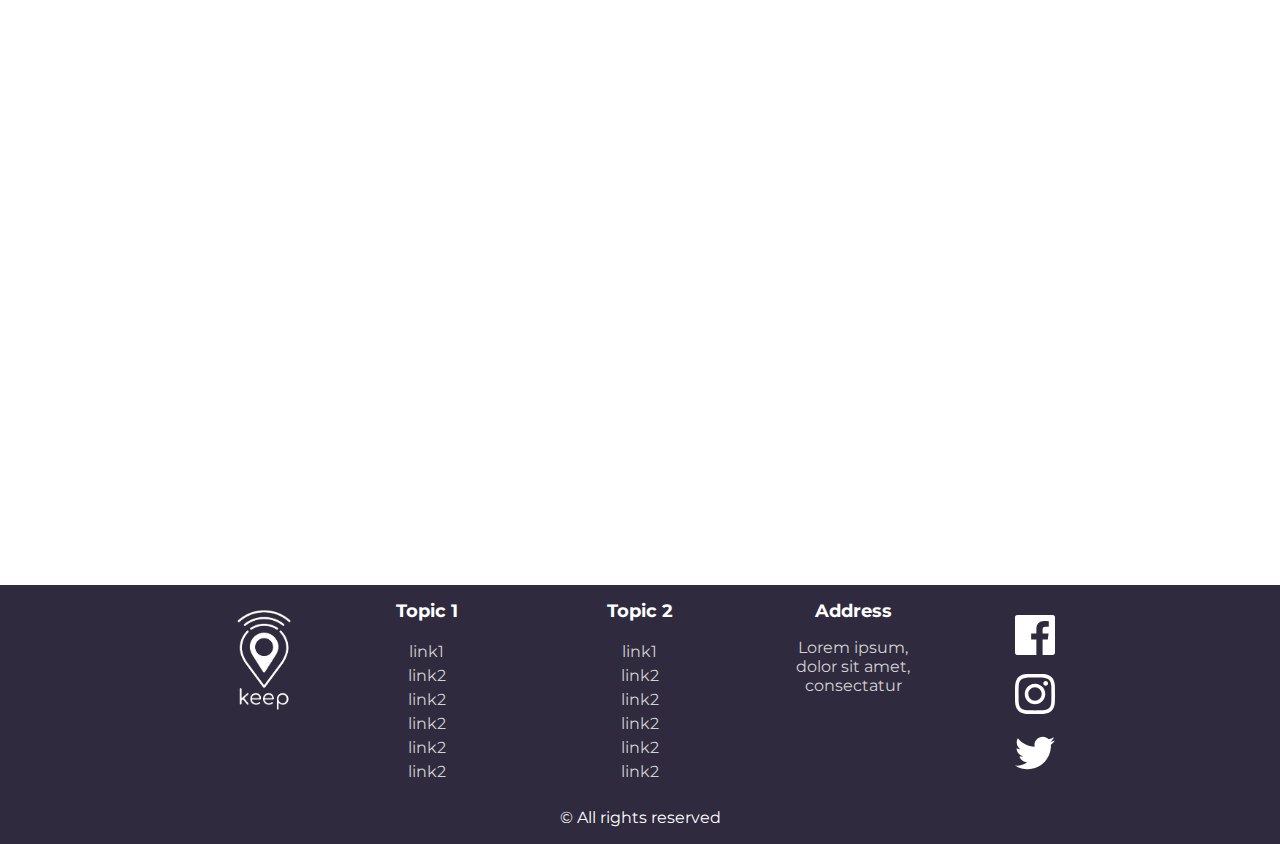
<file: test.html>
<!DOCTYPE html>

<html lang="en" xmlns="http://www.w3.org/1999/xhtml">

<head>
    <meta charset="utf-8" />
  <meta name="viewport" content="user-scalable=no, initial-scale=1, maximum-scale=1, minimum-scale=1, width=device-width, height=device-height" />
    <title>Keep</title>
    <link rel="icon" href="assets/keep-logos/keep_logo.png" type="image/icon type" />
    <link rel="stylesheet" href="css/navbar-top.css" />
    <link rel="stylesheet" media="only screen and (max-width: 1000px)" href="css/navbar-small.css" />
    <link rel="stylesheet" href="css/style.css" />
    <link rel="stylesheet" href="css/footer.css" />
    <link href='https://fonts.googleapis.com/css?family=Montserrat:400,600,700,800,300' rel='stylesheet' />
    <script src="https://ajax.googleapis.com/ajax/libs/jquery/3.6.0/jquery.min.js"></script>
</head>

<body>
  <div id="top-bar" class="top-bar">
    <div class="bar-content">
        <div class="phone">
            <div class="bar-phone-icon">
                <svg xmlns="http://www.w3.org/2000/svg" width="24" height="24" viewBox="0 0 24 24"><path d="M14.89 23.654c-7.367 3.367-18.802-18.86-11.601-22.615l2.107-1.039 3.492 6.817-2.082 1.026c-2.189 1.174 2.37 10.08 4.609 8.994.091-.041 2.057-1.007 2.064-1.011l3.521 6.795c-.008.004-1.989.978-2.11 1.033zm-1.538-13.409l2.917.87c.223-.747.16-1.579-.24-2.317-.399-.739-1.062-1.247-1.808-1.469l-.869 2.916zm1.804-6.058c1.551.462 2.926 1.516 3.756 3.051.831 1.536.96 3.263.498 4.813l-1.795-.535c.325-1.091.233-2.306-.352-3.387-.583-1.081-1.551-1.822-2.643-2.146l.536-1.796zm.95-3.187c2.365.705 4.463 2.312 5.729 4.656 1.269 2.343 1.466 4.978.761 7.344l-1.84-.548c.564-1.895.406-4.006-.608-5.882-1.016-1.877-2.696-3.165-4.591-3.729l.549-1.841z"/></svg>
            </div>
            <div class="bar-text-phone">
                <a href="tel:+94 12 345 6789">+94 12 345 6789</a>
            </div>
        </div>
        
        <div class="top-button">
            <a href="#" class="top-button">Terms and Conditions</a>
        </div>
        <div class="top-button">
            <a href="#" class="top-button">Privacy Policy</a>
        </div>
    </div>
    <div class="bar-content-right">
        <div class="social-medias-top">
            <svg xmlns="http://www.w3.org/2000/svg" width="24" height="24" viewBox="0 0 24 24"><path d="M9 8h-3v4h3v12h5v-12h3.642l.358-4h-4v-1.667c0-.955.192-1.333 1.115-1.333h2.885v-5h-3.808c-3.596 0-5.192 1.583-5.192 4.615v3.385z"/></svg>   
            <svg xmlns="http://www.w3.org/2000/svg" width="24" height="24" viewBox="0 0 24 24"><path d="M12 2.163c3.204 0 3.584.012 4.85.07 3.252.148 4.771 1.691 4.919 4.919.058 1.265.069 1.645.069 4.849 0 3.205-.012 3.584-.069 4.849-.149 3.225-1.664 4.771-4.919 4.919-1.266.058-1.644.07-4.85.07-3.204 0-3.584-.012-4.849-.07-3.26-.149-4.771-1.699-4.919-4.92-.058-1.265-.07-1.644-.07-4.849 0-3.204.013-3.583.07-4.849.149-3.227 1.664-4.771 4.919-4.919 1.266-.057 1.645-.069 4.849-.069zm0-2.163c-3.259 0-3.667.014-4.947.072-4.358.2-6.78 2.618-6.98 6.98-.059 1.281-.073 1.689-.073 4.948 0 3.259.014 3.668.072 4.948.2 4.358 2.618 6.78 6.98 6.98 1.281.058 1.689.072 4.948.072 3.259 0 3.668-.014 4.948-.072 4.354-.2 6.782-2.618 6.979-6.98.059-1.28.073-1.689.073-4.948 0-3.259-.014-3.667-.072-4.947-.196-4.354-2.617-6.78-6.979-6.98-1.281-.059-1.69-.073-4.949-.073zm0 5.838c-3.403 0-6.162 2.759-6.162 6.162s2.759 6.163 6.162 6.163 6.162-2.759 6.162-6.163c0-3.403-2.759-6.162-6.162-6.162zm0 10.162c-2.209 0-4-1.79-4-4 0-2.209 1.791-4 4-4s4 1.791 4 4c0 2.21-1.791 4-4 4zm6.406-11.845c-.796 0-1.441.645-1.441 1.44s.645 1.44 1.441 1.44c.795 0 1.439-.645 1.439-1.44s-.644-1.44-1.439-1.44z"/></svg>         
        </div>                
    </div>
</div>

<nav id="nav">
    <div id="nav-icon-div">
        <div id="nav-icon" onclick="switchMenu()">
            <span></span>
            <span></span>
            <span></span>
            <span></span>
        </div>
    </div>
    <div>
        <a href="/index.html"><img src="assets/keep-logos/keep_logo.png" alt="Keep Logo"/></a>
    </div>
    <ul id="nav-menu" class="nav-off">
        <li>
            <a class="active-tab" href="/index.html">Home</a>
        </li>
        <li>
            <a href="/about.html">About</a>
        </li>
        <li>
            <a href="/tutorial.html">Tutorials</a>
        </li>
        <li>
            <a href="/blog.html">Blog</a>
        </li>
        <li>
            <a href="/faq.html">FAQ</a>
        </li>
        <li>
            <a href="/contact.html">Contact</a>
        </li>
    </ul>
    <div id="register">
        <a href="#">Register</a>
    </div>

</nav>

<div class="content" style="height: 2000px;">

</div>

<script src="js/global-scripts.js"></script> 
<script src="js/collapse-menu.js"></script> 
</body>

<footer>
  <div class="footer-content">
      <div class="image block">
          <a href="/index.html"><img src="assets/keep-logos/keep_logo_white.png" alt=""></a>
      </div>
      <div class="topics">
          <div class="topic block">
              <div class="heading">
                  <h2>Topic 1</h2>
              </div>
              <div class="links">
                  <div>
                      <a href="#">link1</a>
                  </div>
                  <div>
                      <a href="#">link2</a>
                  </div>
                  <div>
                      <a href="#">link2</a>
                  </div>
                  <div>
                      <a href="#">link2</a>
                  </div>
                  <div>
                      <a href="#">link2</a>
                  </div>
                  <div>
                      <a href="#">link2</a>
                  </div>
              </div>
          </div>
  
          <div class="topic block">
              <div class="heading">
                  <h2>Topic 2</h2>
              </div>
              <div class="links">
                  <div>
                      <a href="#">link1</a>
                  </div>
                  <div>
                      <a href="#">link2</a>
                  </div>
                  <div>
                      <a href="#">link2</a>
                  </div>
                  <div>
                      <a href="#">link2</a>
                  </div>
                  <div>
                      <a href="#">link2</a>
                  </div>
                  <div>
                      <a href="#">link2</a>
                  </div>
              </div>
          </div>
  
          <div class="topic block">
              <div class="heading">
                  <h2>Address</h2>
              </div>
              <div class="address">
                  <p id="">
                      Lorem ipsum,<br />
                      dolor sit amet,<br />
                      consectatur
                  </p>
              </div>
          </div>
      </div>
      

      <div class="socials-footer block">
          <div class="icon">
              <svg xmlns="http://www.w3.org/2000/svg" width="50" height="50" viewBox="0 0 24 24"><path d="M22.675 0h-21.35c-.732 0-1.325.593-1.325 1.325v21.351c0 .731.593 1.324 1.325 1.324h11.495v-9.294h-3.128v-3.622h3.128v-2.671c0-3.1 1.893-4.788 4.659-4.788 1.325 0 2.463.099 2.795.143v3.24l-1.918.001c-1.504 0-1.795.715-1.795 1.763v2.313h3.587l-.467 3.622h-3.12v9.293h6.116c.73 0 1.323-.593 1.323-1.325v-21.35c0-.732-.593-1.325-1.325-1.325z"/></svg>
          </div>
          <div class="icon">
              <svg xmlns="http://www.w3.org/2000/svg" width="50" height="50" viewBox="0 0 24 24"><path d="M12 2.163c3.204 0 3.584.012 4.85.07 3.252.148 4.771 1.691 4.919 4.919.058 1.265.069 1.645.069 4.849 0 3.205-.012 3.584-.069 4.849-.149 3.225-1.664 4.771-4.919 4.919-1.266.058-1.644.07-4.85.07-3.204 0-3.584-.012-4.849-.07-3.26-.149-4.771-1.699-4.919-4.92-.058-1.265-.07-1.644-.07-4.849 0-3.204.013-3.583.07-4.849.149-3.227 1.664-4.771 4.919-4.919 1.266-.057 1.645-.069 4.849-.069zm0-2.163c-3.259 0-3.667.014-4.947.072-4.358.2-6.78 2.618-6.98 6.98-.059 1.281-.073 1.689-.073 4.948 0 3.259.014 3.668.072 4.948.2 4.358 2.618 6.78 6.98 6.98 1.281.058 1.689.072 4.948.072 3.259 0 3.668-.014 4.948-.072 4.354-.2 6.782-2.618 6.979-6.98.059-1.28.073-1.689.073-4.948 0-3.259-.014-3.667-.072-4.947-.196-4.354-2.617-6.78-6.979-6.98-1.281-.059-1.69-.073-4.949-.073zm0 5.838c-3.403 0-6.162 2.759-6.162 6.162s2.759 6.163 6.162 6.163 6.162-2.759 6.162-6.163c0-3.403-2.759-6.162-6.162-6.162zm0 10.162c-2.209 0-4-1.79-4-4 0-2.209 1.791-4 4-4s4 1.791 4 4c0 2.21-1.791 4-4 4zm6.406-11.845c-.796 0-1.441.645-1.441 1.44s.645 1.44 1.441 1.44c.795 0 1.439-.645 1.439-1.44s-.644-1.44-1.439-1.44z"/></svg>
          </div>
          <div class="icon">
              <svg xmlns="http://www.w3.org/2000/svg" width="50" height="50" viewBox="0 0 24 24"><path d="M24 4.557c-.883.392-1.832.656-2.828.775 1.017-.609 1.798-1.574 2.165-2.724-.951.564-2.005.974-3.127 1.195-.897-.957-2.178-1.555-3.594-1.555-3.179 0-5.515 2.966-4.797 6.045-4.091-.205-7.719-2.165-10.148-5.144-1.29 2.213-.669 5.108 1.523 6.574-.806-.026-1.566-.247-2.229-.616-.054 2.281 1.581 4.415 3.949 4.89-.693.188-1.452.232-2.224.084.626 1.956 2.444 3.379 4.6 3.419-2.07 1.623-4.678 2.348-7.29 2.04 2.179 1.397 4.768 2.212 7.548 2.212 9.142 0 14.307-7.721 13.995-14.646.962-.695 1.797-1.562 2.457-2.549z"/></svg>
          </div>
      </div>
      
  </div>
  <div class="copyright">
      <p>© All rights reserved</p>
  </div>
  
  
</footer>
</file>
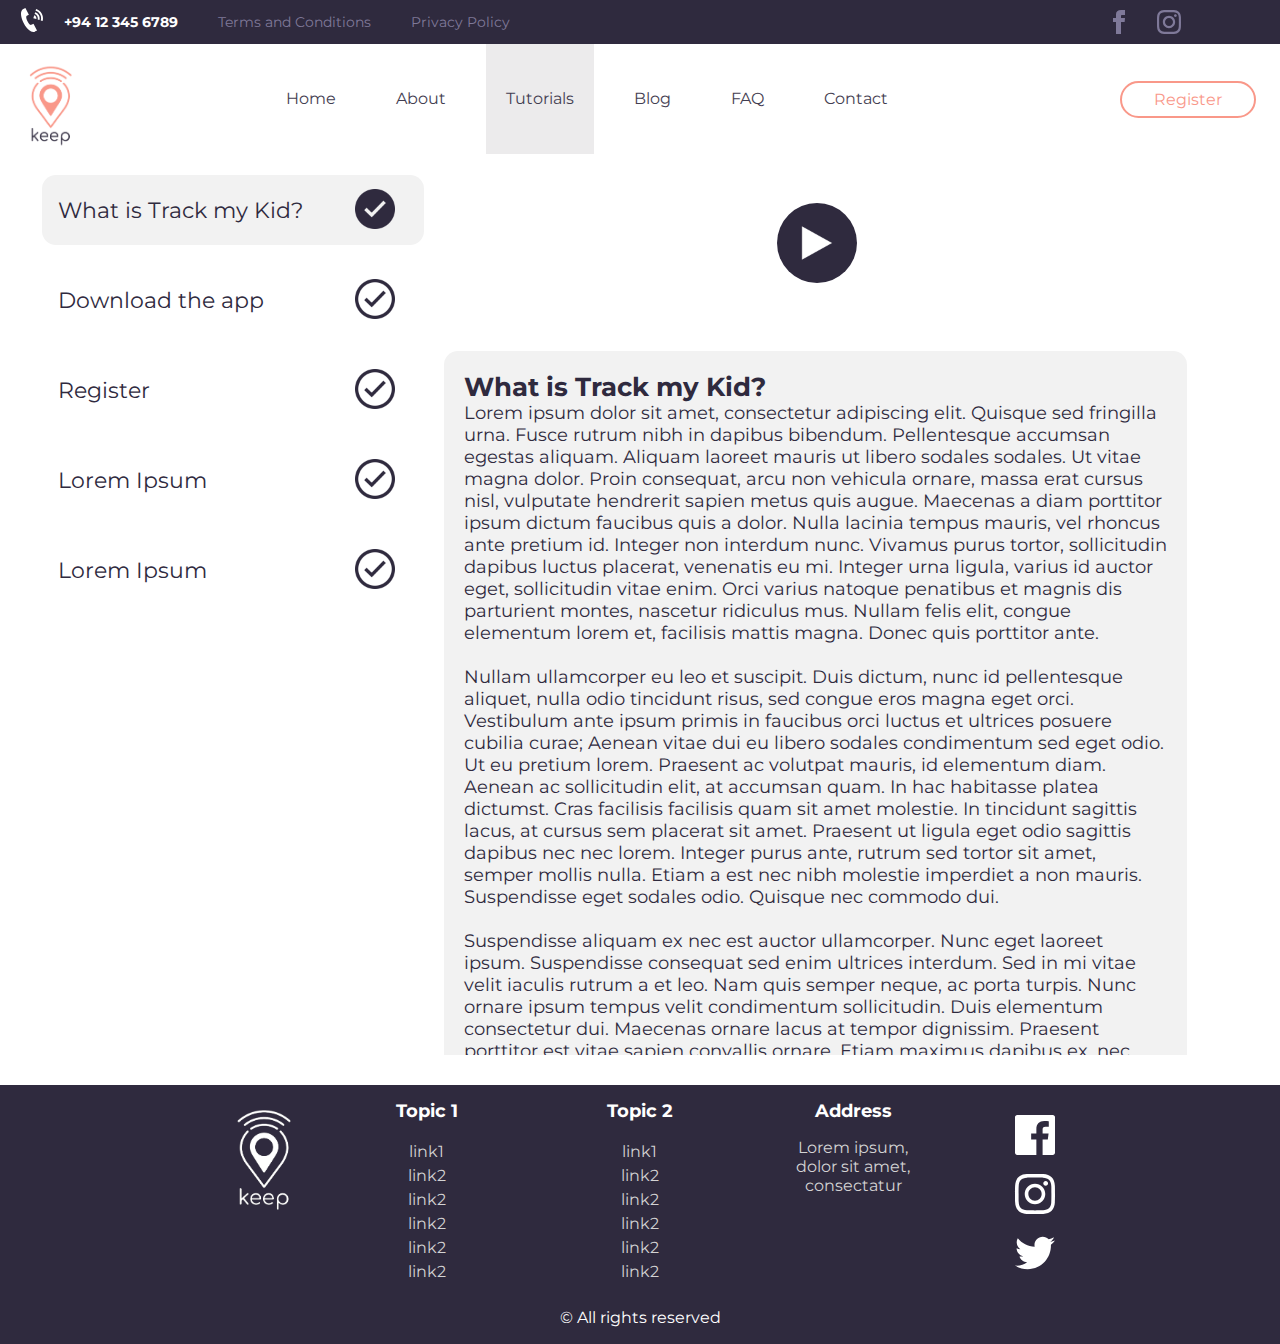
<file: tutorial.html>
<!DOCTYPE html>

<html lang="en" xmlns="http://www.w3.org/1999/xhtml">

<head>
    <meta charset="utf-8" />
    <meta name="viewport" content="user-scalable=no, initial-scale=1, maximum-scale=1, minimum-scale=1, width=device-width, height=device-height" />
    <title>Keep - Tutorials</title>
    <link rel="icon" href="assets/keep-logos/keep_logo.png" type="image/icon type" />
    <link rel="stylesheet" href="css/style.css" />
    <link rel="stylesheet" href="css/navbar-top.css" />
    <link rel="stylesheet" media="only screen and (max-width: 1000px)" href="css/navbar-small.css" />
    <link rel="stylesheet" href="css/tutorial.css" />
    <link rel="stylesheet" href="css/video-controls.css" />
    <link rel="stylesheet" href="css/footer.css" />
    <link href='https://fonts.googleapis.com/css?family=Montserrat:400,600,700,800,300' rel='stylesheet' />
    <script src="https://ajax.googleapis.com/ajax/libs/jquery/3.6.0/jquery.min.js"></script>
</head>

<body>
    <div id="darken">
    </div>
    <div id="top-bar" class="top-bar">
        <div class="bar-content">
            <div class="phone">
                <div class="bar-phone-icon">
                    <svg xmlns="http://www.w3.org/2000/svg" width="24" height="24" viewBox="0 0 24 24">
                        <path
                            d="M14.89 23.654c-7.367 3.367-18.802-18.86-11.601-22.615l2.107-1.039 3.492 6.817-2.082 1.026c-2.189 1.174 2.37 10.08 4.609 8.994.091-.041 2.057-1.007 2.064-1.011l3.521 6.795c-.008.004-1.989.978-2.11 1.033zm-1.538-13.409l2.917.87c.223-.747.16-1.579-.24-2.317-.399-.739-1.062-1.247-1.808-1.469l-.869 2.916zm1.804-6.058c1.551.462 2.926 1.516 3.756 3.051.831 1.536.96 3.263.498 4.813l-1.795-.535c.325-1.091.233-2.306-.352-3.387-.583-1.081-1.551-1.822-2.643-2.146l.536-1.796zm.95-3.187c2.365.705 4.463 2.312 5.729 4.656 1.269 2.343 1.466 4.978.761 7.344l-1.84-.548c.564-1.895.406-4.006-.608-5.882-1.016-1.877-2.696-3.165-4.591-3.729l.549-1.841z" />
                    </svg>
                </div>
                <div class="bar-text-phone">
                    <a href="tel:+94 12 345 6789">+94 12 345 6789</a>
                </div>
            </div>

            <div class="top-button">
                <a href="#" class="top-button">Terms and Conditions</a>
            </div>
            <div class="top-button">
                <a href="#" class="top-button">Privacy Policy</a>
            </div>
        </div>
        <div class="bar-content-right">
            <div class="social-medias-top">
                <svg xmlns="http://www.w3.org/2000/svg" width="24" height="24" viewBox="0 0 24 24">
                    <path
                        d="M9 8h-3v4h3v12h5v-12h3.642l.358-4h-4v-1.667c0-.955.192-1.333 1.115-1.333h2.885v-5h-3.808c-3.596 0-5.192 1.583-5.192 4.615v3.385z" />
                </svg>
                <svg xmlns="http://www.w3.org/2000/svg" width="24" height="24" viewBox="0 0 24 24">
                    <path
                        d="M12 2.163c3.204 0 3.584.012 4.85.07 3.252.148 4.771 1.691 4.919 4.919.058 1.265.069 1.645.069 4.849 0 3.205-.012 3.584-.069 4.849-.149 3.225-1.664 4.771-4.919 4.919-1.266.058-1.644.07-4.85.07-3.204 0-3.584-.012-4.849-.07-3.26-.149-4.771-1.699-4.919-4.92-.058-1.265-.07-1.644-.07-4.849 0-3.204.013-3.583.07-4.849.149-3.227 1.664-4.771 4.919-4.919 1.266-.057 1.645-.069 4.849-.069zm0-2.163c-3.259 0-3.667.014-4.947.072-4.358.2-6.78 2.618-6.98 6.98-.059 1.281-.073 1.689-.073 4.948 0 3.259.014 3.668.072 4.948.2 4.358 2.618 6.78 6.98 6.98 1.281.058 1.689.072 4.948.072 3.259 0 3.668-.014 4.948-.072 4.354-.2 6.782-2.618 6.979-6.98.059-1.28.073-1.689.073-4.948 0-3.259-.014-3.667-.072-4.947-.196-4.354-2.617-6.78-6.979-6.98-1.281-.059-1.69-.073-4.949-.073zm0 5.838c-3.403 0-6.162 2.759-6.162 6.162s2.759 6.163 6.162 6.163 6.162-2.759 6.162-6.163c0-3.403-2.759-6.162-6.162-6.162zm0 10.162c-2.209 0-4-1.79-4-4 0-2.209 1.791-4 4-4s4 1.791 4 4c0 2.21-1.791 4-4 4zm6.406-11.845c-.796 0-1.441.645-1.441 1.44s.645 1.44 1.441 1.44c.795 0 1.439-.645 1.439-1.44s-.644-1.44-1.439-1.44z" />
                </svg>
            </div>
        </div>
    </div>
    <nav id="nav">
        <div id="nav-icon-div">
            <div id="nav-icon" onclick="switchMenu()">
                <span></span>
                <span></span>
                <span></span>
                <span></span>
            </div>
        </div>
        <div>
            <a href="/"><img src="assets/keep-logos/keep_logo.png" alt="Keep Logo"/></a>
        </div>
        <ul id="nav-menu" class="nav-off">
            <li>
                <a href="/">Home</a>
            </li>
            <li>
                <a href="/about.html">About</a>
            </li>
            <li>
                <a class="active-tab" href="/tutorial.html">Tutorials</a>
            </li>
            <li>
                <a href="/blog.html">Blog</a>
            </li>
            <li>
                <a href="/faq.html">FAQ</a>
            </li>
            <li>
                <a href="/contact.html">Contact</a>
            </li>
        </ul>
        <div id="register">
            <a href="#">Register</a>
        </div>

    </nav>

    <div class="content">
        <div class="left-col" id="columnMenu">
            <div class="sections" id="sections">
                <!-- <div class="section section-active">
                    <div class="section-title"><p>What is Track my Kid?</p></div> <div class="section-img"><img src="assets/general-icons/Tick-Fill.png"/></div>
                </div> -->
            </div>
        </div>
        <div class="right-col" id="rightCol">
            <div class="video-container" id="video-container">
                <video muted preload="metadata" id="video">
                </video>
                <div class="centre-icon" id="initial-icon"><img src="assets/tutorials/Play.png"></div>
                <div class="video-elements-container">
                    <div class="video-title-container" id="title-container">
                        <div class="video-title-gradient" id="gradient">
                        </div>
                        <h3 id="video-hover-title"></h3>
                    </div>
                    <div class="controls-container" id="controls-container">
                        <progress id="progress-bar" value="0" max="1000"></progress>
                        <input id="seek" value="0" max="1000" class="progress" type="range"/>
                        <div class="seek-tooltip" id="seek-tooltip">00:00</div>
                        <div class="controls" id="controls">
                            <button onclick="play(event)">
                                <img id="play-pause" src="assets/tutorials/Play.png"/>
                            </button>
                            <div class="right-section">
                                <div class="time"><time id="time-elapsed">00:00</time>/<time id="duration"></time></div>
                                <div class="fullscreen-btn" id="fullscreen-btn"><img src="assets/tutorials/Enlarge-fullscreen-white.png" /></div>
                            </div>
                        </div>
                    </div>
                    
                </div> 
            </div>
            
            <div class="video-description-container" id="video-description-container">
            </div>
        </div>
        <div class="expand-button-tut" id="expand" onclick="showMenu()">
            <a id="arrow">&#10095;</a>
        </div>

    </div>

    <script src="js/global-scripts.js"></script>
    <script src="js/collapse-menu.js"></script>
    <script src="js/tutorial.js"></script>
    <script src="js/video-controls.js"></script>
    <script src="js/tutorial-videos.js"></script>
</body>

<footer>
    <div class="footer-content">
        <div class="image block">
            <a href="/"><img src="assets/keep-logos/keep_logo_white.png" alt=""></a>
        </div>
        <div class="topics">
            <div class="topic block">
                <div class="heading">
                    <h2>Topic 1</h2>
                </div>
                <div class="links">
                    <div>
                        <a href="#">link1</a>
                    </div>
                    <div>
                        <a href="#">link2</a>
                    </div>
                    <div>
                        <a href="#">link2</a>
                    </div>
                    <div>
                        <a href="#">link2</a>
                    </div>
                    <div>
                        <a href="#">link2</a>
                    </div>
                    <div>
                        <a href="#">link2</a>
                    </div>
                </div>
            </div>
    
            <div class="topic block">
                <div class="heading">
                    <h2>Topic 2</h2>
                </div>
                <div class="links">
                    <div>
                        <a href="#">link1</a>
                    </div>
                    <div>
                        <a href="#">link2</a>
                    </div>
                    <div>
                        <a href="#">link2</a>
                    </div>
                    <div>
                        <a href="#">link2</a>
                    </div>
                    <div>
                        <a href="#">link2</a>
                    </div>
                    <div>
                        <a href="#">link2</a>
                    </div>
                </div>
            </div>
    
            <div class="topic block">
                <div class="heading">
                    <h2>Address</h2>
                </div>
                <div class="address">
                    <p id="">
                        Lorem ipsum,<br />
                        dolor sit amet,<br />
                        consectatur
                    </p>
                </div>
            </div>
        </div>
        

        <div class="socials-footer block">
            <div class="icon">
                <svg xmlns="http://www.w3.org/2000/svg" width="50" height="50" viewBox="0 0 24 24"><path d="M22.675 0h-21.35c-.732 0-1.325.593-1.325 1.325v21.351c0 .731.593 1.324 1.325 1.324h11.495v-9.294h-3.128v-3.622h3.128v-2.671c0-3.1 1.893-4.788 4.659-4.788 1.325 0 2.463.099 2.795.143v3.24l-1.918.001c-1.504 0-1.795.715-1.795 1.763v2.313h3.587l-.467 3.622h-3.12v9.293h6.116c.73 0 1.323-.593 1.323-1.325v-21.35c0-.732-.593-1.325-1.325-1.325z"/></svg>
            </div>
            <div class="icon">
                <svg xmlns="http://www.w3.org/2000/svg" width="50" height="50" viewBox="0 0 24 24"><path d="M12 2.163c3.204 0 3.584.012 4.85.07 3.252.148 4.771 1.691 4.919 4.919.058 1.265.069 1.645.069 4.849 0 3.205-.012 3.584-.069 4.849-.149 3.225-1.664 4.771-4.919 4.919-1.266.058-1.644.07-4.85.07-3.204 0-3.584-.012-4.849-.07-3.26-.149-4.771-1.699-4.919-4.92-.058-1.265-.07-1.644-.07-4.849 0-3.204.013-3.583.07-4.849.149-3.227 1.664-4.771 4.919-4.919 1.266-.057 1.645-.069 4.849-.069zm0-2.163c-3.259 0-3.667.014-4.947.072-4.358.2-6.78 2.618-6.98 6.98-.059 1.281-.073 1.689-.073 4.948 0 3.259.014 3.668.072 4.948.2 4.358 2.618 6.78 6.98 6.98 1.281.058 1.689.072 4.948.072 3.259 0 3.668-.014 4.948-.072 4.354-.2 6.782-2.618 6.979-6.98.059-1.28.073-1.689.073-4.948 0-3.259-.014-3.667-.072-4.947-.196-4.354-2.617-6.78-6.979-6.98-1.281-.059-1.69-.073-4.949-.073zm0 5.838c-3.403 0-6.162 2.759-6.162 6.162s2.759 6.163 6.162 6.163 6.162-2.759 6.162-6.163c0-3.403-2.759-6.162-6.162-6.162zm0 10.162c-2.209 0-4-1.79-4-4 0-2.209 1.791-4 4-4s4 1.791 4 4c0 2.21-1.791 4-4 4zm6.406-11.845c-.796 0-1.441.645-1.441 1.44s.645 1.44 1.441 1.44c.795 0 1.439-.645 1.439-1.44s-.644-1.44-1.439-1.44z"/></svg>
            </div>
            <div class="icon">
                <svg xmlns="http://www.w3.org/2000/svg" width="50" height="50" viewBox="0 0 24 24"><path d="M24 4.557c-.883.392-1.832.656-2.828.775 1.017-.609 1.798-1.574 2.165-2.724-.951.564-2.005.974-3.127 1.195-.897-.957-2.178-1.555-3.594-1.555-3.179 0-5.515 2.966-4.797 6.045-4.091-.205-7.719-2.165-10.148-5.144-1.29 2.213-.669 5.108 1.523 6.574-.806-.026-1.566-.247-2.229-.616-.054 2.281 1.581 4.415 3.949 4.89-.693.188-1.452.232-2.224.084.626 1.956 2.444 3.379 4.6 3.419-2.07 1.623-4.678 2.348-7.29 2.04 2.179 1.397 4.768 2.212 7.548 2.212 9.142 0 14.307-7.721 13.995-14.646.962-.695 1.797-1.562 2.457-2.549z"/></svg>
            </div>
        </div>
        
    </div>
    <div class="copyright">
        <p>© All rights reserved</p>
    </div>
    
    
</footer>
</file>
<file: css/style.css>
body {
    margin: 0;
    padding: 0;
    font-family: 'Montserrat';
    font-size: 22px;
    max-width: 100%;
}

body h1, body h2, body h3, body h4{
    text-transform: none; 
    -webkit-font-smoothing: subpixel-antialiased; 
    -moz-osx-font-smoothing: grayscale;
}

@supports (-webkit-touch-callout: none){
    body h1, body h2, body h3, body h4{
        font-weight: 900;
    }
}

/* width */
::-webkit-scrollbar {
    width: 10px;
  }
  
/* Track */
::-webkit-scrollbar-track {
    box-shadow: inset 0 0 5px grey; 
    border-radius: 10px;
}
   
/* Handle */
::-webkit-scrollbar-thumb {
    background: #f98d7d; 
    border-radius: 10px;
}
</file>
<file: css/navbar-top.css>
/* TOP BAR */
html{
    overflow-x: hidden;
}
.top-bar{
    background-color: #2f2a3e;
    color: #7f7999;
    display: flex;

}

.bar-content{
    display: flex;
    font-size: 14px;
    width: 100%;
}

.bar-content-right{
    text-align: right;
    width: 200px;
    display: flex;
}

.social-medias-top svg{
    height: 100%;
    margin-right: 20px;
    fill: #7f7999;
}

.social-medias-top svg:hover{
    fill: white;
   
}

.bar-content .phone{
    display: flex;
    fill: #7f7999;
}

.bar-content .phone:hover{
    color: white;
    fill: white;
    cursor: default;
}

.bar-phone-icon svg {
    margin-left: 20px;
    height: 40px;

}

.bar-text-phone{
    margin-top: 13px;
    margin-left: 20px;
    text-decoration: none;
}

.bar-text-phone a{
    float: left;
    font-weight: bold;
    text-decoration: none;
    color: inherit;
}

.top-button{
    margin-top: 13px;
    margin-left: 20px;
    color: #7f7999;
    text-decoration: none;
}


.bar-content .top-button:hover {
    color: white;
}

/* NAVIGATION BAR */

nav {
    display: flex;
    top: 0;
    justify-content: space-between;
    background: white;
    opacity: 0.9;
    width: 100%;
    z-index: 97;
}

.sticky {
    position: fixed;
    top: 0;
    width: 100%;
  }
  
  /* Add some top padding to the page content to prevent sudden quick movement */
.sticky + .content {
    padding-top: 111.2px;
}


nav ul {
    display: flex;
    list-style: none;
    padding: 0;
    margin: 0;
    background: white;
    line-height: 0;
}

nav ul li {
    padding: 0px 10px;
    line-height: 0;
    height: 100%;
}

nav ul li a {
    color: #2f2a3e;
    text-decoration: none;
    padding: 55px 20px;
    line-height: 0;
    font-size: 16px;
    display: block;
    transition-duration: 0.2s;
}

li a:hover:not(.active) {
    background-color: rgba(48, 42, 62, 0.1);
}

.active-tab{
    background-color: rgba(48, 42, 62, 0.1);
}

#nav-icon-div{
    display: none;
}

nav div a img {
    margin-top: 18px;
    height: 87px;
    padding-left: 20px;
}

#menu-icon{
    display: none;
}

nav #register a {
  background: white;
  border: 2px solid #f98d7d;
  border-radius: 25px;
  color: #f98d7d;
  padding: 7px 32px;
  text-align: center;
  text-decoration: none;
  display: block;
  font-size: 16px;
  margin: 37px 24px;
  transition-duration: 0.2s;
  cursor: pointer;
}

nav #register a:hover {
    color: white;
    background-color: #f98d7d;
}

@media screen and (max-width: 670px) {
    .top-bar{
        display: block;
        text-align: center;
    }
    .phone{
        margin: 0;
    }

    .bar-phone-icon {
        margin: 0;
        width: 45%;
    }
    .bar-phone-icon svg{
        float: right;
        margin-right: 15px;
        margin-left: 0;

    }
    
    .bar-text-phone{
        margin: 0;
        width: 55%;
    }

    .bar-text-phone a{
        margin-top: 10px;
    }

    .bar-content{
        display: block;
    }
    .bar-content-right{
        text-align: center;
        position: relative;
        width: 100%;
    }

    .top-button{
        margin: 0;
        padding: 2px;
    }

    .top-button a{
        margin-left: 0;
    }
    nav{
        position: fixed;
    }  

    .social-medias-top{
        width: 100%;
        float: none;
        padding: 5px;
    }

}
</file>
<file: css/navbar-small.css>
nav {
    position: relative;
    display: block;
    z-index: 10;
}

.sticky + .content{
    padding-top: 98.6px;
}

nav ul {
    transition: 0.25s;
    position: absolute;
    display: block;
    width: 100%;
    opacity: 1;
}

.nav-off{
    pointer-events: none;
    opacity: 0;
}

nav ul li {
    padding: 0px;
    display: block;
}

nav ul li a {
    text-align: center;
    padding: 40px 20px;
    font-size: 20px;
    font-weight: 400;
}

#register{
    display: block;
    position: absolute;
    transform: translate(-50%, -50%);
    left: 55%;
    top: 55%;
}

#nav-icon-div{
    display: block;
    position: absolute;
    transform: translate(-50%, -50%);
    left: 90%;
    top: 55%;
}

#nav-icon {
    width: 60px;
    height: 45px;
    position: relative;
    margin: 22px auto;
    -webkit-transform: rotate(0deg);
    -moz-transform: rotate(0deg);
    -o-transform: rotate(0deg);
    transform: rotate(0deg);
    -webkit-transition: .5s ease-in-out;
    -moz-transition: .5s ease-in-out;
    -o-transition: .5s ease-in-out;
    transition: .5s ease-in-out;
    cursor: pointer;
}

#nav-icon span {
    display: block;
    position: absolute;
    height: 9px;
    width: 100%;
    background: #2f2a3e;
    border-radius: 9px;
    opacity: 1;
    left: 0;
    -webkit-transform: rotate(0deg);
    -moz-transform: rotate(0deg);
    -o-transform: rotate(0deg);
    transform: rotate(0deg);
    -webkit-transition: .25s ease-in-out;
    -moz-transition: .25s ease-in-out;
    -o-transition: .25s ease-in-out;
    transition: .25s ease-in-out;
}

#nav-icon span:nth-child(1) {
    top: 0px;
  }
  
  #nav-icon span:nth-child(2),#nav-icon span:nth-child(3) {
    top: 18px;
  }
  
  #nav-icon span:nth-child(4) {
    top: 36px;
  }
  
  #nav-icon.open span:nth-child(1) {
    top: 18px;
    width: 0%;
    left: 50%;
  }
  
  #nav-icon.open span:nth-child(2) {
    -webkit-transform: rotate(45deg);
    -moz-transform: rotate(45deg);
    -o-transform: rotate(45deg);
    transform: rotate(45deg);
  }
  
  #nav-icon.open span:nth-child(3) {
    -webkit-transform: rotate(-45deg);
    -moz-transform: rotate(-45deg);
    -o-transform: rotate(-45deg);
    transform: rotate(-45deg);
  }
  
  #nav-icon.open span:nth-child(4) {
    top: 18px;
    width: 0%;
    left: 50%;
  }
</file>
<file: css/index.css>
/* OPENING PAGE */

.content{
    display: block;
    overflow-x: hidden;
}

.opener{
    padding-bottom: 50px;
}

#openHeading{
  margin-top: 100px;
  text-align: center;
}

#openHeading h1 {
    color: #2f2a3e;
    font-weight: 700;
}

#openHeading h1 span{
    color: #f98d7d;
}

#social-medias{
    margin-top: 100px;
    text-align: center;
}

/* APPLE BUTTON */
.btn{
    border-radius: 30px;
    border: solid white;
    background-color: white;
    display: inline-flex;
    transition: all 0.2s ease-in-out;
    cursor: pointer;
}

.btn a{
    text-decoration: none;
    color: #2f2a3e;
    font-family: 'Montserrat';
}

.btn .circle img{
    height: 40px;
    transition: 0.2s;
}

.btn span{
    display: inline-block;
    position: relative;
    white-space: nowrap;
    padding: 5px;
    transition: 0.2s;
}

.btn span:after{
    content: "App Store";
    position: absolute;
    text-align: center;
    opacity: 0;
    top: 20px;
    right: 0px;
    left: 30px;
    transition: 0.2s;
}

.btn:hover{
    border: solid #2f2a3e 2px;
    padding-right: 40px;
}

.btn:hover span{
    padding-right: 55px;
}

.btn:hover span:after{
    opacity: 1;
    right: -50px;
}


/* GOOGLE PLAY BUTTON */
.btn-reverse{
    border-radius: 30px;
    border: solid white;
    background-color: white;
    display: inline-flex;
    transition: all 0.2s ease-in-out;
    cursor: pointer;
}

.btn-reverse a{
    text-decoration: none;
    color: #2f2a3e;
    font-family: 'Montserrat';
}

.btn-reverse .circle img{
    height: 40px;
    transition: 0.2s;
}

.btn-reverse span{
    display: inline-block;
    position: relative;
    white-space: nowrap;
    padding: 5px;
    transition: 0.2s;
}

.btn-reverse span:after{
    content: "Google Play";
    position: absolute;
    text-align: center;
    opacity: 0;
    top: 20px;
    left: 0px;
    right: 30px;
    transition: 0.2s;
}

.btn-reverse:hover{
    border: solid #2f2a3e 2px;
    padding-left: 40px;
}

.btn-reverse:hover span{
    padding-left: 55px;
}

.btn-reverse:hover span:after{
    opacity: 1;
    left: -50px;
}

@media screen and (min-width: 1800px){
    #openHeading h1{
        font-size: 2.5em;
    }    
}

@media screen and (max-width: 800px) {
    /* .btn{
        border: solid #2f2a3e 2px;
    }

    .btn-reverse{
        border: solid #2f2a3e 2px;
    } */
}

/* WHAT WE DO */

.prev, .next {
    cursor: pointer;
    position: absolute;
    top: 50%;
    width: auto;
    padding: 16px;
    margin-top: -22px;
    color: #2f2a3e;
    font-weight: bold;
    font-size: 18px;
    transition: 0.2s ease;
    border-radius: 0 3px 3px 0;
    user-select: none;
  }

  .prev{
      left: 0;
  }
  
  /* Position the "next" button to the right */
  .next {
    right: 0;
    border-radius: 3px 0 0 3px;
  }

  .fade {
    -webkit-animation-name: fade;
    -webkit-animation-duration: 1.5s;
    animation-name: fade;
    animation-duration: 1.5s;
  }
  
  @-webkit-keyframes fade {
    from {opacity: 0} 
    to {opacity: 1}
  }
  
  @keyframes fade {
    from {opacity: 0} 
    to {opacity: 1}
  }

.main{
    position: sticky;
    overflow-x: hidden;
}

/* What We Do  */
.carousel-custom{
    display: flex;
    height: 85vh;
    position: relative;
}

.carousel-section{
    position: relative;
    height: 100%;
    width: 100%;
}

.wwd-header{
    color: #f98d7d;
    position: absolute;
    transform: translate(-50%, -50%);
    top: 47%;
    left: 50%;
    margin: 0;
}

.wwd-phone{
    height: 450px;
    position: absolute;
    transform: translate(-50%, -50%);
    top: 50%;
    left: 50%;
}

.wwd-text{
    position: absolute;
    transform: translate(-50%, -50%);
    top: 50%;
    left: 45%;
    margin: 0;
    color: #2f2a3e;
    width: 75%;
}

@media screen and (max-width: 800px){
    .wwd-header{
        font-size: 30px;
    }

    .wwd-text{
        font-size: 15px;
    }

    .wwd-phone{
        height: 350px;
    }
}

@media screen and (max-width: 570px){
    .wwd-text{
        font-size: 11px;
    }

    .wwd-phone{
        height: 200px;
    }
}

@media screen and (min-width: 2000px){
    .wwd-phone{
        height: 600px;
    }

    .wwd-header{
        margin-top: 40px;
        font-size: 55px;
    }

    .wwd-text{
        font-size: 30px;
    }
}

/* HOME BANNERS  */

.banner{
    text-align: center;
    background-image: linear-gradient(to right, #f9bb87, #fc4c71);
    padding: 40px;
    color: #2f2a3e;
}

.banner a {
    border: 2px solid #2f2a3e;
    border-radius: 25px;
    color: #2f2a3e;
    padding: 7px 32px;
    text-align: center;
    text-decoration: none;
    display: block;
    font-size: 16px;
    transition-duration: 0.2s;
    cursor: pointer;
    margin-left: 40%;
    margin-right: 40%;
  }
  
.banner a:hover {
    color: #f98d7d;
    background-color: #2f2a3e;
}

@media screen and (max-width: 1000px){
    .banner a{
        margin-left: 25%;
        margin-right: 25%;
    }
}

@media screen and (max-width: 600px){
    .banner a{
        margin-left: 15%;
        margin-right: 15%;
    }
}

/* FEATURES BOX */

.features-box{
    margin-top: 50px;
    position: relative;
    background: #FDEADB;
    height: auto;
}

.feature-header {
    position: absolute;
    transform: translate(-50%, -50%);
    top: 15%;
    left: 50%;
    margin: 0;
    text-align: center;
    font-size: 66pt;
    color: white;
}

.feature-header h1{
    margin: 0;
}


.text-box{
    font-size: 20px;
    position: absolute;
    width: 70%;
    transform: translate(-50%, -50%);
    top: 70%;
    left: 50%;
}

.text-box h1{
    color: #f98d7d;
    margin: 0;
}

.text-box p{
    margin: 0;
    color: #2f2a3e;
}

.feature-picture{
    position: absolute;
    height: 450px;
    bottom: 0;
    align-self: flex-end;
}

.mirror{
    right: 0;
    float: right;
}

/* FEATURES RESPONSIVENESS */

@media screen and (max-width: 880px){
    .feature-picture{
        height: 400px;
    }
    .text-box{
        font-size: 18px;
        bottom: 0;
    }
}

@media screen and (max-width: 780px){
    .feature-header{
        font-size: 44pt;
    }

    .feature-picture{
        height: 330px;
    }
}

@media screen and (max-width: 570px){
    .carousel-custom{
        height: 50vh;
    }
    
    .feature-picture{
        height: 200px;
    }

    .text-box{
        top: 67%;
    }

    .feature-header h1{
        font-size: 50pt;
    }

    .text-box h1{
        font-size: 17px;
    }

    .text-box p{
        font-size: 10px;
    }

}

@media screen and (max-width: 380px){
    .text-box{
        top: 60%;
    }
}

@media screen and (min-width: 1700px){
    .text-box p{
        font-size: 25px;
    }

    .feature-picture{
        height: 650px;
    }

    .text-box h1{
        font-size: 35px;
    }
}



@media screen and (min-width: 2000px){
    .feature-header{
        font-size: 140px;
    }

    .text-box p{
        font-size: 30px;
    }

    .feature-picture{
        height: 800px;
    }

    .text-box h1{
        font-size: 40px;
    }
}




/* CUSTOMER REVIEWS */

.customer-reviews-content{
    height: 1000px;
    position: relative;
    background-image: linear-gradient(white, white, #f98d7d);
}

.customer-reviews-background-change{
    background-image: linear-gradient(white, white, #f98d7d, #f98d7d);
}

.review-phone{
    transition: 1s;
    position: absolute;
    top: 30%;
    left: 50%;
    transform: translate(-50%, -50%);
    z-index: 1;
    pointer-events: none;
}

.review-phone img{
    width: 235px;
}

.review-phone-transform{
    transition: 0.5s;
    top: 55%;
}

.review-phone-transform img{
    transition: 0.2s;
    width: 397px;
    border-radius: 20px 20px 0px 0px;
} 

.phone-text{
    position: absolute;
    top: 50%;
    left: 19%;
    transform: translate(-50%, -50%);
    width: 0;
    overflow: visible;
} 

.hide{
    opacity: 0;
    pointer-events: none;
}

.phone-text h1{
    font-size: 40px;
    color: #2f2a3e;
}

.client-animation-trigger{
    position: absolute;
    width: 100%;
    top: 62%;
    height: 300px;
    pointer-events: none;
}

.review-image{
    pointer-events: none;
    width: 100%;
    height: 70%;
}

.review-image img{
    width: 100%;
    height: 100%;
    border-radius: 30px 30px 0px 0px;
    transition: 0.2s;
}

.review-text{
    width: 100%;
    height: 30%;
    color: #2f2a3e;
    padding: 15px;

}

.review-text h3{
    margin-top: 0;
    font-size: 23px;
}

.review-text p{
    font-size: 18px;
}

.review-text h3, .review-text p{
    font-size: 15px;
    margin-right: 33px;
}

.review-button{
    font-size: 60px;
}

.feature-slide{
    top: 30%;
    font-size: 60px;
}

.carousel-customer-container{
    width: 100%;
    height: 1000px;
    position: relative;
}

.carousel-customer-review{
    position: absolute;
    top: 54.5%;
    left: 50%;
    transform: translate(-50%, -50%);
    width: 264px;
    height: 564px;
    background-color: white;
    border-radius: 35px;
}

.customer-reviews-content .owl-dots{
    display: none;
}


@media screen and (min-width: 1700px){
    .review-phone-transform img{
        width: 643px;
    } 

    .carousel-customer-review{
        top: 55%;
        width: 424px;
        height: 917px;
    }

    .review-text h3, .review-text p{
        font-size: 23px;
    }

    .carousel-customer-container{
        height: 1300px;
    }

    .customer-reviews-content{
        height: 1300px;
    }

}

@media screen and (min-width: 2000px){
    .prev, .next{
        margin: 180px;
        margin-top: 0;
    }

    .carousel-customer-container{
        height: 1500px;
    }

    .customer-reviews-content{
        height: 1500px;
    }

    .review-phone-transform img{
        width: 800px;
    }

    .carousel-customer-review{
        top: 55%;
        width: 527px;
        height: 1126px;
    }

    .review-text h3, .review-text p{
        font-size: 28px;
        margin-right: 33px;
    }
}

@media screen and (max-width: 640px){

    .review-phone-transform img{
        width: 450px;
    }

    .carousel-customer-review{
        top: 55%;
        left: 50%;
        width: 295px;
        height: 638px;
        border-radius: 30px;
    }
    
    .review-text{
        padding: 10px;
        
    }

    .review-text h3, .review-text p{
        font-size: 15px; 
    }

    .review-text p{
        width: 95%;
    }

    .review-button{
        font-size: 50px;
    }
}

@media screen and (max-width: 430px){
    .review-phone img{
        width: 200px;
    }

    .review-image img{
        border-radius: 25px 25px 0px 0px;
    }

    .customer-reviews-content, .carousel-customer-container{
        height: 900px;
    }

    .phone-text h1{
        font-size: 35px;
    }

    .review-phone-transform img{
        width: 350px;
    }

    .carousel-customer-review{
        top: 55%;
        width: 230px;
        height: 497px;
        background-color: white;
        border-radius: 15px;
    }
      
    .review-text h3, .review-text p{
        font-size: 12px; 
    }

    .review-button{
        font-size: 30px;
    }

    .prev, .next{
        padding: 8px;
    }
}

/* DOWNLOAD APP ANIMATION */

.download-app{
    margin-top: 50px;
    width: auto;
    background: white;
    height: 600px;
    display: flex;
    transition: 0.5s;
    position: relative;
}

.download-app a{
    text-decoration: none;
    color: #2f2a3e;
}

.half{
    width: 100%;
    height: 100%;
    text-align: center;
    transition: 0.2s;
    position: relative;
}

.half .text{
    opacity: 0;
    font-family: 'Montserrat';
    position: absolute;
    top: 65%;
    left: 50%;
    transform: translate(-50%, -50%);
    transition: 0.2s;
}

.half .logo{
    height: 160px;
    position: absolute;
    top: 50%;
    left: 50%;
    transform: translate(-50%, -50%);
    transition: 0.2s;
    
}
.half:hover{
    background: #f98d7d;
}

.half:hover .text{
    opacity: 1;
}

.text p, .text h2{
    margin: 0;
}

.half:hover .logo{
    height: 100px;
    top: 45%;
}

#end-phone, #download-text{
    text-align: center;
    position: absolute;
    top: 50%;
    left: 50%;
    transform: translate(-50%, -50%);
    transition: 0.2s;
    cursor: default;
    pointer-events: none;
    color: #2f2a3e;
    margin: 0;
}

#right-side:hover ~ #download-text, #left-side:hover ~ #download-text{
    opacity: 0;
}

#right-side:hover ~ #end-phone{
    left: 75%;
} 

#left-side:hover ~ #end-phone{
    left: 25%;
} 

@media screen and (max-width: 800px){
    .download-app{
        height: 300px;
    }

    #end-phone{   
        height: 250px;
    }

    #download-text{
        font-size: 16px;
    }

    .half .logo{
        height: 90px;
    }

    .half .text{
        font-size: 12px;
    }

    .half:hover .logo{
        height: 60px;
        
    }
}

@media screen and (max-width: 480px){
    #end-phone{
        height: 200px;
    }

    #download-text{
        font-size: 14px;
    }

    .half .logo{
        height: 50px;
    }

    .half .text{
        font-size: 8px;
    }

    .half:hover .logo{
        height: 40px;
        
    }
}
</file>
<file: css/footer.css>
footer{
    position: relative;
    bottom: 0;
    margin-top: 30px;
    background: #2f2a3e;
    font-size: 16px;
    width: 100%;
}

.image{
    width: 100%;
}

.topic .heading h2{
    font-size: 18px;
}

.block{
    width: 100%;
    height: 100%;
}

.footer-content{
    position: relative;
    display: flex;
}

.footer-content .topics{
    display: flex;
    width: 200%;
}

.topic{
    color: white;
    text-align: center;
}

.topic .links a{
    color: lightgray;
    text-decoration: none;

}

.links div{
    padding-top: 5px;
}

.topic .address p{
    color: lightgray;
    text-decoration: none;   
}


.image img{
    height: 150px;
    float: right;
}

.socials-footer{
    display: block;
    margin-top: 30px;
}

.socials-footer .icon svg{
    margin-left: 50px;
    height: 40px;
    margin-bottom: 15px;
    fill: white;
}

.copyright{
    text-align: center;
    background: #2f2a3e;
    color: white;
    padding-bottom: 1px;
    bottom: 0;
}

.middle-postion{
    position: absolute;
    top: 50%;
    left: 50%;
    transform: translate(-50%, -50%);
}

@media screen and (max-width: 620px){
    .footer-content{
        display: flex;
    }
    footer{
        height: auto;
    }
    .block{
        height: auto;
    }

    .image{
        margin-top: 50px;
    }

    .image img{
        height: 140px;
        margin-right: auto;
    }

    .footer-content .topics{
        width: 100%;
        display: block;
    }

    .socials-footer{
        display: block;
        height: 100px;
    }

    .socials-footer .icon svg{
        margin-left: 25px;
    }

    .socials-footer{
        margin-left: auto;
        margin-right: auto;
        margin-top: 70px;
    }


}
</file>
<file: css/about.css>
/* OPENING SCREEN */

.content .opener{
    display: flex;
    background-color: #f98d7d;
    position: relative;
}

.content .box{
    width: 100%;
    height: 600px;
}

.content .box .heading{
    color: #2f2a3e;
    margin-top: 100px;
    margin-left: 150px;
}

.content .box .heading h1{
    font-weight: 900;
}

.content .box .button{
    margin-top: 100px;
    margin-left: 150px;
}

.content .box .button a{
    border: 2px solid #2f2a3e;
    border-radius: 25px;
    color: #2f2a3e;
    padding: 7px 32px;
    text-align: center;
    text-decoration: none;
    font-size: 16px;
    transition-duration: 0.4s;
    cursor: pointer;
}

.content .box .button a:hover {
    color: #f98d7d;
    background-color: #2f2a3e;
}

/* PHONE CSS AND ANIMATION */

.content .opener .phone{
    width: 80%;
    position: relative;
}

@keyframes rotate {
    from {
        margin-left: -350px;
        transform: skewY(-20deg);
    }
    to {
        margin-left: 150px;
        transform: skewY(0deg);
    }
    
}

.content .opener .phone img{
    margin-left: 150px;
    position: absolute;
    animation: rotate 2.5s;
    height: 450px;
    margin-top: 40px;
}

@media screen and (max-width: 860px){
    .content .box .heading{
        color: #2f2a3e;
        margin-top: 100px;
        margin-left: 50px;
        font-size: 18px;
    }
    
    .content .box .button{
        margin-top: 100px;
        margin-left: 50px;
    }

    @keyframes rotate {
        from {
            margin-left: -550px;
            transform: skewY(-20deg);
        }
        to {
            margin-left: 0px;
            transform: skewY(0deg);
        }
    
    }

    .content .opener .phone img{
        margin-left: 0px;
        position: absolute;
        animation: rotate 2.5s;
        height: 350px;
        margin-top: 40px;
    }
}

@media screen and (max-width: 415px){
    .content .box{
        height: 520px;
    }

    .content .opener .phone img{
        height: 250px;
        margin-top: 70px;
    }

    .content .box .heading{
        margin-top: 100px;
        margin-left: 10px;
        font-size: 15px;
    }
    
    .content .box .button{
        margin-top: 100px;
        margin-left: 10px;
    }

    .content .box .button a{
        padding: 7px 28px;
        font-size: 14px;
    }
}


/* WHAT WE DO  */

.what-we-do{
    width: 100%;
    height: 600px;
    display: flex;
}

.header{
    position: absolute;
    font-size: 140px;
    white-space: nowrap;
    margin-left: 200px;
    margin-top: 60px;
}


.transition-header{
    font-size: 65px;
    transition: font-size 1.5s ease;
}

.wwd-description{
    height: 100%;
    width: 50%;
}

.what-we-do .wwd-description .wwd-text{
    color: #2f2a3e;
    height: 100%;
    margin-top: 50px;


}

.description{
    position: absolute;
    overflow-wrap: break-word;
    width: 250px;
    margin-left: 200px;
    margin-top: 220px;
    opacity: 0;

}

@media (prefers-reduced-motion: no-preference) {
    .description {
      transition: opacity 2s ease-out;
    }
  }

.transition-description{
    opacity: 1;
}


/* SVG BOX */
.wwd-box{
    height: 100%;
    width: 50%;
    position: relative;
}

.what-we-do .wwd-box svg{
    position: absolute;
    background-color: #f2f2f2;
    border-radius: 15px;
    left: 50%;
    top: 50%;
    transform: translate(-50%, -50%);
}


@media screen and (max-width: 1250px) {
    .what-we-do{
        height: 1100px;
        width: 100%;
        display: block;
    }

    .wwd-description{
        height: 50%;
        width: 100%;

    }
    .wwd-box{
        height: 50%;
        width: 100%;
    }

    .wwd-text{
        width: auto;
        height: auto;
    }

    .wwd-text .header{
        margin-left: 32%;
    }

    .wwd-text .description{
        margin-top: 210px;
        margin-left: 32%;
    }

    .what-we-do .wwd-box svg{
        left: 50%;
        top: 35%;
        transform: translate(-50%, -50%);
    }

    .description{

        width: 250px;
        margin-left: 400px;
        margin-top: 240px;
        opacity: 0;
    
    }
/* 
    .header{
        position: absolute;
        font-size: 120px;
        white-space: nowrap;
        margin-left: 400px;
    } */

    .transition-header{
        font-size: 50px;
        
    }

    .transition-description{
        opacity: 1;
    }
}

@media screen and (max-width: 440px){
    .wwd-text .header{
        margin-left: 15%;
    }

    .wwd-text .description{
        margin-top: 210px;
        margin-left: 15%;
    }

    .what-we-do .wwd-box svg{
        left: 50%;
        top: 35%;
        transform: translate(-50%, -50%);
    }

    .description{
        width: 250px;
        margin-left: 400px;
        margin-top: 240px;
        opacity: 0;
    
    }

    .header{
        position: absolute;
        font-size: 120px;
        white-space: nowrap;
        margin-left: 400px;
    }

    .transition-header{
        font-size: 50px;
        
    }

    .transition-description{
        opacity: 1;
    }
}

@media screen and (min-width: 1800px) {
    .content .box .heading{
        margin-left: 500px;
    }

    .content .box .button{
        margin-left: 500px;
    }
    
    .description{
        margin-left: 500px;
    }

    .header{
        margin-left: 500px;
    }

}

/* GENIUSES AT WORK */

.meet-team {
    position: relative;
    width: 100%;
    min-height: 550px;
    background-color: white;
}

.moving-piece{
    background-color: #2f2a3e;
    z-index: 0;
    opacity: 0;
    width: 100%;
    position: absolute;
    bottom: 0;
    height: 0;
}

.moving-piece-transition{
    height: 100%;
    opacity: 1;
    transition: 2.5s ease-in-out;
}

.team-header{
    position: absolute;
    height: auto;
    width: auto;
    top: 100%;
    left: 50%;
    transform: translate(-50%, -50%);
    text-align: center;
    display: inline-flex; 
    color: #2f2a3e;
}

.header-container{
    height: 240px; 
    position: relative;
}

.team-header svg{
    height: 100px;
    width: 100px;
    margin-right: 20px;
}

.team-header svg path{
    height: 100%;
    width: 100%;
}

.brain-transition{
    fill: white;
    transition: 2.5s ease-in-out;
}

.team-h1{
    font-size: 40px;
}

.transition-team-header{
    transition: 2.5s ease-in-out;
    top: 39%;
}

.transition-h1{
    transition: color 2.5s ease-in-out;
    color: white;
}

.team-header img + h1{
    margin-left: 20px;
}

.team-buttons{
    position: absolute;
    height: auto;
    width: auto;
    top: 70%;
    left: 50%;
    transform: translate(-50%, -50%);
    color: white;
    font-size: 17px;
    opacity: 0;
    pointer-events: none;
}


.toggle{
    cursor: pointer;
}

.toggle + .toggle{
    margin-left: 10px;
}

.toggle-active{
    border-bottom: 5px solid white;
    border-radius: 5px;
}

.idea-people{
    padding: 10px;
    opacity: 0;
    display: none;
    flex-flow: row wrap;
    justify-content: center;
    margin-left: 40px;
    margin-right: 40px;
    padding-bottom: 40px;

}

.idea-transition{
    pointer-events: all;
    display: flex;
    transition: 0.5s;
}

.idea-visible{
    opacity: 1;
}

.person{
    position: relative;
    height: 200px;
    width: 200px;
    
}

.photo{
    position: relative;
    top: 37%;
    left: 50%;
    transform: translate(-50%, -50%);
    height: 140px;
    width: 140px;
    border-radius: 140px;
    background-color: #f98d7d;
}

.photo img{
    position: relative;
    height: 132px;
    width: 132px;
    border-radius: 132px;
    top: 50%;
    left: 50%;
    transform: translate(-50%, -50%);
}

.name{
    text-align: center;
    margin-top: 5px;
    height: 30px;
    width: 100%;
    color: white;
}

.role{
    text-align: center;
    font-size: 15px;
    height: 20px;
    width: 100%;
    color: #f98d7d;
}

@media screen and (min-width: 1400px){
    .idea-people{
        margin-left: 20%;
        margin-right: 20%;
    }
}

@media screen and (max-width: 678px){
    .meet-team{
        min-height: 800px;
    }

    .person{
        position: relative;
        height: 170px;
        width: 170px;
        margin-top: 10px;
    }
    
    .photo{
        position: relative;
        top: 37%;
        left: 50%;
        transform: translate(-50%, -50%);
        height: 120px;
        width: 120px;
        border-radius: 100px;
        background-color: #f98d7d;
    }
    
    .photo img{
        height: 110px;
        width: 110px;
    }
    
    .name{
        font-size: 15px;
        height: 15px;
    }
    
    .role{
        font-size: 12px;
        height: 20px;
    }

    .team-buttons{
        font-size: 12px;
        text-align: center;
        top: 67%;
    }

    .team-h1{
        font-size: 25px;
    }

    .team-header{
        top: 150%;
    }

    .transition-team-header{
        top: 35%;
    }
}

/* GET IN TOUCH SECTION */

.get-in-touch{
    width: 100%;
    height: 600px;
    display: flex;
}

.git-description{
    width: 100%;
    height: auto;

}

.git-text{
    color: #2f2a3e;
    margin-top: 100px;
    margin-left: 200px;
}

.git-description h1{
    font-size: 70px;
}

.git-description p{
    width: 300px;
    overflow-wrap: break-word;
}

/* CONTACT FORM */
.git-form{
    width: 100%;
    height: 100%;
}

.form-contents{
    margin-top: 150px;
    margin-left: 50px;
}

@media screen and (max-width: 1207px) {
    .git-text{
        margin: 0 auto;
        width: 300px;
    }

    .form-contents{
        margin: 0 auto;
        padding-right: 36px;
    }

    .get-in-touch{
        height: auto;
        width: 100%;
        display: block;
    }

}

@media screen and (max-width: 400px){
    .git-description h1{
        font-size: 50px;
        margin-left: 30px;
    }

    .git-description p{
        width: 220px;
        font-size: 16px;
        margin-left: 30px;
    }
}

@media screen and (min-width: 1800px) {
    .git-text{
        margin-left: 500px;
    }
}
</file>
<file: css/form.css>
.form-contents{
    width: 500px;
}

.form-contents input, textarea{
    background: #f2f2f2;
    border: none;
    font-family: 'Montserrat';
    border-radius: 30px;
    margin-top: 10px; 
    padding: 16px; 
}

.form-contents .form-textarea{
    width: 100%;
}

.form-textarea textarea{
    height: 100px;
    width: 100%;
    resize: none;
}

.form-name{
    display: flex;
    width: 500px;
}

.form-half{
    width: 50%;
}

.form-half + .form-half{
    margin-left: 40px;
}

.form-half input{
    width: 100%;
}

.form-line input, .form-half input, textarea{
    border: 2px solid white;
}

input:focus, textarea:focus{
    outline-color: white;
    outline-width: 2px;
    outline-style: solid;
    border-color: #2f2a3e;
    border-radius: 30px;
} 

.form-line{
    width: auto;
}

.form-line input{
    width: 100%;
}

.form-button{
    width: 100%;
    margin: 6px;
    padding: 16px;
    text-align: center;
}

.form-button svg{
    fill: white;
    height: 20px;
    padding: 5px;
}

.form-button button{
    text-align: center;
    background: #2f2a3e;
    border: none;
    border-radius: 20px;
    cursor: pointer;
    position: relative;
    display: inline-flex;
    transition: 0.2s;
}

.form-button button:hover{
    padding-right: 40px;
}

.form-button button:hover p{
    opacity: 1;
    
}

.form-button button p{
    position: absolute;
    top: 10%;
    left: 70%;
    transform: translate(-50%, -50%);
    color: white;
    opacity: 0;
    transition: opacity .2s ease-out;
    -moz-transition: opacity .2s ease-out;
    -webkit-transition: opacity .2s ease-out;
    -o-transition: opacity .2s ease-out;
}

.button-text{
    font-family: 'Montserrat';
}



@media screen and (max-width: 600px){

    .form-contents{
        width: 250px;
    }

    .form-line{
        width: 100%;
    }

    .form-name{
        display: block;
        width: 100%;
    }
    
    .form-half{
        width: 100%;
    }

    .form-half + .form-half{
        margin: 0;
    }
}

@media screen and (max-width: 355px){
    .form-contents{
        width: 200px;
    }
}
</file>
<file: css/blog-details.css>
.content{
    height: auto;
}

.top-details{
    font-size: 12px;
    color: #2f2a3e;
}

.top-details p {
    margin-left: 100px;
}

.details-content p{
    margin: 0; 
}

h4{
    margin: 0;
}

.photo-header{
    height: 250px;
    width: 100%;
}

.details-column{
    width: auto;
    height: auto;
    margin-left: 250px;
    margin-right: 250px;
    color: #2f2a3e;
}


.tags-section{
    display: flex;
    flex-wrap: wrap;
    justify-content: flex-start;
    font-size: 15px;
}

.tag{
    background-color: #efefef;
    padding: 10px;
    width: auto;
    border-radius: 7px;
    color: #2f2a3e;
    margin: 10px;
    margin-bottom: 0px;
}


.tag p {
    margin: 0;
}

@media screen and (min-width: 2000px){
    .details-column{
        margin-left: 25%;
        margin-right: 25%;
    }
}

@media screen and (max-width: 1190px) {
    .details-column{
        width: auto;
        height: auto;
        margin-left: 50px;
        margin-right: 50px;
    }

}

.header{
    font-size: 30px;
    width: auto;
    margin-right: 70px;
}

.photo-header{
    display: flex;
    justify-content: center;
    align-items: center;
    overflow: hidden;
}

.photo-header img{
    flex-shrink: 1;
    min-width: 100%;
    min-height: 100%;
}

.details-content{
    margin-left: 70px;
    margin-right: 70px;
}

.user-detail{
    height: auto;
    width: 500px;
    display: flex;
}

.user-detail .profile-icon img{
    height: 50px;
    border-radius: 20px;
}

.user-bottom-text{
    margin-left: 20px;
}

.profile-name{
    height: 50%;
}

.blog-date{
    height: 50%;
}

.details-photo{
    padding: 10px;
}

.details-photo img{
    height: auto;
    width: 100%;
}

.details-text{
    padding: 10px;
}

@media screen and (max-width: 800px){
    .header{
        font-size: 20px;
        margin-right: 0;
    }

    .details-text{
        font-size: 17px;
    }

    .details-column{
        margin-right: 20px;
        margin-left: 20px;
    }

    .details-content{
        margin-left: 30px;
        margin-right: 30px;
    }
}

@media screen and (max-width: 360px){
    .user-detail{
        width: 200px;
    }

    .profile-name{
        font-size: 16px;
    }

    .blog-date{
        font-size: 14px;
    }
}
</file>
<file: css/blog.css>
html{
    overflow-x: hidden;
}

.content{
    height: auto;
    display: block;   
}

.blog{
    height: auto;
    width: 100%;
}

.blog-items{
    padding: 10px;
    display: flex;
    flex-flow: row wrap;
    justify-content: center;
    margin-left: 40px;
    margin-right: 40px;
}

.blog-item{
    width: 320px;
    height: 380px;
    display: block;
    margin: 10px;
    margin-bottom: 80px;
}

.blog-item a{
    text-decoration: none;
    color: black;
}

.blog-picture{
    width: auto;
    height: 45%;
}

.blog-picture img{
    height: 100%;
    width: 100%;
}

.blog-text{
    width: auto;
    height: 35%;
}

.blog-text h2{
    font-size: 30px;
}

.blog-text p{
    margin-top: 10px;
    font-size: 16px;
}

.truncate {
    max-height: 6rem;
    -webkit-box-orient: vertical;
    display: -webkit-box;
    overflow: hidden !important;
    text-overflow: ellipsis;
    -webkit-line-clamp: 3;
  }

.content p {
    margin: 0;
}
.content h2 {
    margin: 0;
}
.content h4{
    margin: 0;
}


.blog-details{
    width: 100%;
    height: 20%;
    display: flex;
}

.profile-icon{
    height: 100%;
    width: 20%;
}

.profile-icon img{
    height: 50px;
    border-radius: 30px;
}

.blog-bottom-text{
    width: 100%;
    display: block;
}

.profile-name{
    height: 50%;
}

.profile-name h4{
    margin-left: 10px;
}

.blog-date{
    height: 50%;
}

.blog-date p{
    color: #666666;
    font-size: 15px;
    margin-left: 10px;
}

@media screen and (max-width: 355px){
    .blog-text h2{
        font-size: 15px;
    }
    
    .blog-text p{
        font-size: 12px;
    }

    .blog-item{
        width: 320px;
        height: 240px;
    }

    .blog-items{
        margin-left: 10px;
        margin-right: 10px;
    }

}
</file>
<file: css/contact.css>
.content #box{
    height: auto;
    background-color: #f98d7d;
    
}

.content #box{
    padding-top: 70px;
    text-align: center;
}

.content #box h1{
    color: #2f2a3e;
}

.content #box p{
    color: white;
    margin-left: 20px;
    margin-right: 20px;
}

.container {
    width: 100%;
    height: auto;
    display: flex;
    padding-bottom: 20px;
}

.third{
    width: 100%;
    height: auto;
    text-align: center;
}

.third .icon{
    margin-top: 100px;
}

.text p{
    text-decoration: none ;
    color: inherit;
}

.icon img{
    height: 80px;
    width: 80px;
}

.contact-header{
    font-weight: 900;
    text-align: center;
    color: #2f2a3e;
}

.contact-header h1{
    margin-bottom: 0;
    width: auto;
}

.form-container{
    width: 100%;
    height: 700px;
    display: flex;
}

/* width="600" height="450" */

.form-container .map{
    width: 100%;
    text-align: right;
}

.form-container .map iframe{
    margin-top: 100px;
    width: 600px;
    height: 450px;
    border-radius: 25px;
}

.form-container .form {
    position: relative;
    width: 100%;
    font-family: 'Montserrat';
}

.form-contents{
    margin-top: 150px;
    margin-left: 50px;
}

@media screen and (max-width: 1207px) {

    .form-container .map iframe{
        margin: 0 auto;
        margin-top: 50px;
        margin-bottom: 50px;
        height: 500px;
        width: 650px;
    }
    .form-contents{
        margin: 0 auto;
        padding-right: 36px;
    }

    .form-container{
        height: auto;
        width: 100%;
        display: block;
    }

    .form-container .map{
        text-align: center;
        height: auto;
        width: 100%;
    }

    .form-container .form{
        height: auto;
        width: 100%;
        position: relative;
    }
}

@media screen and (max-width: 700px) {
    .form-container .map iframe{
        height: 300px;
        width: 450px;
    }
    
    .container{
        display: block;
        padding-bottom: 20px;
    }
}

@media screen and (max-width: 470px){
    .form-container .map iframe{
        height: 450px;
        width: 350px;
    }
}

@media screen and (max-width: 380px){
    .form-container .map iframe{
        height: 450px;
        width: 300px;
    }

    .content #box p{
        font-size: 18px;
    }
}
</file>
<file: css/faq.css>
.content .opener{
    display: flex;
    background-color: #2f2a3e;
}

.content .box{
    width: 100%;
    height: 300px;
    text-align: center;
}

.content .box .heading{
    padding-top: 50px;
}


.content .box .heading h1{
    color: white;
}

.content .box .input{
    margin-top: 50px;
}

.content .box .input svg{
    position: absolute;
    margin-top: 16px;
    margin-left: 10px;
}

.content .box .input input{
    border: none;
    padding: 20px;
    width: 400px;
    border-radius: 30px;
}

.search {
    font-family: 'Montserrat';
    text-indent: 20px;
}

@media screen and (max-width: 550px){
    .heading h1{
        font-size: 25px;
    }

    .content .box .input input{
        border: none;
        padding: 20px;
        width: 200px;
        border-radius: 30px;
    }

    .content .box{
        width: 100%;
        height: 250px;
        text-align: center;
    }

}

.questions{
    text-align: center;
    margin-top: 60px;
}

.question{
    text-align: center;
    font-family: 'Montserrat';
}

.question .icon {
    float: right;
}

.accordion {
    background-color: white;
    font-family: 'Montserrat';
    color: black;
    cursor: pointer;
    padding: 18px;
    width: 50%;
    border: none;
    text-align: left;
    outline: none;
    font-size: 15px;
    transition: 0.2s;
    border-radius: 10px;
    box-shadow: 1px 1px 1px 1px lightgray;
}
  
.accordion:hover {
    background-color: #ccc; 
}

.accordion .i{
    transition: all 0.4s ease;
}

.active i{
    transition: 0.2s;
    transform: rotateZ(-180deg);
}

  
.panel {
    font-size: 16px;
    text-align: center;
    background-color: #f2f2f2;
    width: 50%;
    max-height: 0;
    display: inline-block;
    overflow: hidden;
    transition: max-height 0.2s ease-in-out;
    border-radius: 10px;
}

.panel p{
    padding: 5px
}

@media screen and (max-width: 800px){
    .accordion{
        width: 70%;
    }
    
    .panel{
        width: 70%;
    }
}
</file>
<file: css/home.css>
/* OPENING PAGE */

#content{
    display: block;
}

#openHeading{
  margin-top: 100px;
  text-align: center;
}

#openHeading h1 {
    font-weight: 900;
}

#openHeading h1 span{
    color: #f98d7d;
}

#social-medias{
    margin-top: 100px;
    text-align: center;
}

#social-medias #icon{
    height: 40px;
    padding: 20px;
}


/* APPLE BUTTON */
.btn{
    border-radius: 30px;
    border-color: white;
    background-color: white;
    display: inline-flex;
    transition: all 0.5s ease-in-out;
    cursor: pointer;
}

.btn a{
    text-decoration: none;
    color: black;
    font-family: 'Montserrat';
}

.btn .circle img{
    height: 40px;
    transition: 0.5s;
}

.btn span{
    display: inline-block;
    position: relative;
    white-space: nowrap;
    padding: 5px;
    transition: 0.5s;
}

.btn span:after{
    content: "App Store";
    position: absolute;
    text-align: center;
    opacity: 0;
    top: 20px;
    right: 0px;
    left: 30px;
    transition: 0.5s;
}

.btn:hover{
    border-color: black;
    padding-right: 40px;
}

.btn:hover span{
    padding-right: 55px;
}

.btn:hover span:after{
    opacity: 1;
    right: -40px;
}


/* GOOGLE PLAY BUTTON */
.btn-reverse{
    border-radius: 30px;
    border-color: white;
    background-color: white;
    display: inline-flex;
    transition: all 0.5s ease-in-out;
    cursor: pointer;
}

.btn-reverse a{
    text-decoration: none;
    color: black;
    font-family: 'Montserrat';
}

.btn-reverse .circle img{
    height: 40px;
    transition: 0.5s;
}

.btn-reverse span{
    display: inline-block;
    position: relative;
    white-space: nowrap;
    padding: 5px;
    transition: 0.5s;
}

.btn-reverse span:after{
    content: "Google Play";
    position: absolute;
    text-align: center;
    opacity: 0;
    top: 20px;
    left: 0px;
    right: 30px;
    transition: 0.5s;
}

.btn-reverse:hover{
    border-color: black;
    padding-left: 40px;
}

.btn-reverse:hover span{
    padding-left: 55px;
}

.btn-reverse:hover span:after{
    opacity: 1;
    left: -50px;
}

/* WHAT WE DO */

#what-we-do{
    margin-top: 150px;
    display: inline-flex;
    width: 100%;
    margin-bottom: 150px;
}

#what-we-do #what-we-do-heading {
    text-align: center;
    flex: auto;
}

#what-we-do #what-we-do-heading h1 {
    margin-top: 200px;
}

#what-we-do #keep-phone{
    text-align: center;
    flex: auto;
}

#what-we-do #keep-phone img{
    height: 450px;
}

#what-we-do #what-we-do-text{
    flex: auto;
    text-align: left;
    inline-size: 230px;
    overflow-wrap: break-word;
    margin-right: 45px;
}

#what-we-do #what-we-do-text p{
    margin-top: 150px;
    flex: auto;
}

/* HOME BANNERS  */

#banner{
    text-align: center;
    background-image: linear-gradient(to right, #f9bb87, #fc4c71);
    padding: 40px;
}

#banner a {
    border: 2px solid black;
    border-radius: 25px;
    color: black;
    padding: 7px 32px;
    text-align: center;
    text-decoration: none;
    display: block;
    font-size: 16px;
    transition-duration: 0.4s;
    cursor: pointer;
    margin-left: 40%;
    margin-right: 40%;
  }
  
  #banner a:hover {
      color: #f98d7d;
      background-color: black;
  }

  /* FEATURES BOX */

  #feature{
      width: 100%;
  }

  #features-box{
      padding-bottom: 40px;
      background: #ffdcab;
  }

  #features-box #features-heading {
      text-align: center;
      font-size: 80px;
      color: white;

  }

  #features-box #feature{
      display: flex;

  }

  #features-box #feature #feature-picture{
      width: 20%;
      text-align: left;
  }

  #feature-description{
    width: 50%;
    text-align: center;
    justify-content: center;
  }

  #features-box #feature #feature-description-text{
    width: 100%;
    text-align: left;
    inline-size: 230px;
    overflow-wrap: break-word;
    float: right;
    margin-right: 280px;
  }

  /* MIRROR */

  #features-box #feature #feature-picture-mirror{
    width: 20%;
    margin-left: 150px;
    margin-right: 150px;
    text-align: right;
}

  #features-box #feature #feature-description-text-mirror{
    width: 100%;
    text-align: left;
    inline-size: 230px;
    overflow-wrap: break-word;
    float: right;
    margin-right: 280px;
  }

.container{
    margin-top: 50px;
    width: auto;
    background: white;
    height: 600px;
    display: flex;
    transition: 0.5s;
}

.container .half{
    width: 100%;
    text-align: center;
    transition: 0.2s;
}

.container .half .text{
    opacity: 0;
    font-family: 'Montserrat';
}

.container .half img{
    height: 160px;
    margin-top: 150px;
    transition: 0.2s;
    
}
.container .half:hover{
    background: #f98d7d;
}

.container .half:hover .text{
    opacity: 1;
}

.container .half:hover img{
    height: 100px;
}
</file>
<file: css/tutorial.css>
.content{
    height: 100vh;
    display: flex;
}

#darken{
    background-color: rgba(0, 0, 0, 0.5);
    height: 100%;
    width: 100%;
    position: fixed;
    z-index: 999;
    opacity: 0;
    transition: 0.2s;
    pointer-events: none;
}

.left-col{
    height: 100%;
    width: 35%;
    opacity: 1;
}

.sections{
    position: relative;
    height: 100%;
    width: 90%;
    float: right;
}

.section{
    position: relative;
    width: 100%;
    height: 70px;
    margin-top: 20px;
    border-radius: 14px;
    display: flex;
    cursor: pointer;
}

.section-title{
    position: relative;
    height: 100%;
    width: 80%;
    color: #2f2a3e;
}

.section-img{
    position: relative;
    height: 100%;
    width: 20%;
}

.section-active{
    background-color: #f2f2f2;
}

.section:hover{
    background-color: #f2f2f2;
}

.section-title p{
    position: absolute;
    left: 5%;
}

.section-img img{
    position: absolute;
    height: 40px;
    top: 20%;
    left: 10%;
}

.right-col{
    z-index: 0;
    height: 100%;
    overflow-y: auto;
    width: 65%;
    margin-right: 50px;
    padding-left: 20px;
}

.right-col video{
    height: 100%;
    width: 100%;
    margin-top: 20px;
    border-radius: 14px;
}

.right-col .video-description-container{
    margin-top: 20px;
    width: 89.5%;
    margin-bottom: 20px;
    background-color: #f2f2f2;
    border-radius: 14px;
    padding: 20px;
    color: #2f2a3e;
}

.right-col .video-description-container p{
    margin: 0;
    font-size: 18px;
}

.expand-button-tut{
    height: 55px;
    width: 55px;
    background-color: #CCCCCC;
    left: 1%;
    top: 50%;
    position: fixed;
    border-radius: 40px;
    z-index: 1001;
    cursor: pointer;
    display: none;
}

.expand-button-tut a{
    position: absolute;
    top: 13%;
    left: 36%;
    font-size: 30px;
    transition: 0.2s;
    transform: rotateY(0deg);
    color: #2f2a3e;
}

.video-description-title{
    margin: 0;
}


@media screen and (max-width: 1096px){
    .content{
        height: auto;
    }

    .expand-button-tut{
        display: block;
        -webkit-transform: translate3d(0, 0, 0);
        transform: translate3d(0, 0, 0);
        transition: all 0.3s ease 0s;
    }

    .left-col{
        background-color: #fff;
        position: fixed;
        z-index: 1000;
        opacity: 0;
        width: 370px;
        transition: 0.3s;
        border-radius: 0px 14px 14px 0px;
        top: 0;
        left: -370px;
        pointer-events: none;
    }

     .right-col{
        width: 100%;
        margin-right: 10px;
        padding-left: 50px;
        overflow: visible;
     }
}

@media screen and (max-width: 500px){
    .video-description-title{
        font-size: 18px;
    }

    .left-col{
        width: 270px;
    }

    .section-title p{
        margin: 0;
        font-size: 15px;
        top: 35%;
    }
    
    .section-img img{
        position: absolute;
        height: 35px;
        top: 20%;
        left: 0%;
    }

    .right-col{
        margin-right: 10px;
        padding-left: 20px;
    }

    .right-col .video-description-container p{
        font-size: 13px;
    }

    .right-col .video-description-container{
        padding: 8px;
    }
}
</file>
<file: css/video-controls.css>
.video-container{
    position: relative;
    width: 95%;
}

#video{
    position: relative;
}

.video-elements-container{
    opacity: 0;
    transition: opacity 0.2s;
    width: 100%;
}

.video-title-container{
    position: absolute;
    top: 20px;
    width: inherit;
    height: 60px;
    border-radius: 14px 14px 0px 0px;
}

.video-title-container h3{
    position: absolute;
    top: 0px;
    font-size: 16px;
    color: white;
    left: 15px;
}

.video-title-gradient::after{
    border-radius: 14px 14px 0px 0px;
    content: '';
    position: absolute;
    top: 0;
    left: 0;
    right: 0;
    bottom: 0;
    background: linear-gradient(to top, transparent 0%, #2f2a3e 100%);
}

.video-title-gradient h3{
    margin-left: 15px;
}

.controls-container{
    position: relative;
    width: 100%;
    height: fit-content;
    bottom: 46px;
}

.controls{
    display: flex;
    justify-content: space-between;
    position: absolute;
    width: inherit;
    background-color: #2f2a3e;
    height: 40px;
    border-radius: 0px 0px 14px 14px;
}

#play-pause{
    height: 24px;
    margin-top: 4px;
}

.time{
    font-weight: 100;
    margin-top: 10px;
    font-size: 16px; 
    display: flex;  
    margin-right: 20px;
    
}

.right-section{
    color: white;
    display: flex;
    margin-right: 15px;
}

.fullscreen-btn{
    margin-top: 8px;
    font-size: 16px;
    cursor: pointer;
}

.fullscreen-btn img{
    height: 24px;
}

video:hover ~ .video-elements-container, .video-elements-container:hover{
    opacity: 1;
}

.controls button{
    background: none;
    font-weight: bolder;
    text-shadow: 2px 1px 2px #000;
    border: none;
    cursor: pointer;
    margin-left: 20px;
}

.controls button svg{
    fill: #fff;
}

.seek-tooltip{
    opacity: 0;
    position: absolute;
    bottom: 40px;
    background-color: #2f2a3e;
    color: white;
    font-size: 14px;
    content : attr(data-title);
    padding: 5px;
    border-radius: 5px;
    transition: opacity 0.2s;
}

.progress:hover + .seek-tooltip {
    
    opacity: 1;
}

progress{
    -webkit-appearance: none;
    -moz-appearance: none;
    appearance: none;
    height: 10px;
    width: 100%;
    border-radius: 0px;
    position: absolute;
    bottom: -2px;
    transition: 0.2s;
    
}

progress::-webkit-progress-bar{
    background-color: #f58e7eaa;
}

progress::-webkit-progress-value{
    background-color: #f58e7e;
}

progress::-moz-progress-bar{
    background-color: #f58e7e;
}

input[type="range"] {
    cursor: pointer;
    -webkit-appearance: none;
    position: absolute;
    left: -2px;
    bottom: -2px;
    width: 100%;
    border-radius: 0px;
    background: transparent; 
    height: 10px;
}

input[type="range"]::-webkit-slider-thumb{
    opacity: 1;
    -webkit-appearance: none;
    height: 15px;
    width: 15px;
    border-radius: 50%;
    background: white;
}

input[type="range"]::-webkit-slider-runnable-track{
    -webkit-appearance: none;
    box-shadow: none;
    border: none;
    background: transparent;
}

#play{
    display: block;
}

.centre-icon{
    z-index: 10;
    position: absolute;
    top: 50%;
    left: 50%;
    transform: translate(-50%, -50%);
    height: 80px;
    width: 80px;
    border-radius: 80px;
    background-color: #2f2a3e;
    opacity: 1;
    pointer-events: none;
}

#initial-icon{
    cursor: pointer;
    pointer-events: all;
}
.centre-icon img{
    position: absolute;
    top: 50%;
    left: 50%;
    transform: translate(-50%, -50%);
    height: 40px;
    width: 40px;
}

.fade-out{
    opacity: 0;
    transition: 0.5s;
}
</file>
